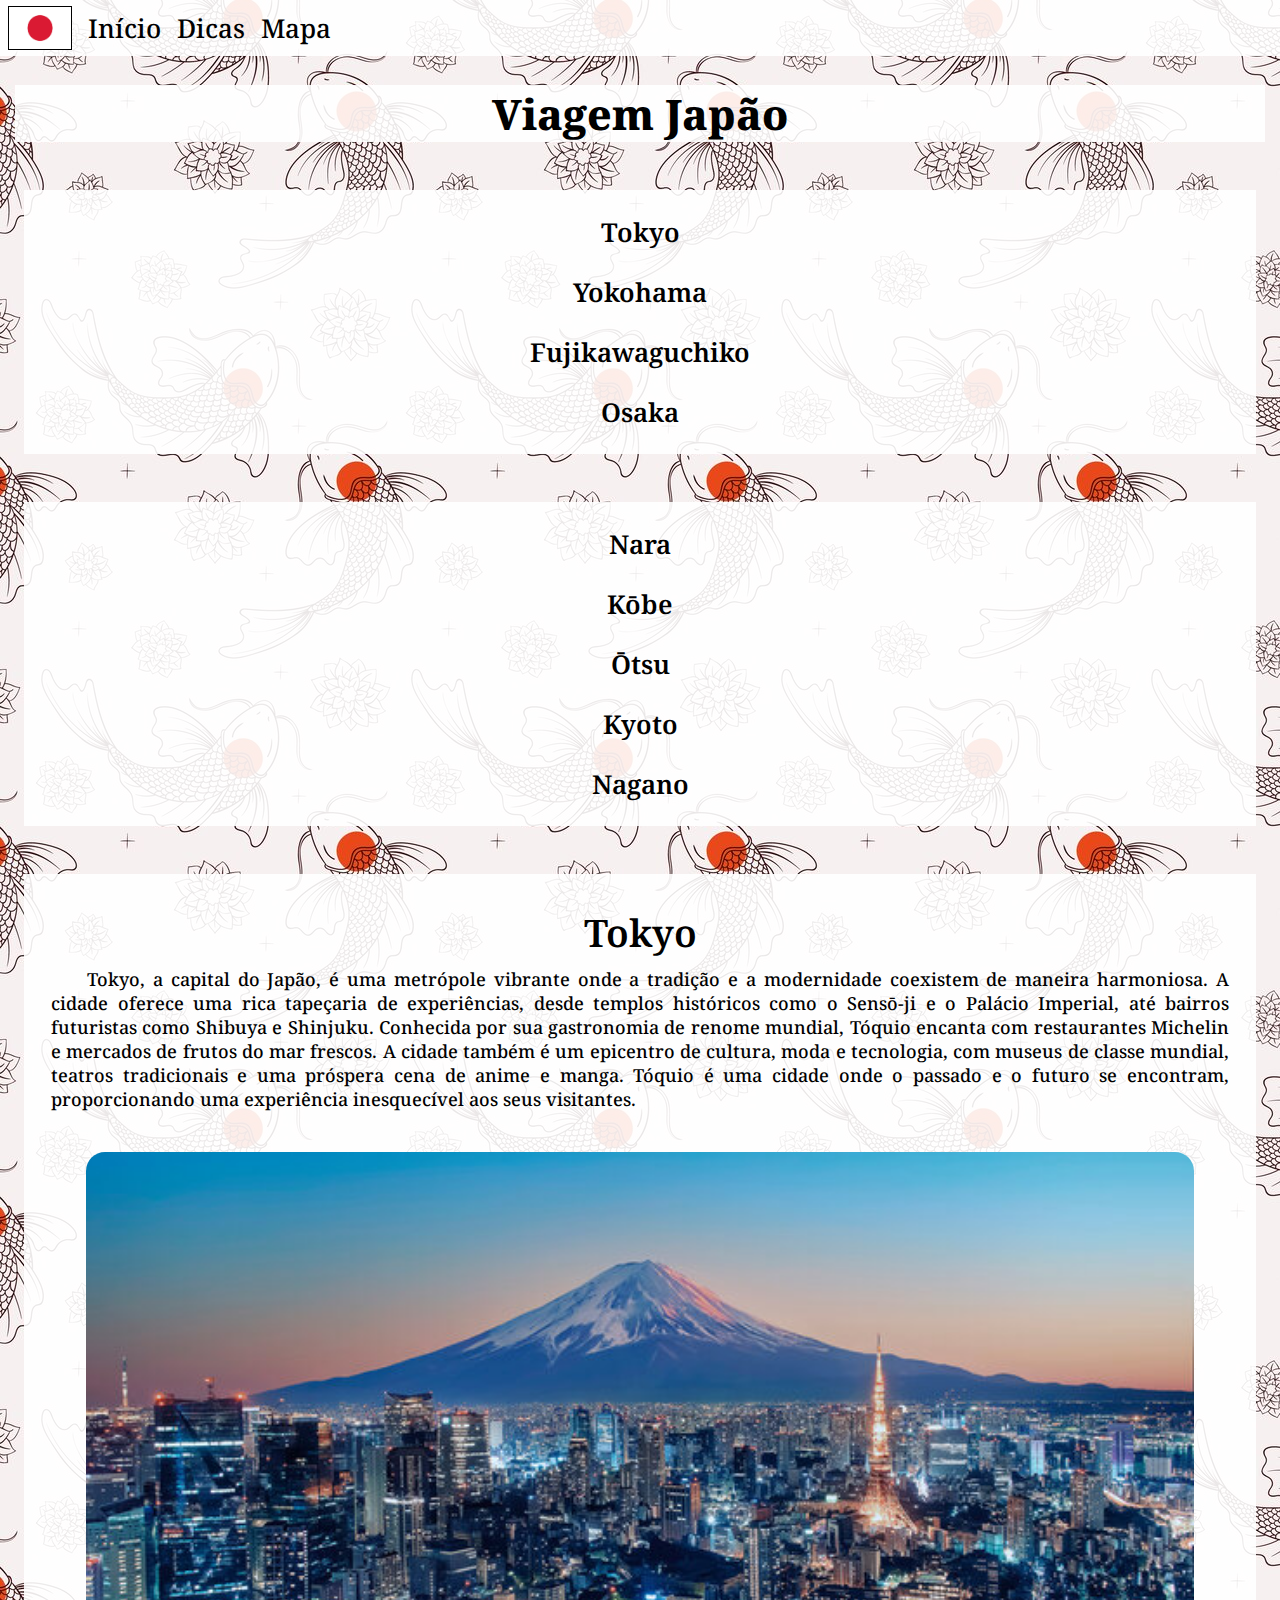
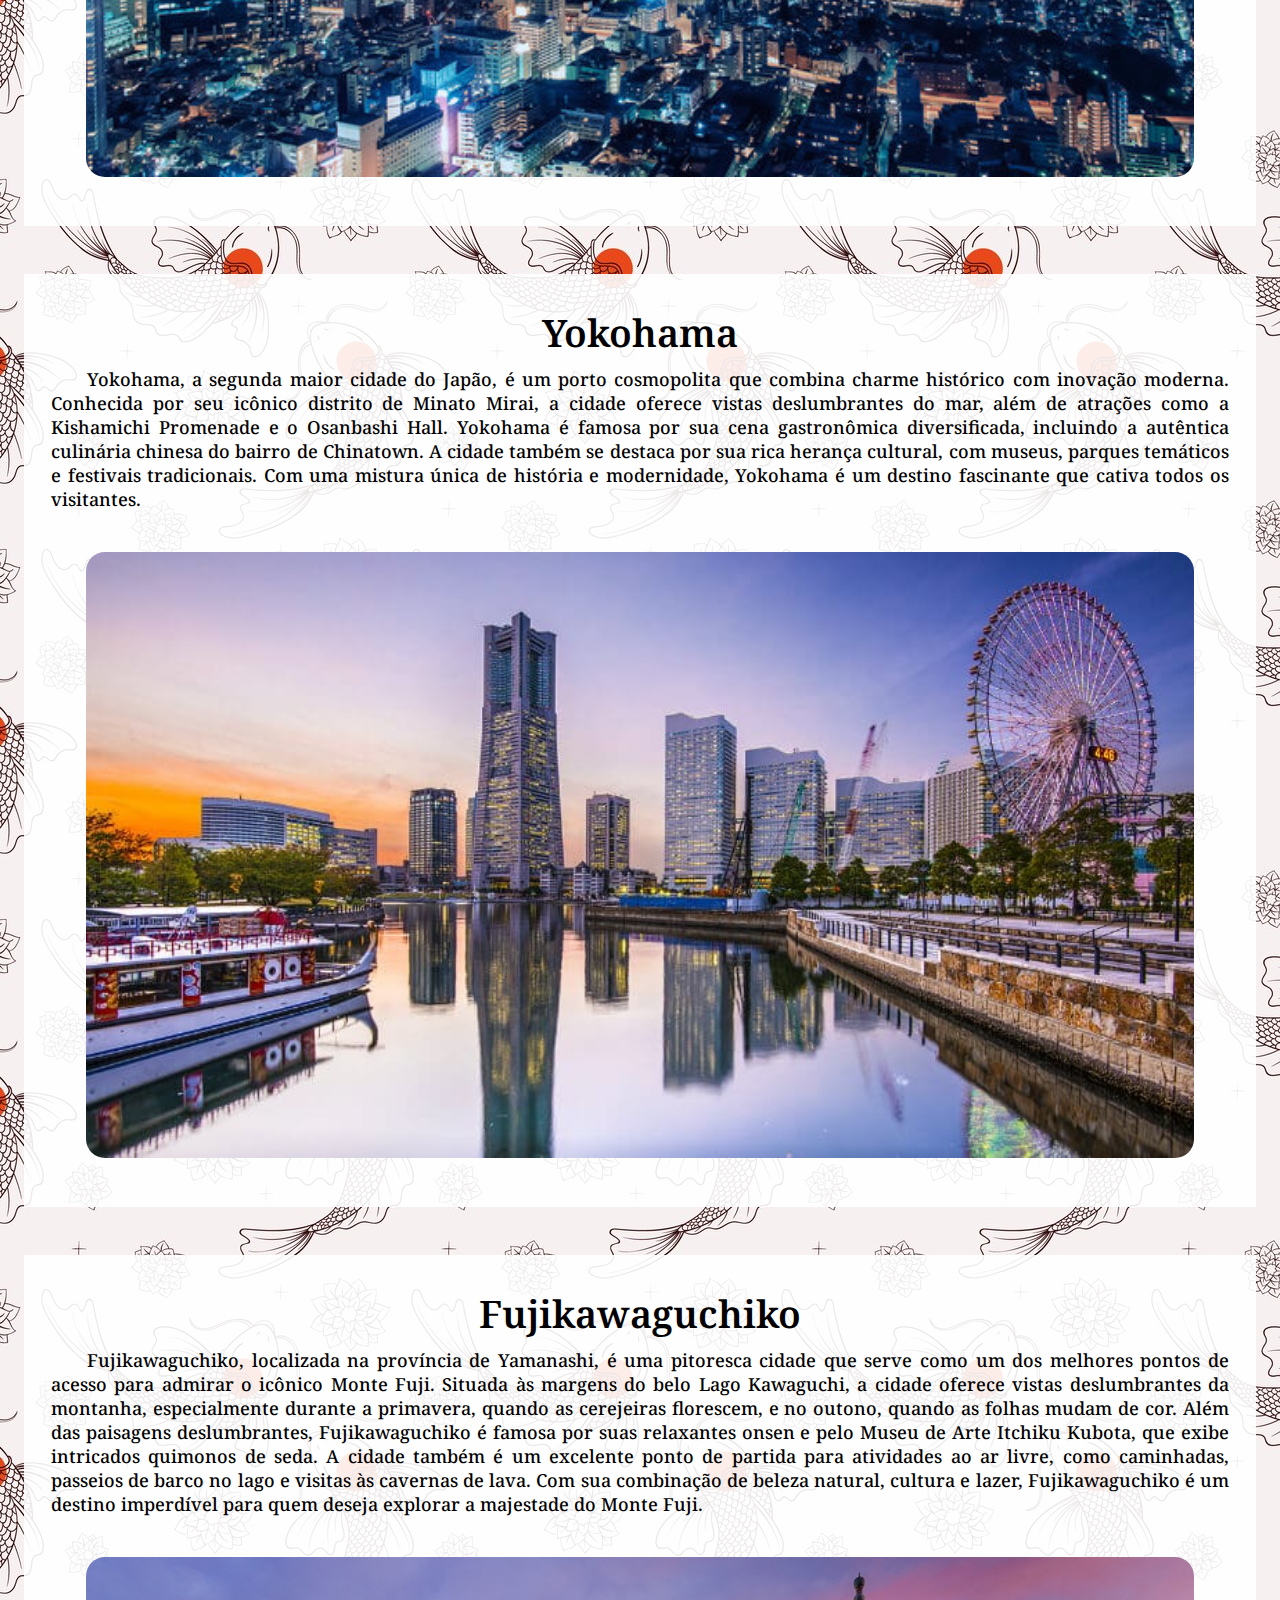
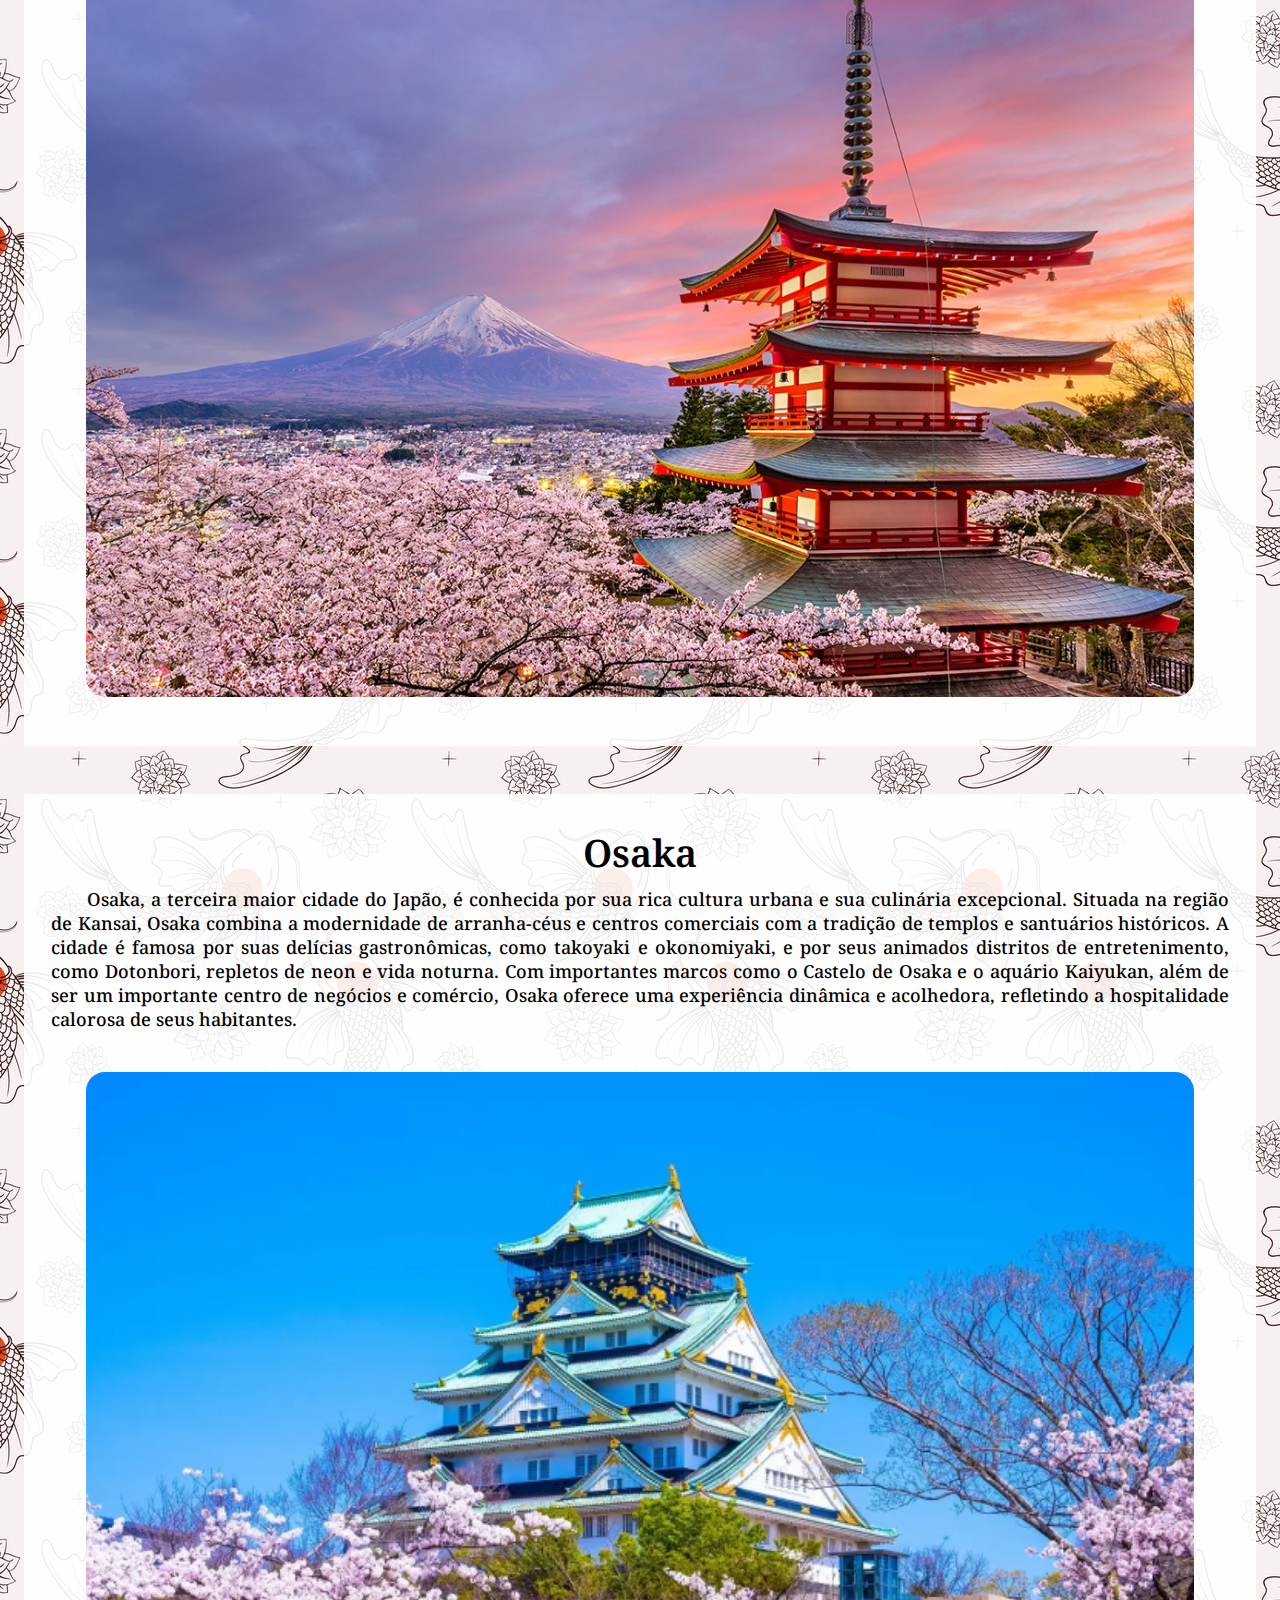
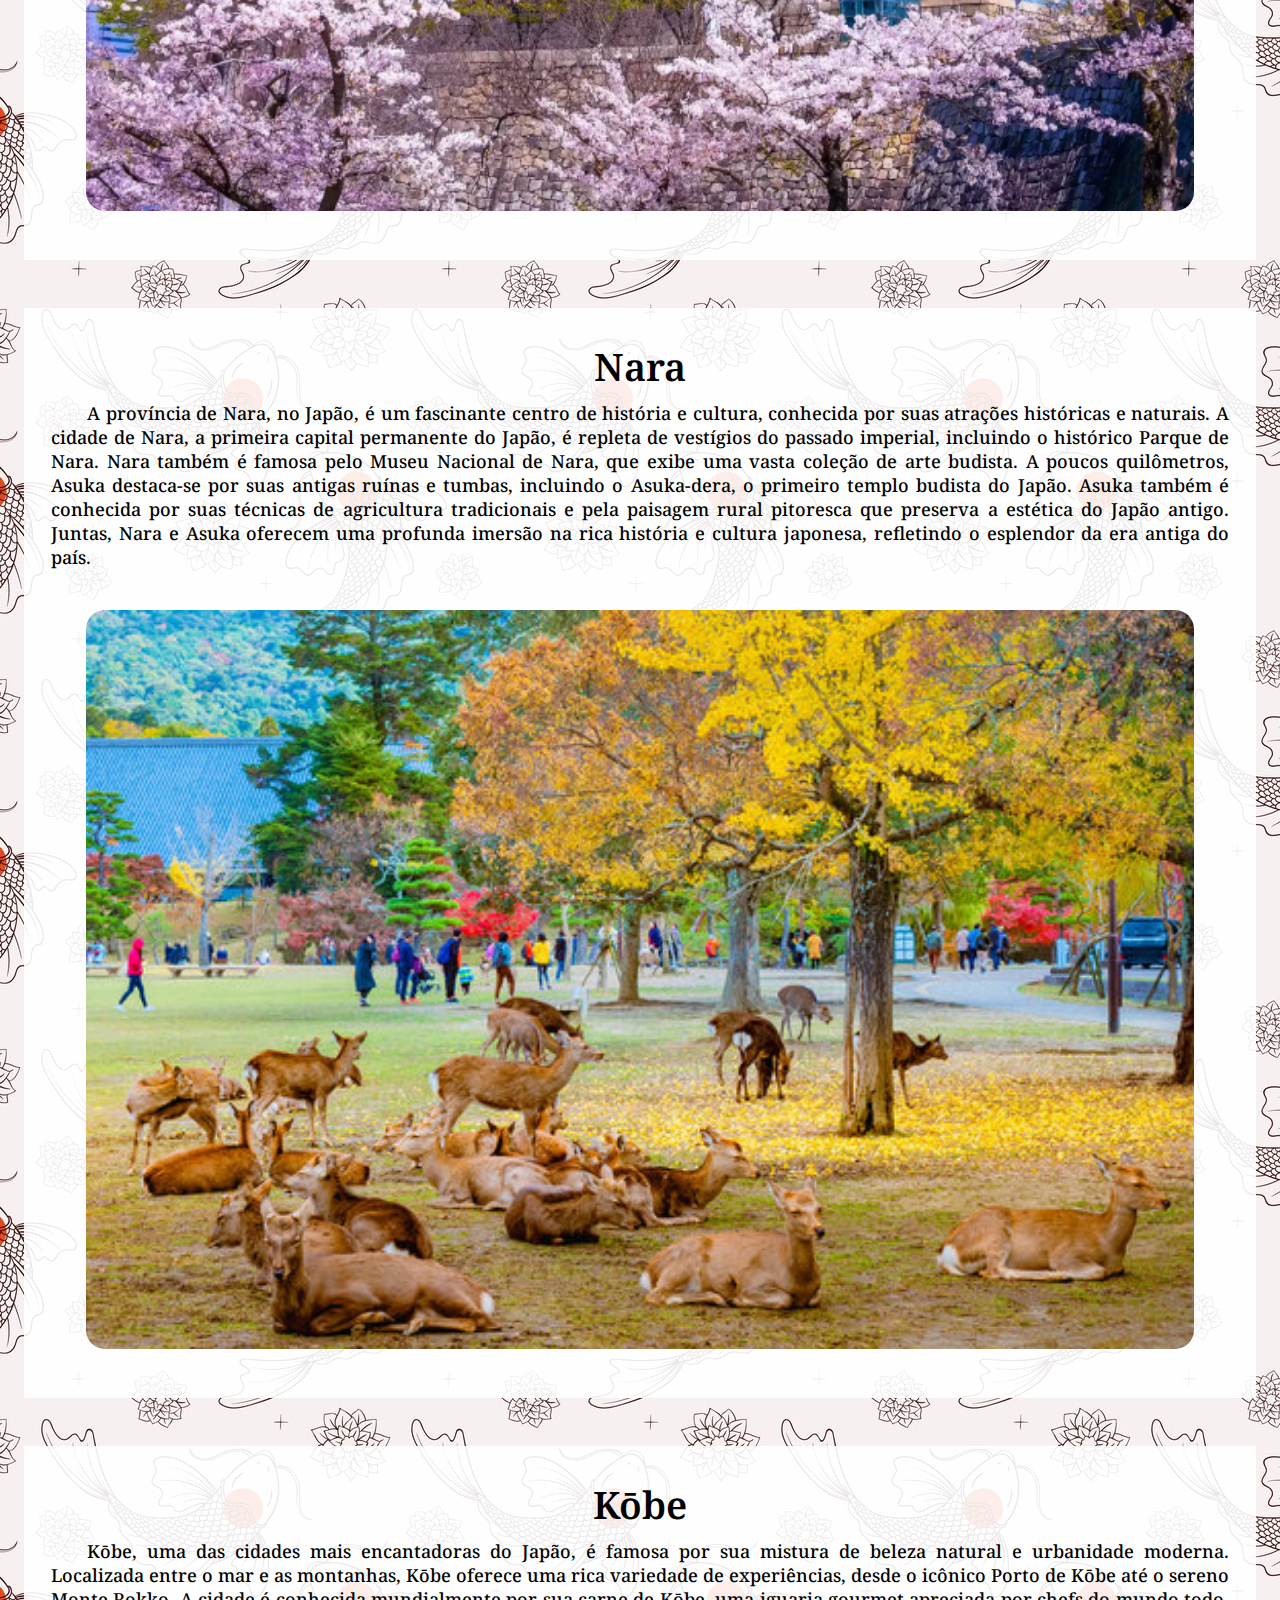
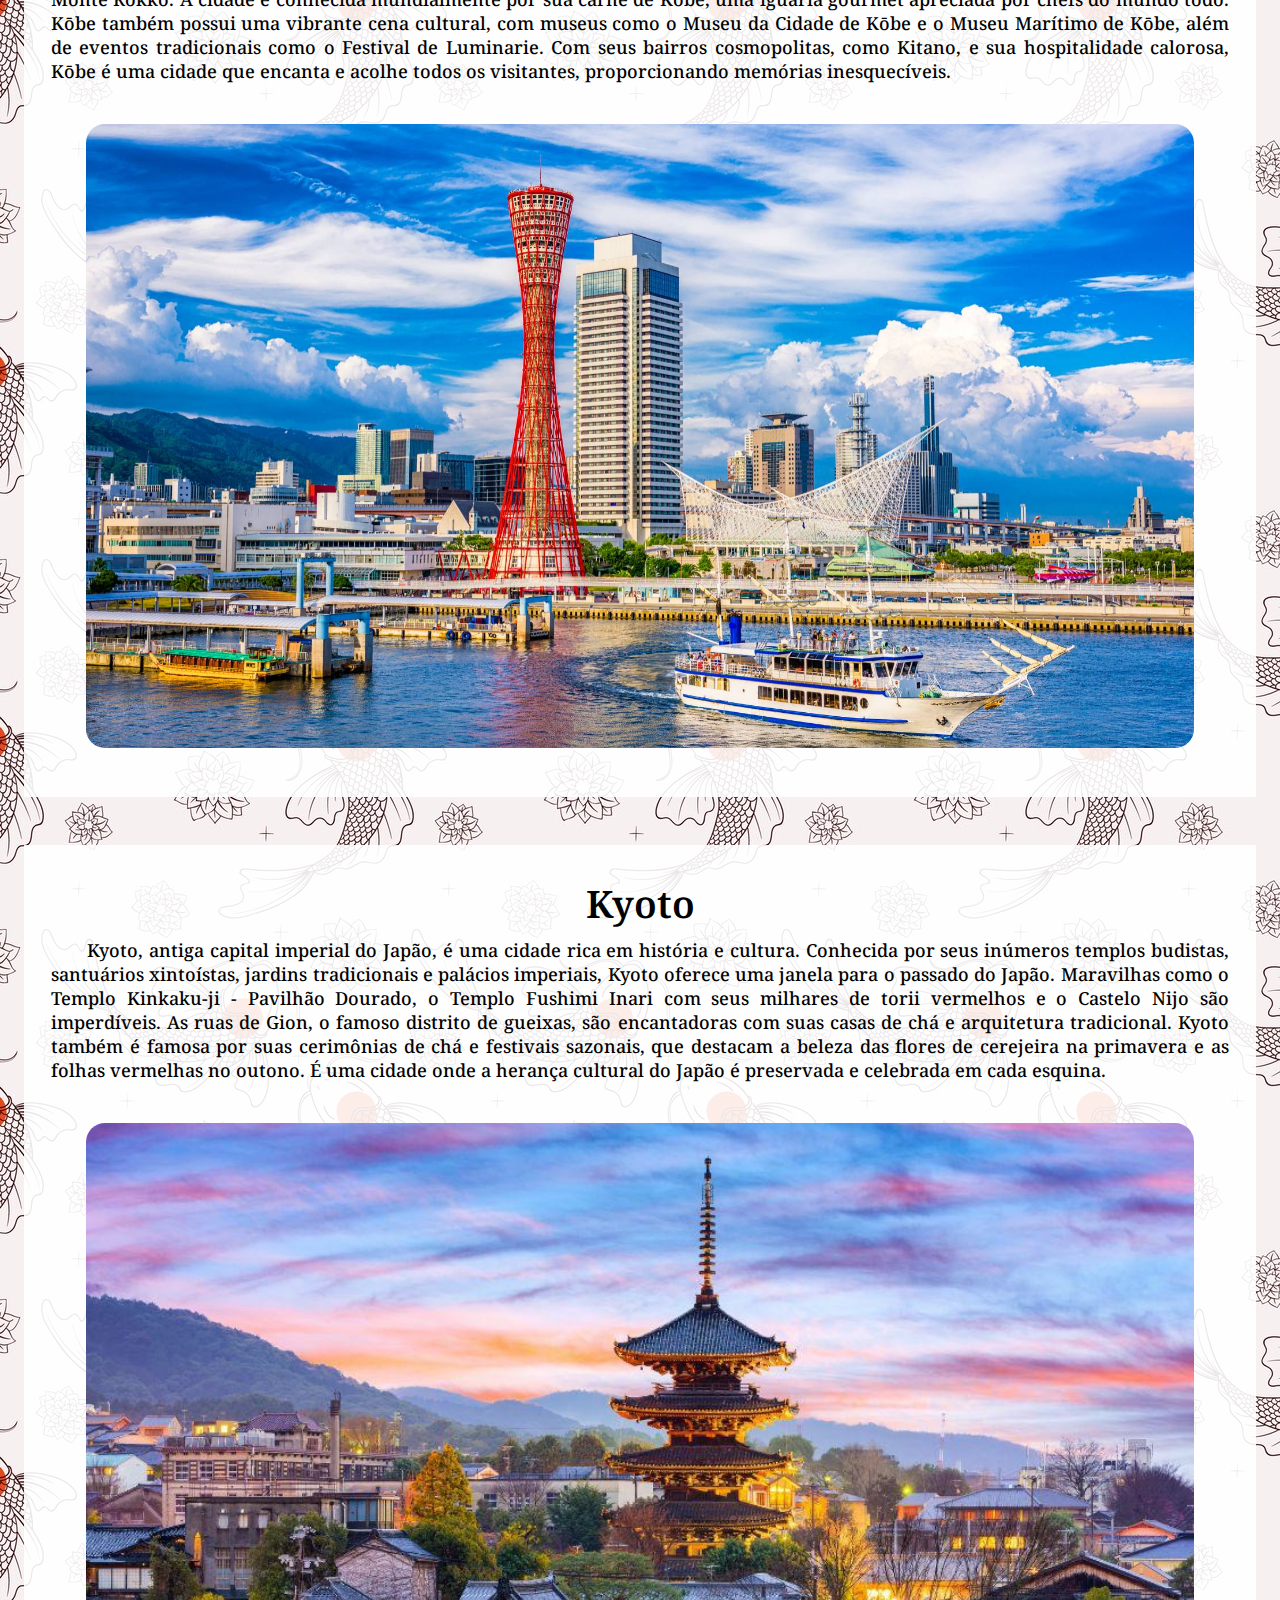
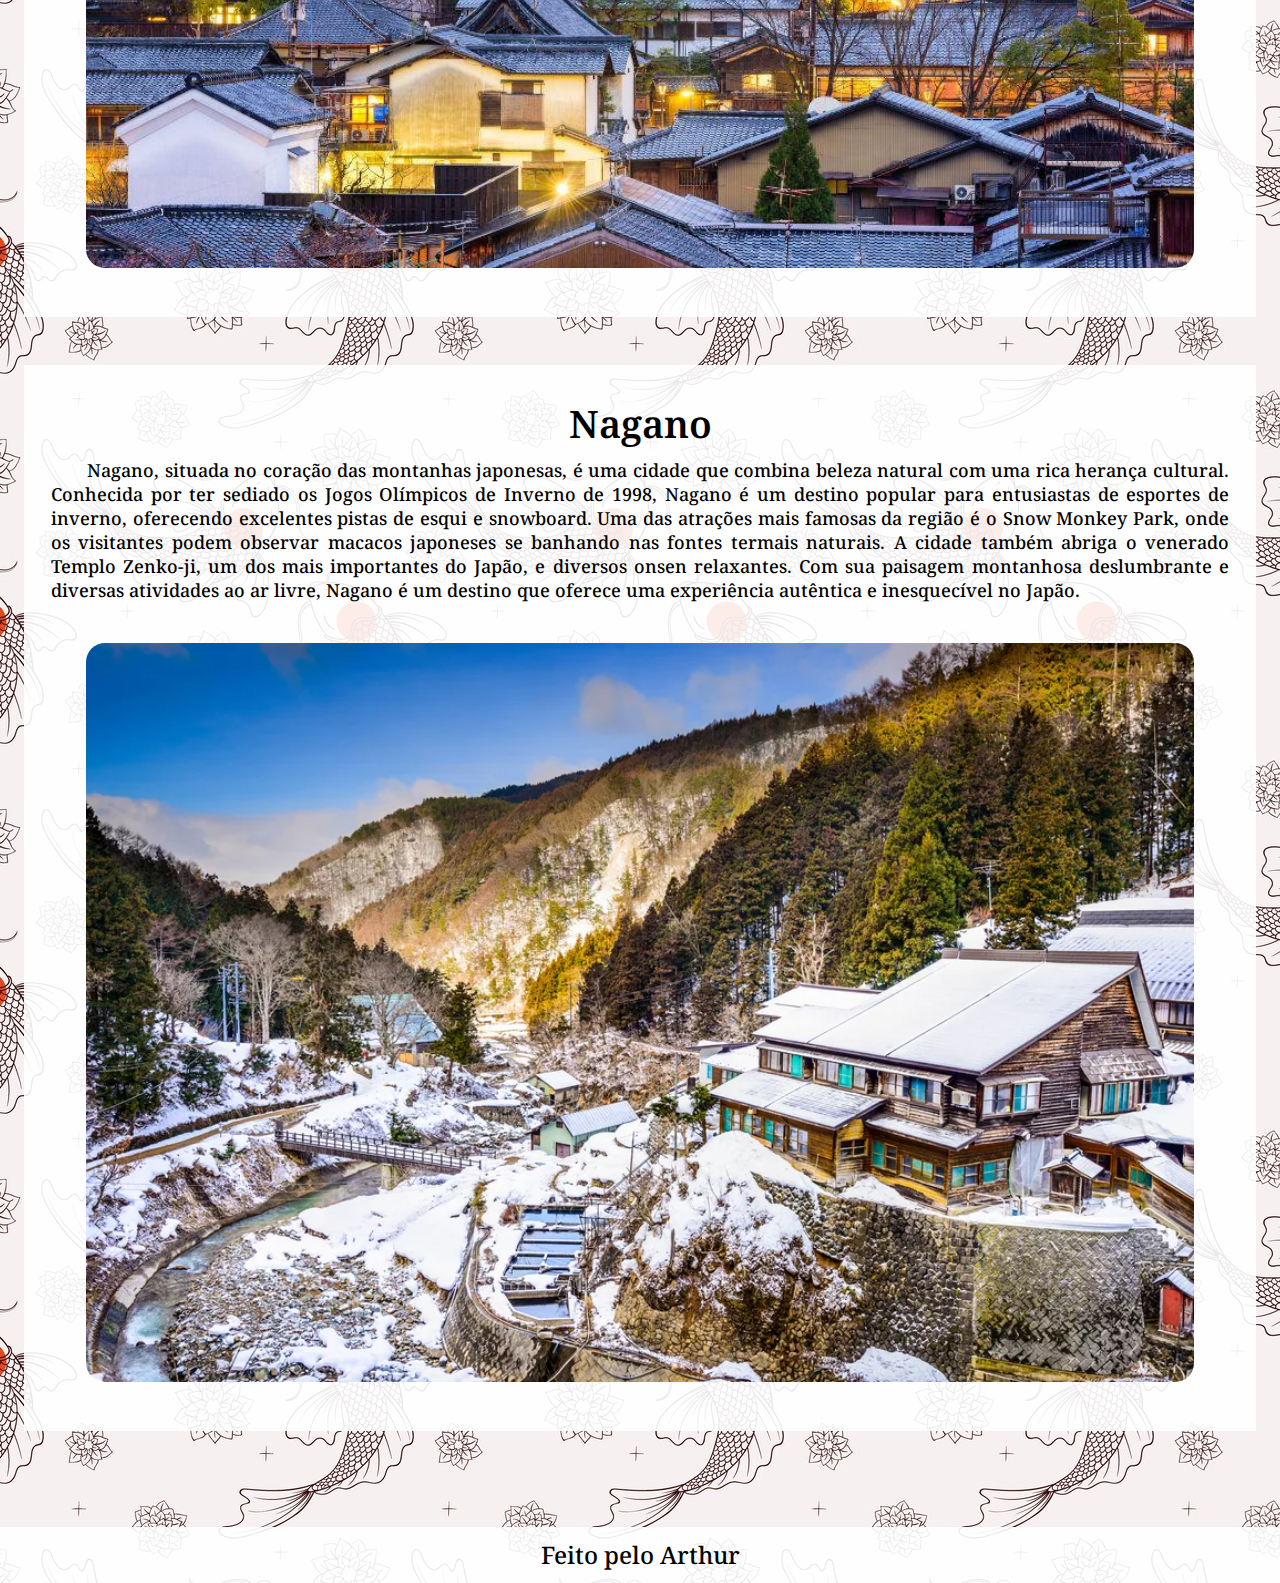
<file: index.html>
<!DOCTYPE html>
<html lang="pt-br">

<head>
    <meta charset="UTF-8">
    <meta name="viewport" content="width=device-width, initial-scale=1.0">
    <title>Viagem Japão - Início</title>
    <link rel="icon" type="image/png" href="assets/icon.png">
    <link rel="stylesheet" href="styles/style.css">
</head>

<body>
    <header class="cabecalho">
        <nav class="cabecalho__menu">
            <img class="cabecalho__icone" src="assets/japanflag.png" alt="bandeira do japao">
            <a href="index.html" class="cabecalho__menu__nav">Início</a>
            <a href="dicas.html" class="cabecalho__menu__nav">Dicas</a>
            <a href="mapa.html" class="cabecalho__menu__nav">Mapa</a>
        </nav>
    </header>

    <div class="principal">
        <h1 class="titulo">Viagem Japão</h1>
    </div>

    <nav class="nav">
        <a class="nav__item" href="#tokyo">Tokyo</a>
        <a class="nav__item" href="#yokohama">Yokohama</a>
        <a class="nav__item" href="#fujikawaguchiko">Fujikawaguchiko</a>
        <a class="nav__item" href="#osaka">Osaka</a>
    </nav>

    <nav class="nav">
        <a class="nav__item" href="#nara">Nara</a>
        <a class="nav__item" href="#kobe">Kōbe</a>
        <a class="nav__item" href="#otsu">Ōtsu</a>
        <a class="nav__item" href="#kyoto">Kyoto</a>
        <a class="nav__item" href="#nagano">Nagano</a>
    </nav>

    <section class="container principal">
        <div class="container__conteudo">

            <a class="container__conteudo__link" href="tokyo.html">
                <div class="container__conteudo__secao" id="tokyo">
                    <h2 class="container__conteudo__titulo">Tokyo</h2>
                    <p class="container__conteudo__texto">
                        Tokyo, a capital do Japão, é uma metrópole vibrante onde a tradição e a modernidade coexistem de
                        maneira harmoniosa. A cidade oferece uma rica tapeçaria de experiências, desde templos
                        históricos como o Sensō-ji e o Palácio Imperial, até bairros futuristas como Shibuya e Shinjuku.
                        Conhecida por sua gastronomia de renome mundial, Tóquio encanta com restaurantes Michelin e
                        mercados de frutos do mar frescos. A cidade também é um epicentro de cultura, moda e tecnologia,
                        com museus de classe mundial, teatros tradicionais e uma próspera cena de anime e manga. Tóquio
                        é uma cidade onde o passado e o futuro se encontram, proporcionando uma experiência inesquecível
                        aos seus visitantes.
                    </p>
                    <img class="container__conteudo__imagem" src="assets/tokyo.png" alt="tokyo">
                </div>
            </a>

            <a class="container__conteudo__link" href="yokohama.html">
                <div class="container__conteudo__secao" id="yokohama">
                    <h2 class="container__conteudo__titulo">Yokohama</h2>
                    <p class="container__conteudo__texto">
                        Yokohama, a segunda maior cidade do Japão, é um porto cosmopolita que combina charme histórico
                        com inovação moderna. Conhecida por seu icônico distrito de Minato Mirai, a cidade oferece
                        vistas deslumbrantes do mar, além de atrações como a Kishamichi Promenade e o Osanbashi Hall.
                        Yokohama é famosa por sua cena gastronômica diversificada, incluindo a autêntica culinária
                        chinesa do bairro de Chinatown. A cidade também se destaca por sua rica herança cultural, com
                        museus, parques temáticos e festivais tradicionais. Com uma mistura única de história e
                        modernidade, Yokohama é um destino fascinante que cativa todos os visitantes.
                    </p>
                    <img class="container__conteudo__imagem" src="assets/yokohama.png" alt="yokohama">
                </div>
            </a>

            <a class="container__conteudo__link" href="fujikawaguchiko.html">
                <div class="container__conteudo__secao" id="fujikawaguchiko">
                    <h2 class="container__conteudo__titulo">Fujikawaguchiko</h2>
                    <p class="container__conteudo__texto">
                        Fujikawaguchiko, localizada na província de Yamanashi, é uma pitoresca cidade que serve como um
                        dos melhores pontos de acesso para admirar o icônico Monte Fuji. Situada às margens do belo Lago
                        Kawaguchi, a cidade oferece vistas deslumbrantes da montanha, especialmente durante a primavera,
                        quando as cerejeiras florescem, e no outono, quando as folhas mudam de cor. Além das paisagens
                        deslumbrantes, Fujikawaguchiko é famosa por suas relaxantes onsen e pelo Museu de Arte Itchiku
                        Kubota, que exibe intricados quimonos de seda. A cidade também é um excelente ponto de partida
                        para atividades ao ar livre, como caminhadas, passeios de barco no lago e visitas às cavernas de
                        lava. Com sua combinação de beleza natural, cultura e lazer, Fujikawaguchiko é um destino
                        imperdível para quem deseja explorar a majestade do Monte Fuji.
                    </p>
                    <img class="container__conteudo__imagem" src="assets/fujikawaguchiko.png" alt="fujikawaguchiko">
                </div>
            </a>

            <a class="container__conteudo__link" href="osaka.html">
                <div class="container__conteudo__secao" id="osaka">
                    <h2 class="container__conteudo__titulo">Osaka</h2>
                    <p class="container__conteudo__texto">
                        Osaka, a terceira maior cidade do Japão, é conhecida por sua rica cultura urbana e sua culinária
                        excepcional. Situada na região de Kansai, Osaka combina a modernidade de arranha-céus e centros
                        comerciais com a tradição de templos e santuários históricos. A cidade é famosa por suas
                        delícias gastronômicas, como takoyaki e okonomiyaki, e por seus animados distritos de
                        entretenimento, como Dotonbori, repletos de neon e vida noturna. Com importantes marcos como o
                        Castelo de Osaka e o aquário Kaiyukan, além de ser um importante centro de negócios e comércio,
                        Osaka oferece uma experiência dinâmica e acolhedora, refletindo a hospitalidade calorosa de seus
                        habitantes.
                    </p>
                    <img class="container__conteudo__imagem" src="assets/osaka.png" alt="osaka">
                </div>
            </a>

            <a class="container__conteudo__link" href="nara.html">
                <div class="container__conteudo__secao" id="nara">
                    <h2 class="container__conteudo__titulo">Nara</h2>
                    <p class="container__conteudo__texto">
                        A província de Nara, no Japão, é um fascinante centro de história e cultura, conhecida por suas
                        atrações históricas e naturais. A cidade de Nara, a primeira capital permanente do Japão, é
                        repleta de vestígios do passado imperial, incluindo o histórico Parque de Nara. Nara também é
                        famosa pelo Museu Nacional de Nara, que exibe uma vasta coleção de arte budista. A poucos
                        quilômetros, Asuka destaca-se por suas antigas ruínas e tumbas, incluindo o Asuka-dera, o
                        primeiro templo budista do Japão. Asuka também é conhecida por suas técnicas de agricultura
                        tradicionais e pela paisagem rural pitoresca que preserva a estética do Japão antigo. Juntas,
                        Nara e Asuka oferecem uma profunda imersão na rica história e cultura japonesa, refletindo o
                        esplendor da era antiga do país.
                    </p>
                    <img class="container__conteudo__imagem" src="assets/nara.png" alt="nara">
                </div>
            </a>

            <a class="container__conteudo__link" href="kobe.html">
                <div class="container__conteudo__secao" id="kobe">
                    <h2 class="container__conteudo__titulo">Kōbe</h2>
                    <p class="container__conteudo__texto">
                        Kōbe, uma das cidades mais encantadoras do Japão, é famosa por sua mistura de beleza natural e
                        urbanidade moderna. Localizada entre o mar e as montanhas, Kōbe oferece uma rica variedade de
                        experiências, desde o icônico Porto de Kōbe até o sereno Monte Rokko. A cidade é conhecida
                        mundialmente por sua carne de Kōbe, uma iguaria gourmet apreciada por chefs do mundo todo. Kōbe
                        também possui uma vibrante cena cultural, com museus como o Museu da Cidade de Kōbe e o Museu
                        Marítimo de Kōbe, além de eventos tradicionais como o Festival de Luminarie. Com seus bairros
                        cosmopolitas, como Kitano, e sua hospitalidade calorosa, Kōbe é uma cidade que encanta e acolhe
                        todos os visitantes, proporcionando memórias inesquecíveis.
                    </p>
                    <img class="container__conteudo__imagem" src="assets/kobe.png" alt="kobe">
                </div>
            </a>

            <a class="container__conteudo__link" href="kyoto.html">
                <div class="container__conteudo__secao" id="kyoto">
                    <h2 class="container__conteudo__titulo">Kyoto</h2>
                    <p class="container__conteudo__texto">
                        Kyoto, antiga capital imperial do Japão, é uma cidade rica em história e cultura. Conhecida por
                        seus inúmeros templos budistas, santuários xintoístas, jardins tradicionais e palácios
                        imperiais, Kyoto oferece uma janela para o passado do Japão. Maravilhas como o Templo Kinkaku-ji
                        - Pavilhão Dourado, o Templo Fushimi Inari com seus milhares de torii vermelhos e o Castelo Nijo
                        são imperdíveis. As ruas de Gion, o famoso distrito de gueixas, são encantadoras com suas casas
                        de chá e arquitetura tradicional. Kyoto também é famosa por suas cerimônias de chá e festivais
                        sazonais, que destacam a beleza das flores de cerejeira na primavera e as folhas vermelhas no
                        outono. É uma cidade onde a herança cultural do Japão é preservada e celebrada em cada esquina.
                    </p>
                    <img class="container__conteudo__imagem" src="assets/kyoto.png" alt="kyoto">
                </div>
            </a>

            <a class="container__conteudo__link" href="nagano.html">
                <div class="container__conteudo__secao" id="nagano">
                    <h2 class="container__conteudo__titulo">Nagano</h2>
                    <p class="container__conteudo__texto">
                        Nagano, situada no coração das montanhas japonesas, é uma cidade que combina beleza natural com
                        uma rica herança cultural. Conhecida por ter sediado os Jogos Olímpicos de Inverno de 1998,
                        Nagano é um destino popular para entusiastas de esportes de inverno, oferecendo excelentes
                        pistas de esqui e snowboard. Uma das atrações mais famosas da região é o Snow Monkey Park, onde
                        os visitantes podem observar macacos japoneses se banhando nas fontes termais naturais. A cidade
                        também abriga o venerado Templo Zenko-ji, um dos mais importantes do Japão, e diversos onsen
                        relaxantes. Com sua paisagem montanhosa deslumbrante e diversas atividades ao ar livre, Nagano é
                        um destino que oferece uma experiência autêntica e inesquecível no Japão.
                    </p>
                    <img class="container__conteudo__imagem" src="assets/nagano.png" alt="nagano">
                </div>
            </a>
        </div>
    </section>

    <footer class="rodape">
        <nav class="rodape__menu"></nav>
        <p class="rodape__menu__conteudo">Feito pelo Arthur</p>
    </footer>
</body>

</html>
</file>
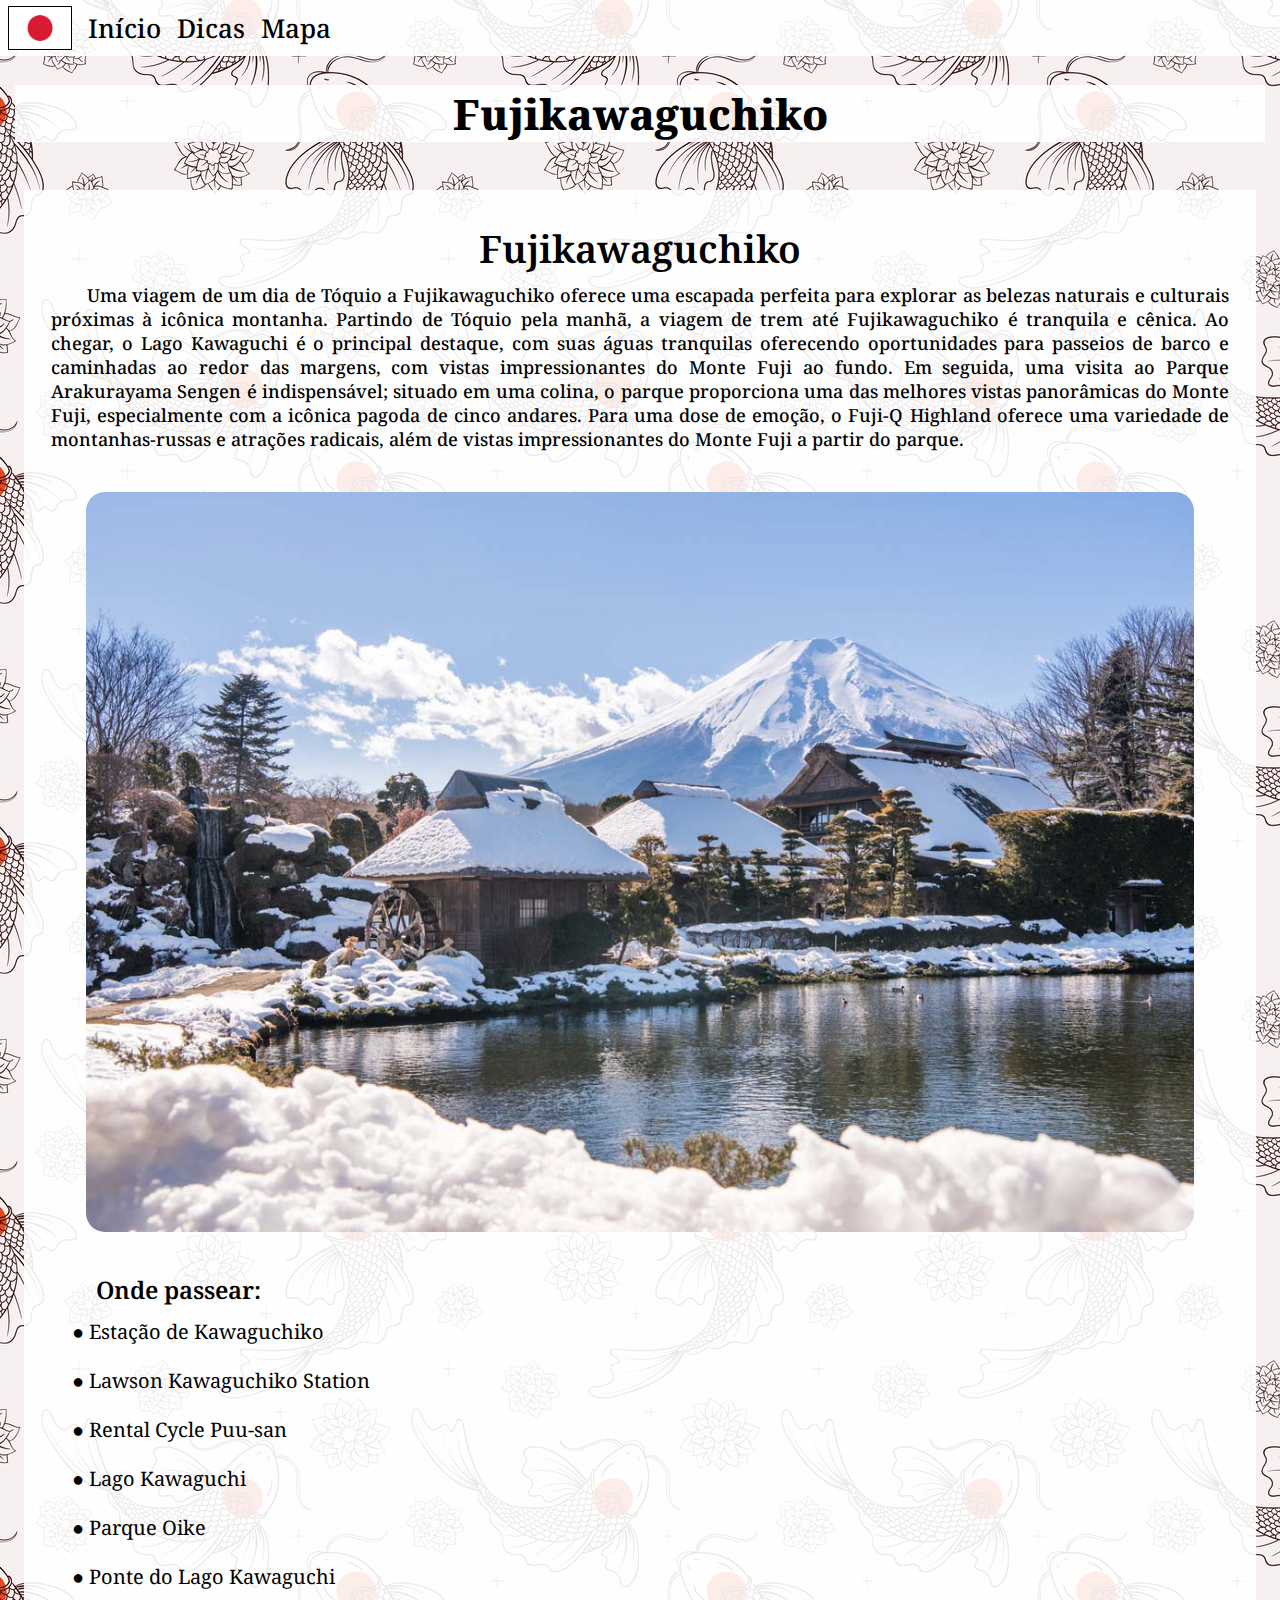
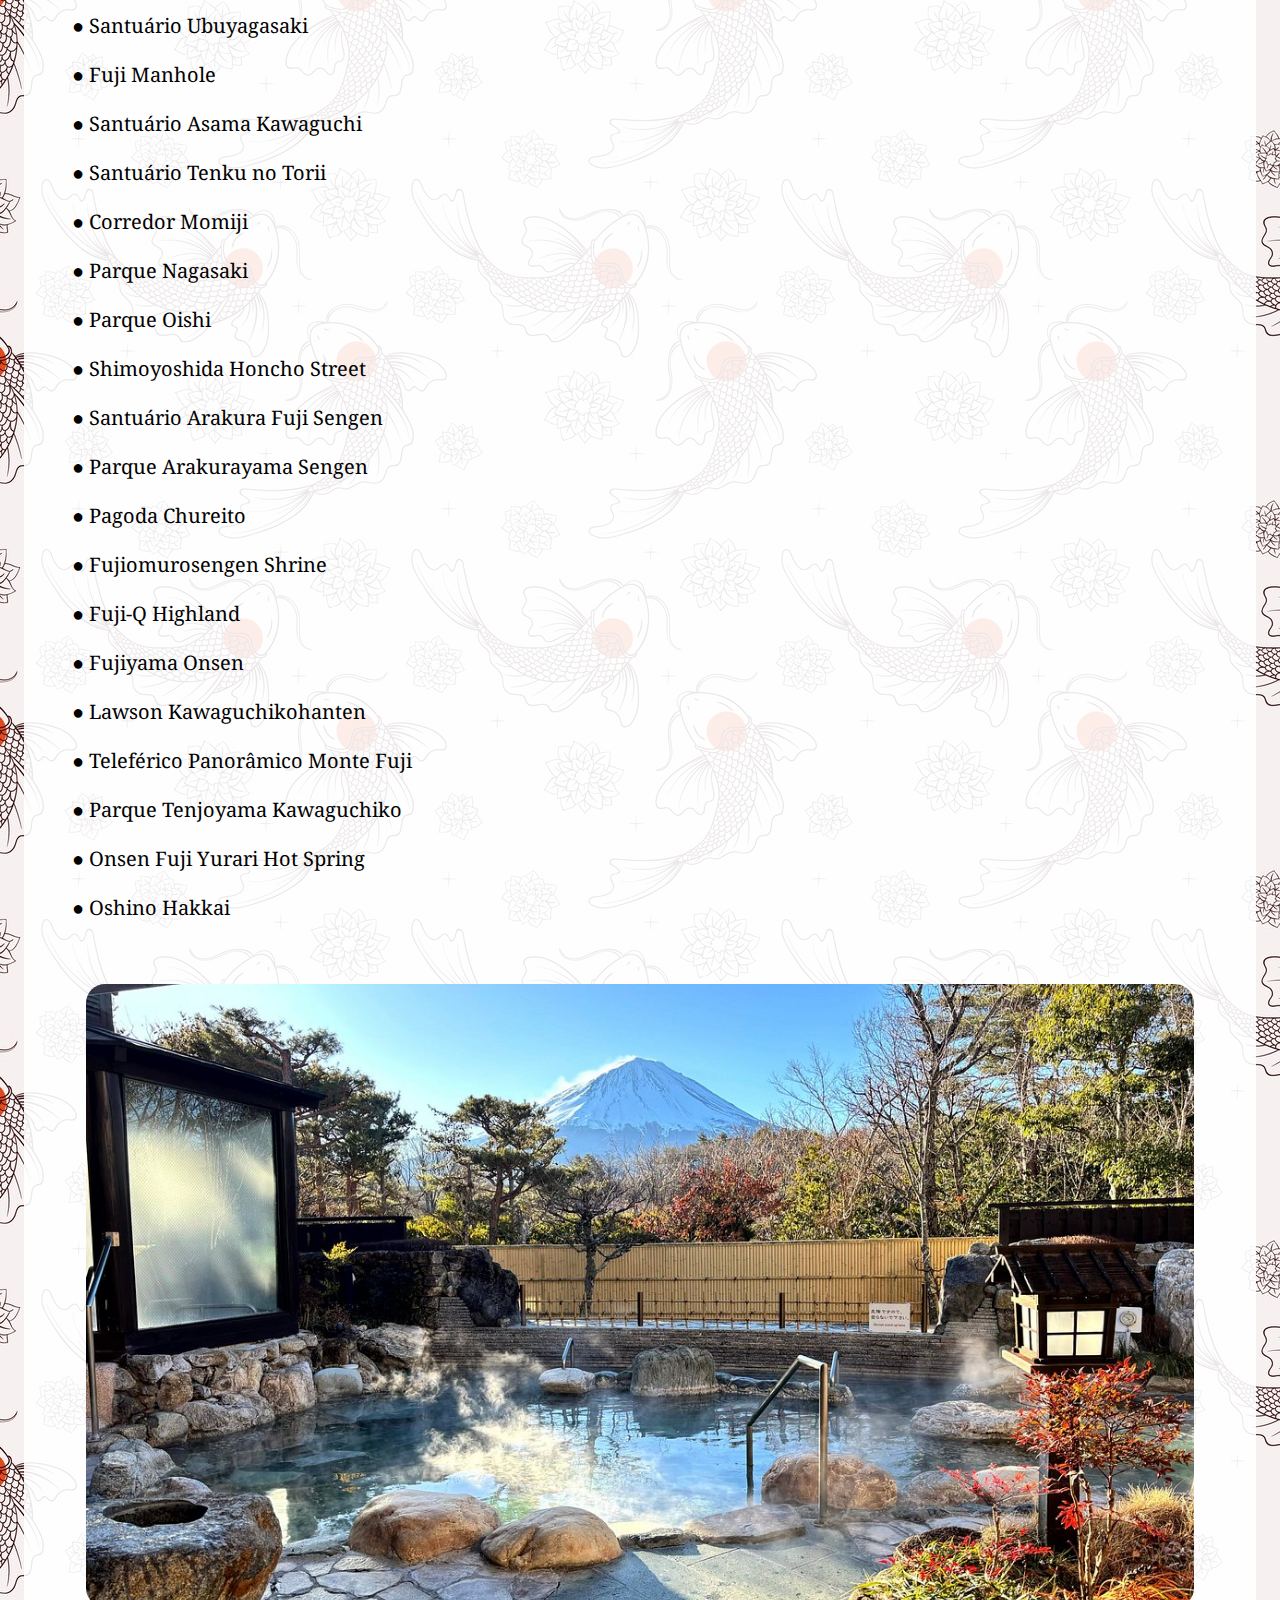
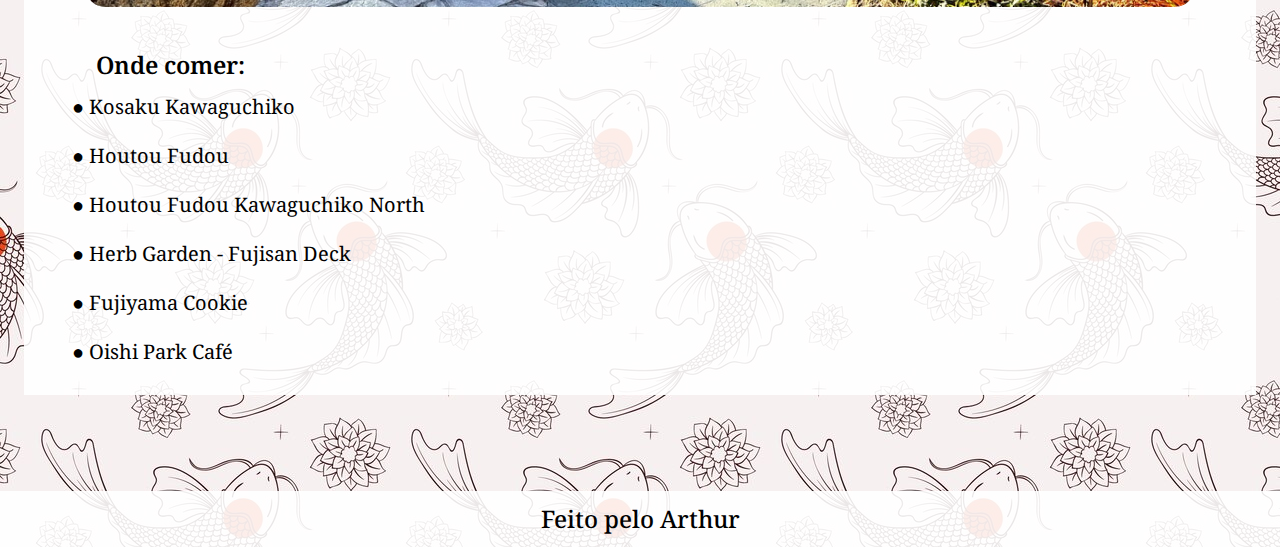
<file: fujikawaguchiko.html>
<!DOCTYPE html>
<html lang="pt-br">

<head>
    <meta charset="UTF-8">
    <meta name="viewport" content="width=device-width, initial-scale=1.0">
    <title>Viagem Japão - Fujikawaguchiko</title>
    <link rel="icon" type="image/png" href="assets/icon.png">
    <link rel="stylesheet" href="styles/style.css">
</head>

<body>
    <header class="cabecalho">
        <nav class="cabecalho__menu">
            <img class="cabecalho__icone" src="assets/japanflag.png" alt="bandeira do japao">
            <a href="index.html" class="cabecalho__menu__nav">Início</a>
            <a href="dicas.html" class="cabecalho__menu__nav">Dicas</a>
            <a href="mapa.html" class="cabecalho__menu__nav">Mapa</a>
        </nav>
    </header>

    <div class="principal">
        <h1 class="titulo">Fujikawaguchiko</h1>
    </div>

    <section class="container principal">
        <div class="container__conteudo">
            <div class="container__conteudo__secao" id="kawaguchiko">
                <h2 class="container__conteudo__titulo">Fujikawaguchiko</h2>
                <p class="container__conteudo__texto">Uma viagem de um dia de Tóquio a Fujikawaguchiko oferece uma
                    escapada perfeita para explorar as belezas naturais e culturais próximas à icônica montanha.
                    Partindo de Tóquio pela manhã, a viagem de trem até Fujikawaguchiko é tranquila e cênica. Ao chegar,
                    o Lago Kawaguchi é o principal destaque, com suas águas tranquilas oferecendo oportunidades para
                    passeios de barco e caminhadas ao redor das margens, com vistas impressionantes do Monte Fuji ao
                    fundo. Em seguida, uma visita ao Parque Arakurayama Sengen é indispensável; situado em uma colina, o
                    parque proporciona uma das melhores vistas panorâmicas do Monte Fuji, especialmente com a icônica
                    pagoda de cinco andares. Para uma dose de emoção, o Fuji-Q Highland oferece uma variedade de
                    montanhas-russas e atrações radicais, além de vistas impressionantes do Monte Fuji a partir do
                    parque.
                </p>
                <img class="container__conteudo__imagem" src="assets/fujikawaguchiko1.png" alt="fujikawaguchiko">

                <nav class="container__conteudo__lista">
                    <h3 class="container__conteudo__subtitulo">Onde passear:</h3>
                    <a class="container__conteudo__lista__link" target="_blank"
                        href="https://www.google.com/maps/place/Kawaguchiko+Station/data=!4m6!3m5!1s0x60196082ba487757:0x4d9403afbe34b4ed!8m2!3d35.4982362!4d138.7688409!16s%2Fg%2F1tf7gqq2?entry=ttu">
                        ● Estação de Kawaguchiko</a><br />
                    <a class="container__conteudo__lista__link" target="_blank"
                        href="https://www.google.com/maps/place/LAWSON+Kawaguchiko+Station/data=!3m1!4b1!4m6!3m5!1s0x60195e28296a89bf:0x611c18cefec8cb56!8m2!3d35.4986175!4d138.7671672!16s%2Fg%2F11b7k_0b59?entry=ttu">
                        ● Lawson Kawaguchiko Station</a><br />
                    <a class="container__conteudo__lista__link" target="_blank"
                        href="https://www.google.com/maps/place/Rental+Cycle+Puu-san/data=!3m1!4b1!4m6!3m5!1s0x60195e28e6a70e69:0xa9ee5d8f0e56aa68!8m2!3d35.498636!4d138.7680068!16s%2Fg%2F11ckvvywks?entry=ttu">
                        ● Rental Cycle Puu-san</a><br />
                    <a class="container__conteudo__lista__link" target="_blank"
                        href="https://www.google.com/maps/place/Lago+Kawaguchi/data=!3m1!4b1!4m6!3m5!1s0x60195fb4a5043f4f:0x29cbb24b1e337d47!8m2!3d35.5170946!4d138.7517787!16zL20vMDZ0MXYw?entry=ttu">
                        ● Lago Kawaguchi</a><br />
                    <a class="container__conteudo__lista__link" target="_blank"
                        href="https://www.google.com/maps/place/Parque+Oike/data=!4m6!3m5!1s0x60195f26a97d2d75:0xd4af9ba9d1f93171!8m2!3d35.5076135!4d138.7633616!16s%2Fg%2F11h4_sfsb3?entry=ttu">
                        ● Parque Oike</a><br />
                    <a class="container__conteudo__lista__link" target="_blank"
                        href="https://www.google.com/maps/place/Lake+Kawaguchi+Great+Bridge/data=!4m6!3m5!1s0x60195fb53702b659:0xfa8784d9fd502f34!8m2!3d35.5115335!4d138.7643838!16s%2Fg%2F1217cnz_?entry=ttu">
                        ● Ponte do Lago Kawaguchi</a><br />
                    <a class="container__conteudo__lista__link" target="_blank"
                        href="https://www.google.com/maps/place/Ubuyagasaki+Shrine/data=!3m1!4b1!4m6!3m5!1s0x60195e36e84b3c69:0x2d304b93c2cf7d73!8m2!3d35.5128339!4d138.766009!16s%2Fg%2F11cjjhlfxb?entry=ttu">
                        ● Santuário Ubuyagasaki</a><br />
                    <a class="container__conteudo__lista__link" target="_blank"
                        href="https://www.google.com/maps/place/Jap%C3%A3o,+%E3%80%92401-0304+Yamanashi,+Minamitsuru+District,+Fujikawaguchiko,+Kawaguchi,+%E7%9C%8C%E9%81%9321%E5%8F%B7/data=!3m1!4b1!4m6!3m5!1s0x60195e4f72fd4af7:0x99f69a78fe07a3ad!8m2!3d35.5235823!4d138.76802!16s%2Fg%2F11fx3rs2yg?entry=ttu">
                        ● Fuji Manhole</a><br />
                    <a class="container__conteudo__lista__link" target="_blank"
                        href="https://www.google.com/maps/place/Kawaguchi+Asama+Shrine/data=!4m6!3m5!1s0x60195e5c863c81f7:0x72b73d5ef0f3fbbe!8m2!3d35.5310694!4d138.7749967!16s%2Fg%2F122v3tnk?entry=ttu">
                        ● Santuário Asama Kawaguchi</a><br />
                    <a class="container__conteudo__lista__link" target="_blank"
                        href="https://www.google.com/maps/place/Tenku+no+torii/data=!4m6!3m5!1s0x60195f492d41ab6b:0xad7123bb16512cec!8m2!3d35.5347129!4d138.7777561!16s%2Fg%2F11fqfsyc01?entry=ttu">
                        ● Santuário Tenku no Torii</a><br />
                    <a class="container__conteudo__lista__link" target="_blank"
                        href="https://www.google.com/maps/place/Corredor+Momiji+do+Lago+Kawaguchi/data=!4m6!3m5!1s0x60195e52526915f9:0x1a967cee111ec37d!8m2!3d35.525818!4d138.7623326!16s%2Fg%2F11btlzjltc?entry=ttu">
                        ● Corredor Momiji</a><br />
                    <a class="container__conteudo__lista__link" target="_blank"
                        href="https://www.google.com/maps/place/Nagasaki+Park/data=!3m1!4b1!4m6!3m5!1s0x60195f692ee10103:0x9a321460899ae0a8!8m2!3d35.5215516!4d138.7573478!16s%2Fg%2F11fmpclw0s?entry=ttu">
                        ● Parque Nagasaki</a><br />
                    <a class="container__conteudo__lista__link" target="_blank"
                        href="https://www.google.com/maps/place/Oishi+Park/data=!3m1!4b1!4m6!3m5!1s0x60195fa68c0b2b95:0xa22e530b3a652904!8m2!3d35.522904!4d138.7457522!16s%2Fg%2F1tjpqk4h?entry=ttu">
                        ● Parque Oishi</a><br />
                    <a class="container__conteudo__lista__link" target="_blank"
                        href="https://www.google.com/maps/place/Shimoyoshida+Honcho+Street/data=!4m6!3m5!1s0x601967001e95f66b:0x98615f784152a7a7!8m2!3d35.4928809!4d138.8040445!16s%2Fg%2F11w28mhq4k?entry=ttu">
                        ● Shimoyoshida Honcho Street</a><br />
                    <a class="container__conteudo__lista__link" target="_blank"
                        href="https://www.google.com/maps/place/Arakura+Fuji+Sengen+Shrine/data=!3m1!4b1!4m6!3m5!1s0x6019674cda070c6b:0xdc6154ac26eed07d!8m2!3d35.5003379!4d138.8001621!16s%2Fg%2F1ptw1_9pd?entry=ttu">
                        ● Santuário Arakura Fuji Sengen</a><br />
                    <a class="container__conteudo__lista__link" target="_blank"
                        href="https://www.google.com/maps/place/Arakurayama+Sengen+Park/data=!3m1!4b1!4m6!3m5!1s0x6019674d1d58a8bb:0x8fee767dd147a07d!8m2!3d35.5013908!4d138.8016313!16s%2Fg%2F11bw39y66k?entry=ttu">
                        ● Parque Arakurayama Sengen</a><br />
                    <a class="container__conteudo__lista__link" target="_blank"
                        href="https://www.google.com/maps/place/Pagoda+Chureito/data=!3m1!4b1!4m6!3m5!1s0x6019674cfd52a073:0xda57e34920aee799!8m2!3d35.5012626!4d138.8013852!16s%2Fg%2F11c1bkcr3m?entry=ttu">
                        ● Pagoda Chureito</a><br />
                    <a class="container__conteudo__lista__link" target="_blank"
                        href="https://www.google.com/maps/place/Fujiomurosengen+Shrine/data=!3m1!4b1!4m6!3m5!1s0x60195fb91afa3e67:0xa20f018382d76252!8m2!3d35.5106702!4d138.7460298!16s%2Fg%2F1tdhlwj5?entry=ttu">
                        ● Fujiomurosengen Shrine</a><br />
                    <a class="container__conteudo__lista__link" target="_blank"
                        href="https://www.google.com/maps/place/Fuji-Q+Highland/data=!3m1!4b1!4m6!3m5!1s0x601960eacac8b82f:0x47ca3021adc03730!8m2!3d35.4869467!4d138.7805511!16zL20vMDdqeHZt?entry=ttu">
                        ● Fuji-Q Highland</a><br />
                    <a class="container__conteudo__lista__link" target="_blank"
                        href="https://www.google.com/maps/place/Fujiyama+Onsen/data=!3m1!4b1!4m6!3m5!1s0x601960c0276bd85b:0xc175c12e68d42892!8m2!3d35.4836319!4d138.7795573!16s%2Fg%2F1tkjl7sz?entry=ttu">
                        ● Fujiyama Onsen</a><br />
                    <a class="container__conteudo__lista__link" target="_blank"
                        href="https://google.com/maps/place/Lawson+Kawaguchikohanten/data=!3m1!4b1!4m6!3m5!1s0x60195e28a7827523:0xfc7dca7263a9e4ca!8m2!3d35.5031582!4d138.7692856!16s%2Fg%2F1thl5h0g?entry=ttu">
                        ● Lawson Kawaguchikohanten</a><br />
                    <a class="container__conteudo__lista__link" target="_blank"
                        href="https://www.google.com/maps/place/Mt.+Fuji+Panoramic+Ropeway/data=!3m1!4b1!4m6!3m5!1s0x60195e268ba95555:0x4fa724d1d92f7142!8m2!3d35.5040321!4d138.7720895!16s%2Fm%2F03cp3gz?entry=ttu">
                        ● Teleférico Panorâmico Monte Fuji</a><br />
                    <a class="container__conteudo__lista__link" target="_blank"
                        href="https://www.google.com/maps/place/Kawaguchiko+Tenjoyama+Park/data=!3m1!4b1!4m6!3m5!1s0x60195e268b05b193:0xff823e963e0d6db7!8m2!3d35.5035761!4d138.7770002!16s%2Fg%2F1tj2c1b8?entry=ttu">
                        ● Parque Tenjoyama Kawaguchiko</a><br />
                    <a class="container__conteudo__lista__link" target="_blank"
                        href="https://www.google.com/maps/place/Onsen+-+Fuji+Yurari+Hot+Spring/data=!3m1!5s0x601be06fd48f4e97:0x2954dd00560a7e47!4m6!3m5!1s0x601be06d335ae1d3:0xc71efe6b9fde560c!8m2!3d35.4761278!4d138.6915967!16s%2Fg%2F1tdcx4vy?entry=ttu">
                        ● Onsen Fuji Yurari Hot Spring</a><br />
                    <a class="container__conteudo__lista__link" target="_blank"
                        href="https://www.google.com/maps/place/Oshino+Hakkai/data=!4m6!3m5!1s0x601966859f99842b:0x163aa46bb0af9f71!8m2!3d35.4600675!4d138.8324741!16s%2Fg%2F121dpnbt?entry=ttu">
                        ● Oshino Hakkai</a><br />
                </nav>
                <img class="container__conteudo__imagem" src="assets/fujikawaguchiko2.png" alt="fujikawaguchiko">

                <nav class="container__conteudo__lista">
                    <h3 class="container__conteudo__subtitulo">Onde comer:</h3>
                    <a class="container__conteudo__lista__link" target="_blank"
                        href="https://www.google.com/maps/place/Kosaku+Kawaguchiko/data=!3m2!4b1!5s0x60195fd5a7c5f6c9:0xc0acefb059381829!4m6!3m5!1s0x60195fd50839c517:0xe5b44defe874686d!8m2!3d35.4957481!4d138.7568631!16s%2Fg%2F1vsprk54?entry=ttu">
                        ● Kosaku Kawaguchiko</a><br />
                    <a class="container__conteudo__lista__link" target="_blank"
                        href="https://www.google.com/maps/place/Houtou+Fudou/data=!3m1!4b1!4m6!3m5!1s0x60195fd448a0e6c9:0xbafd30234a0d6156!8m2!3d35.4965262!4d138.7557805!16s%2Fg%2F1td7hskl?entry=ttu">
                        ● Houtou Fudou</a><br />
                    <a class="container__conteudo__lista__link" target="_blank"
                        href="https://www.google.com/maps/place/Houtou+Fudou+Kawaguchiko+North+Main+Shop/data=!4m6!3m5!1s0x60195e46cea28b6f:0xcdc11d4beec44cd9!8m2!3d35.5226775!4d138.7738021!16s%2Fg%2F1tf5dt0h?entry=ttu">
                        ● Houtou Fudou Kawaguchiko North</a><br />
                    <a class="container__conteudo__lista__link" target="_blank"
                        href="https://www.google.com/maps/place/Herb+Garden+Cafe/data=!3m1!5s0x60195fd58c47948d:0x36c22db0f6885b29!4m6!3m5!1s0x60195f6de99239bf:0x825b41ba9cc63479!8m2!3d35.4943402!4d138.7555915!16s%2Fg%2F11fhqk2zbf?entry=ttu">
                        ● Herb Garden - Fujisan Deck</a><br />
                    <a class="container__conteudo__lista__link" target="_blank"
                        href="https://www.google.com/maps/place/Fujiyama+cookie/data=!3m1!4b1!4m6!3m5!1s0x60195e267d295555:0x5abdfc5fa23d89b0!8m2!3d35.5042928!4d138.7716954!16s%2Fg%2F12qh5zdxr?entry=ttu">
                        ● Fujiyama Cookie</a><br />
                    <a class="container__conteudo__lista__link" target="_blank"
                        href="https://www.google.com/maps/place/Oishi+Park+Caf%C3%A9/data=!4m6!3m5!1s0x60195fa1499a5145:0x1012f987d478a219!8m2!3d35.5230564!4d138.745303!16s%2Fg%2F12qg3lyc2?entry=ttu">
                        ● Oishi Park Café</a><br />
                </nav>
            </div>
        </div>
    </section>

    <footer class="rodape">
        <nav class="rodape__menu"></nav>
        <p class="rodape__menu__conteudo">Feito pelo Arthur</p>
    </footer>
</body>

</html>
</file>
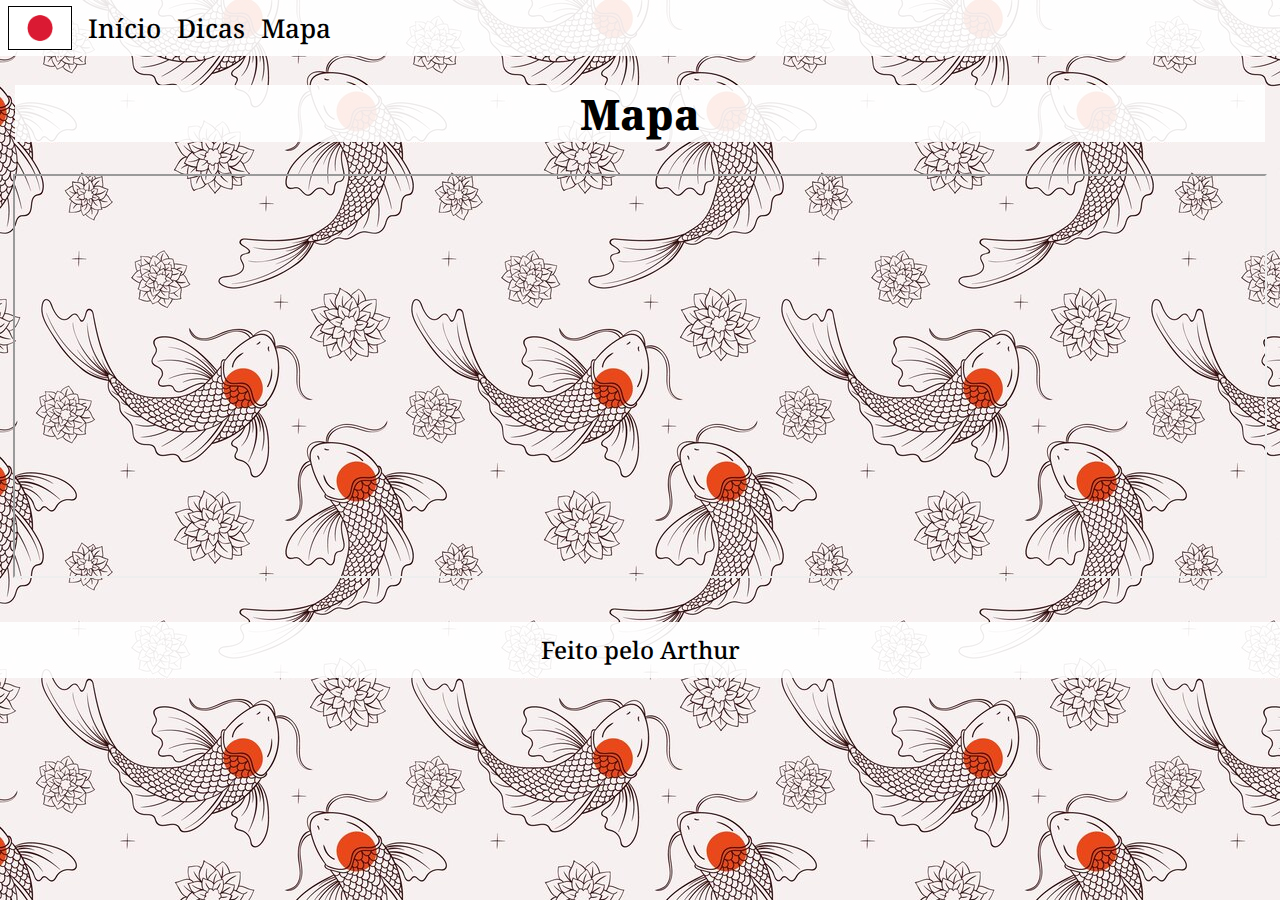
<file: mapa.html>
<!DOCTYPE html>
<html lang="pt-br">

<head>
    <meta charset="UTF-8">
    <meta name="viewport" content="width=device-width, initial-scale=1.0">
    <title>Viagem Japão - Mapa</title>
    <link rel="icon" type="image/png" href="assets/icon.png">
    <link rel="stylesheet" href="styles/style.css">
</head>

<body>
    <header class="cabecalho">
        <nav class="cabecalho__menu">
            <img class="cabecalho__icone" src="assets/japanflag.png" alt="bandeira do japao">
            <a href="index.html" class="cabecalho__menu__nav">Início</a>
            <a href="dicas.html" class="cabecalho__menu__nav">Dicas</a>
            <a href="mapa.html" class="cabecalho__menu__nav">Mapa</a>
        </nav>
    </header>

    <div class="principal">
        <h1 class="titulo">Mapa</h1>
    </div>

    <div class="mapa">
        <iframe class="mapa__tamanho"
            src="https://www.google.com/maps/d/embed?mid=1shOscIWLs35anvWHqjqRX-xH7y28om4&ehbc=2E312F&noprof=1">
        </iframe>
    </div>

    <footer class="rodape">
        <nav class="rodape__menu"></nav>
        <p class="rodape__menu__conteudo">Feito pelo Arthur</p>
    </footer>
</body>

</html>
</file>
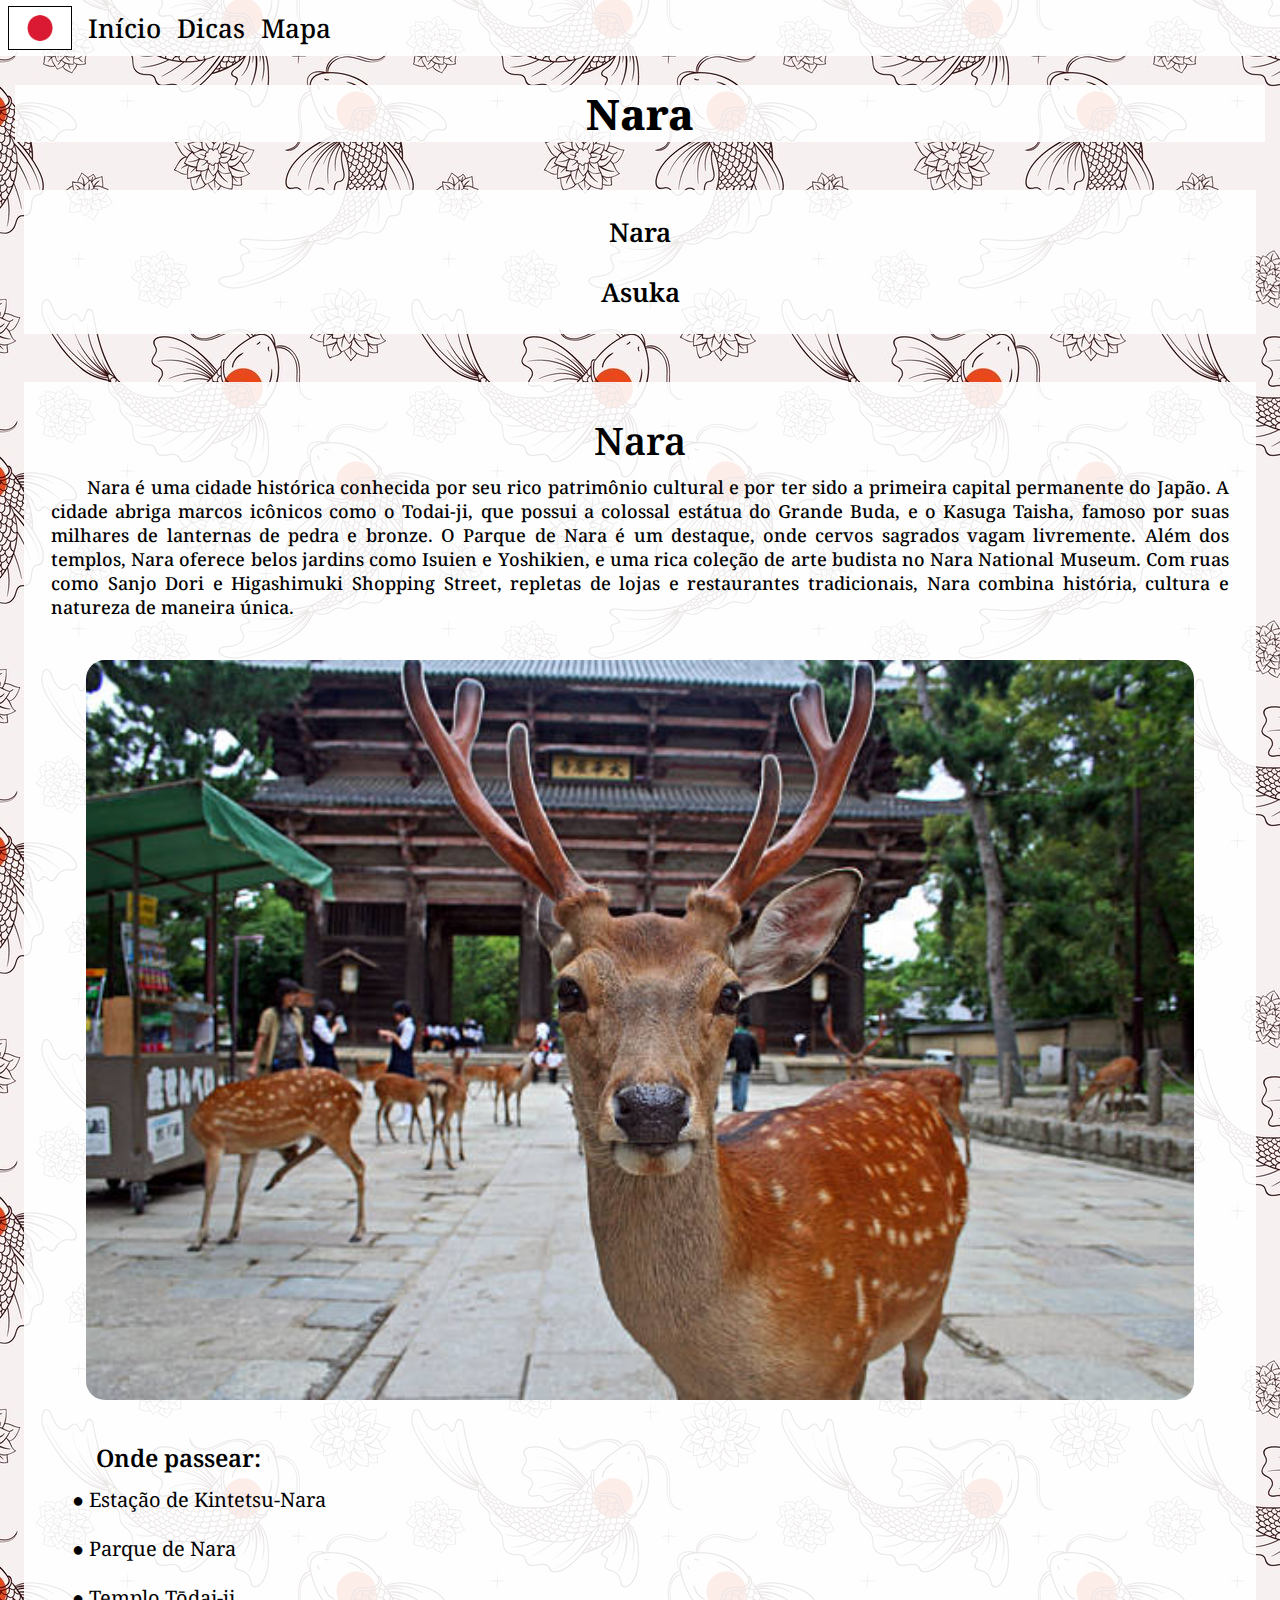
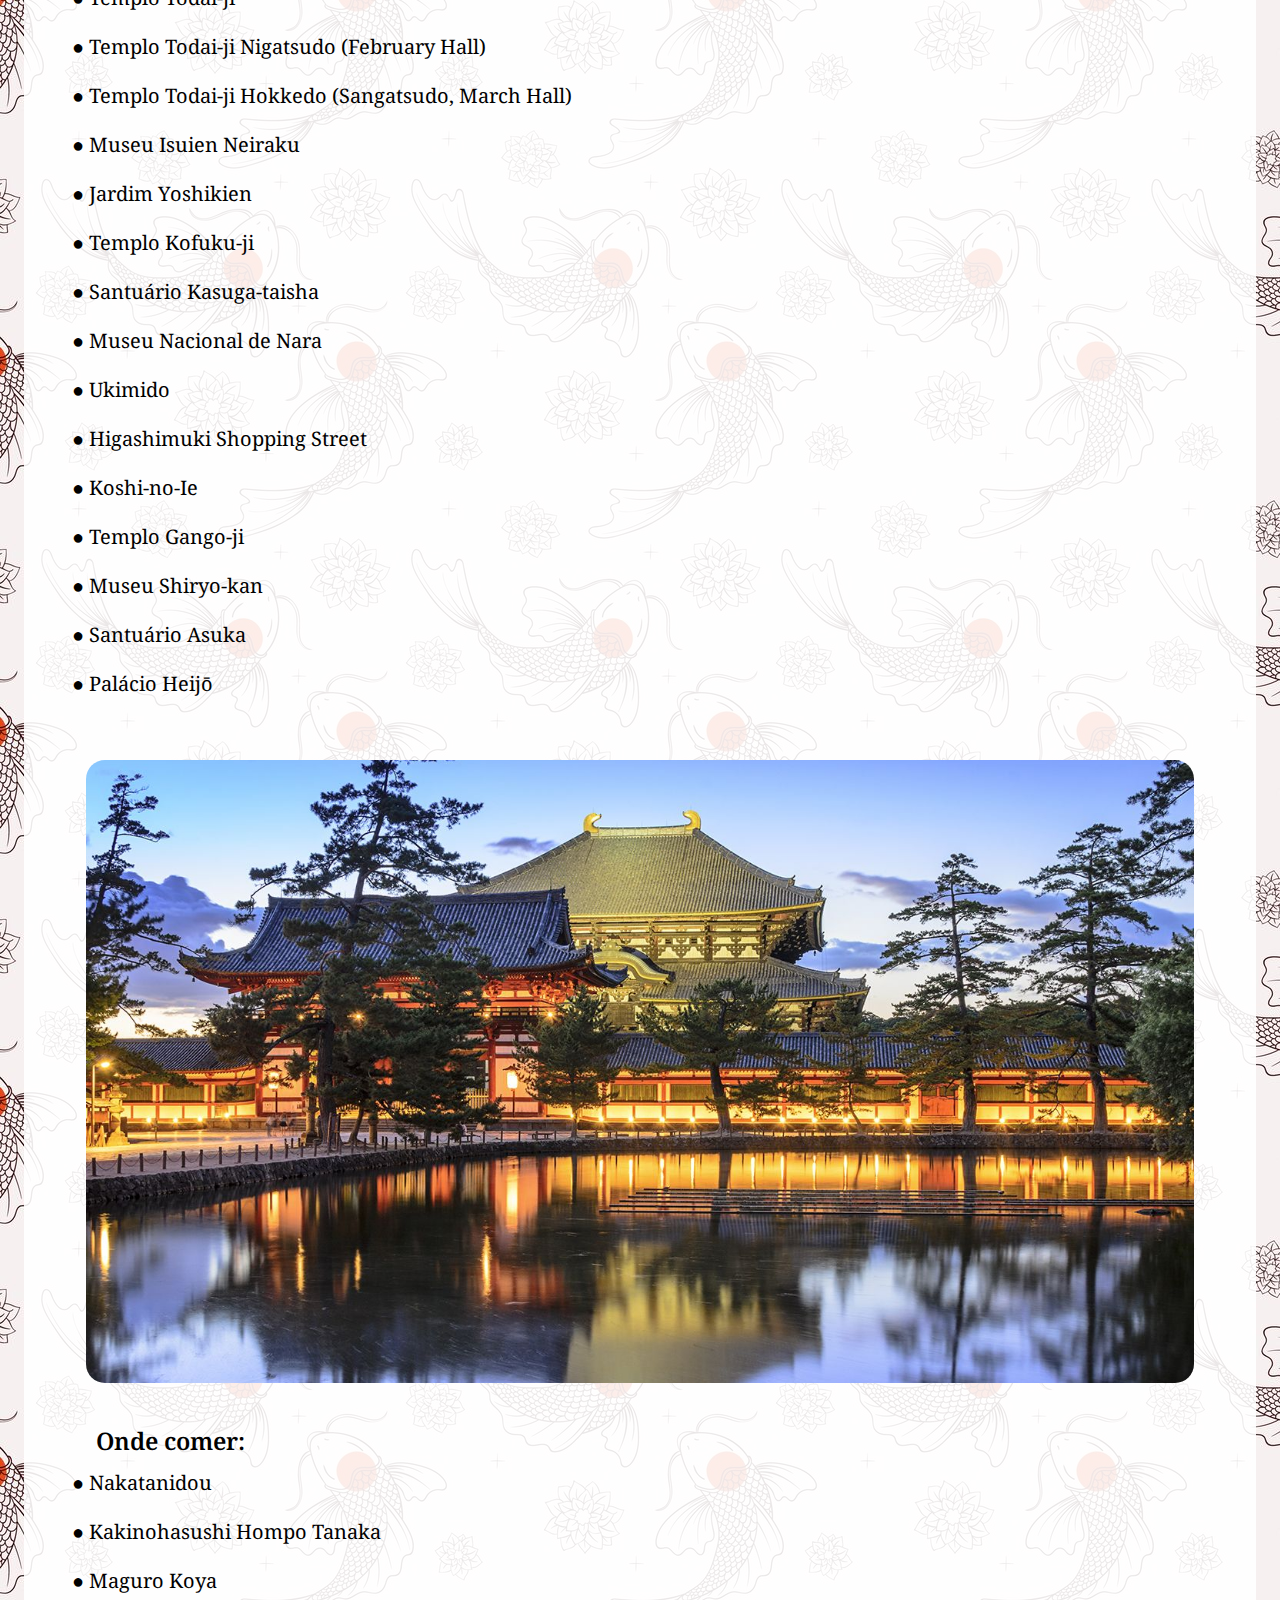
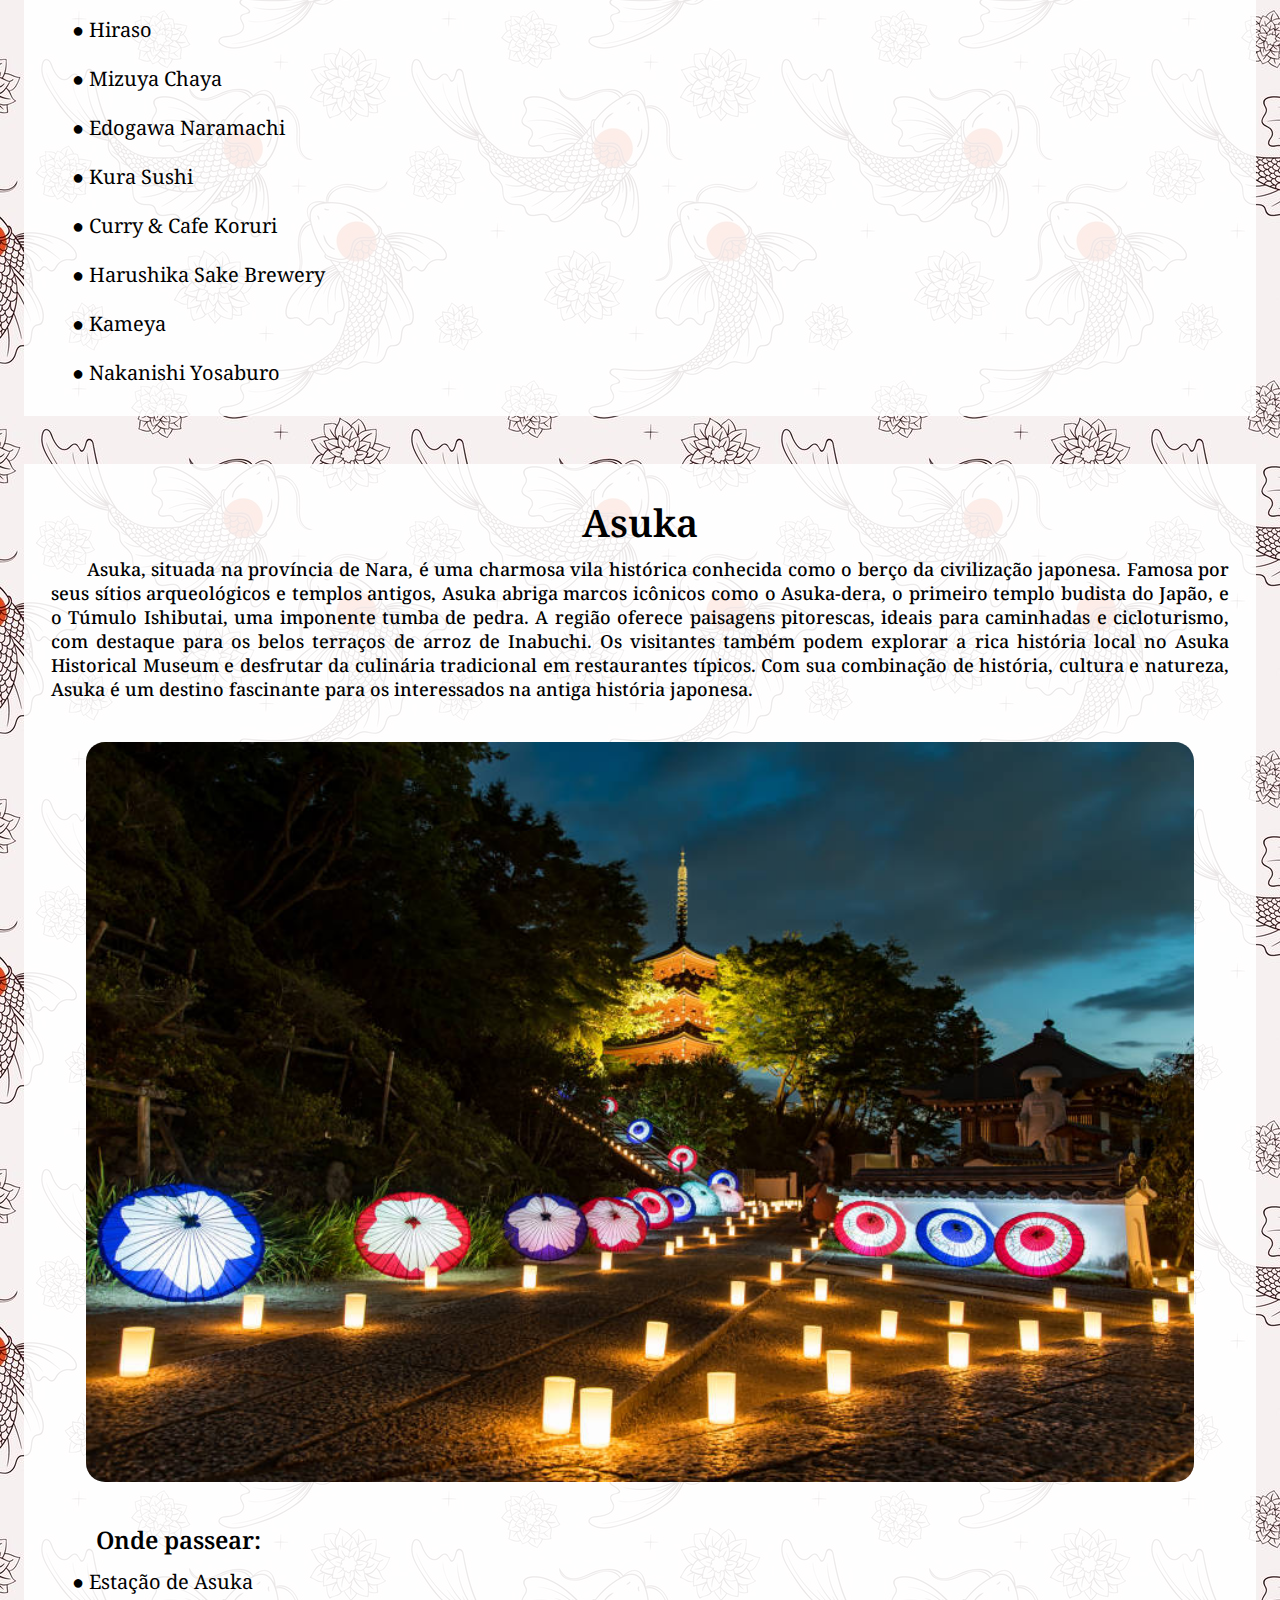
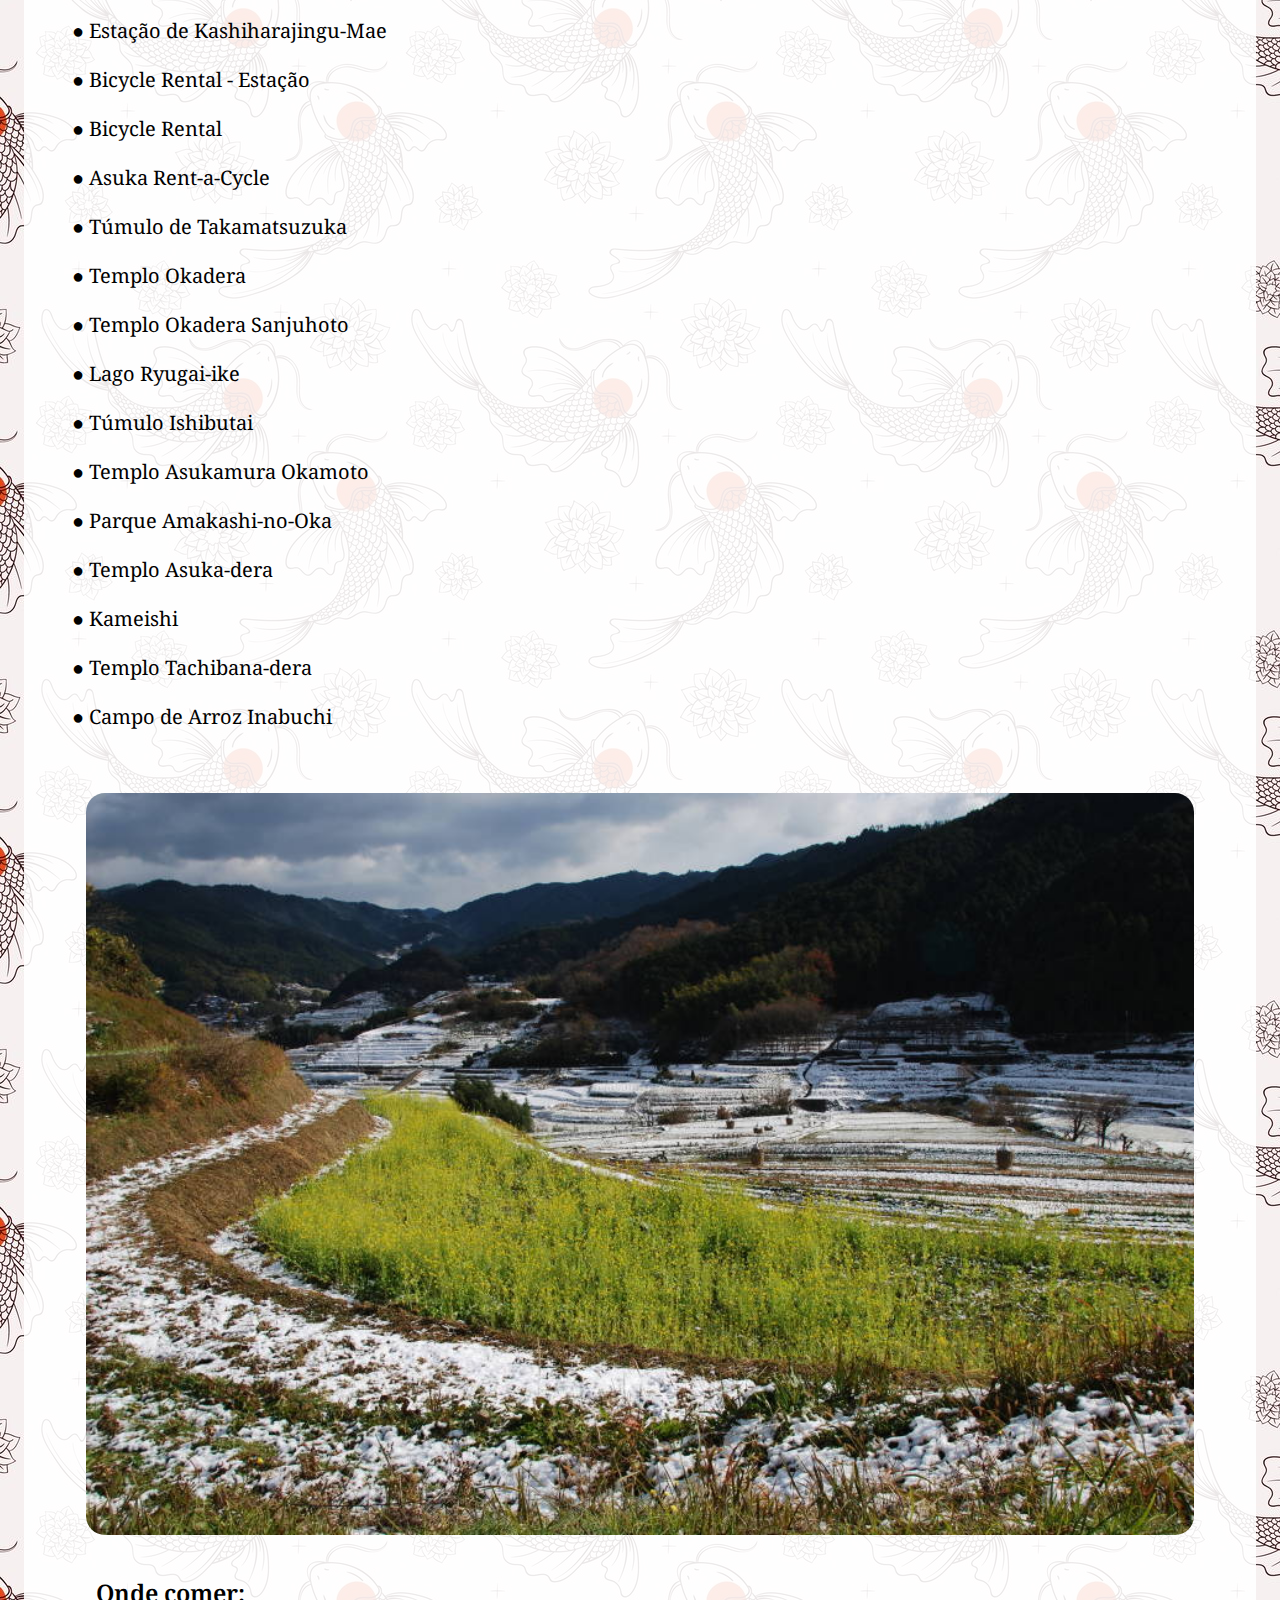
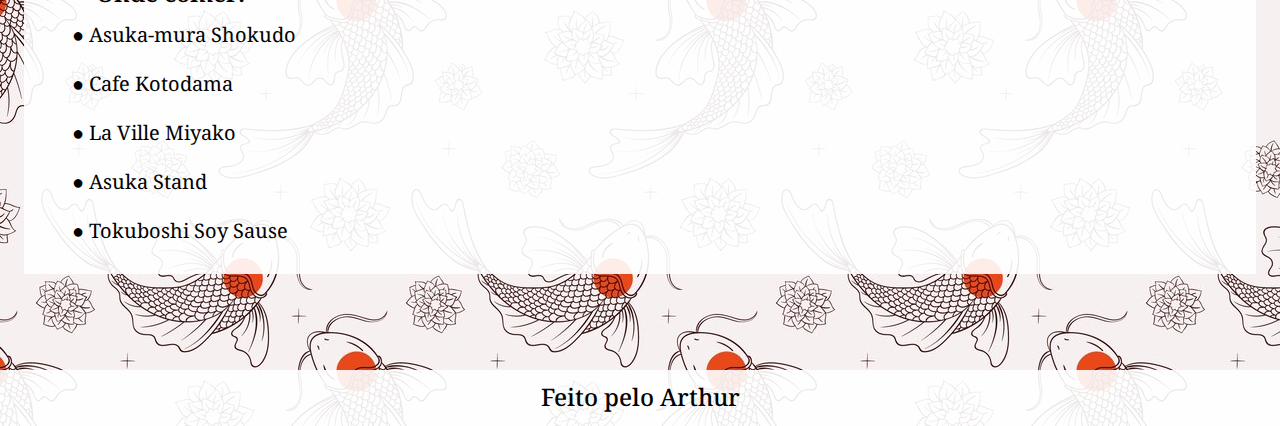
<file: nara.html>
<!DOCTYPE html>
<html lang="pt-br">

<head>
    <meta charset="UTF-8">
    <meta name="viewport" content="width=device-width, initial-scale=1.0">
    <title>Viagem Japão - Nara</title>
    <link rel="icon" type="image/png" href="assets/icon.png">
    <link rel="stylesheet" href="styles/style.css">
</head>

<body>
    <header class="cabecalho">
        <nav class="cabecalho__menu">
            <img class="cabecalho__icone" src="assets/japanflag.png" alt="bandeira do japao">
            <a href="index.html" class="cabecalho__menu__nav">Início</a>
            <a href="dicas.html" class="cabecalho__menu__nav">Dicas</a>
            <a href="mapa.html" class="cabecalho__menu__nav">Mapa</a>
        </nav>
    </header>

    <div class="principal">
        <h1 class="titulo">Nara</h1>
    </div>

    <nav class="nav">
        <a class="nav__item" href="#nara">Nara</a>
        <a class="nav__item" href="#asuka">Asuka</a>
    </nav>

    <section class="container principal">
        <div class="container__conteudo">
            <div class="container__conteudo__secao" id="nara">
                <h2 class="container__conteudo__titulo">Nara</h2>
                <p class="container__conteudo__texto">
                    Nara é uma cidade histórica conhecida por seu rico patrimônio cultural e por ter sido a primeira
                    capital permanente do Japão. A cidade abriga marcos icônicos como o Todai-ji, que possui a colossal
                    estátua do Grande Buda, e o Kasuga Taisha, famoso por suas milhares de lanternas de pedra e bronze.
                    O Parque de Nara é um destaque, onde cervos sagrados vagam livremente. Além dos templos, Nara
                    oferece belos jardins como Isuien e Yoshikien, e uma rica coleção de arte budista no Nara National
                    Museum. Com ruas como Sanjo Dori e Higashimuki Shopping Street, repletas de lojas e restaurantes
                    tradicionais, Nara combina história, cultura e natureza de maneira única.
                </p>
                <img class="container__conteudo__imagem" src="assets/nara_nara1.png" alt="nara">

                <nav class="container__conteudo__lista">
                    <h3 class="container__conteudo__subtitulo">Onde passear:</h3>
                    <a class="container__conteudo__lista__link" target="_blank"
                        href="https://www.google.com/maps/place/Kintetsu-Nara+Station/data=!3m1!4b1!4m6!3m5!1s0x60013a29d1dd2621:0x540d42181874f344!8m2!3d34.6842485!4d135.8275275!16zL20vMGRjdjE3?entry=ttu">
                        ● Estação de Kintetsu-Nara</a><br />
                    <a class="container__conteudo__lista__link" target="_blank"
                        href="https://www.google.com/maps/place/Parque+de+Nara/data=!3m1!4b1!4m6!3m5!1s0x60013996bd8c6061:0xf96cacf357447456!8m2!3d34.685047!4d135.843012!16s%2Fm%2F02pwmjl?entry=ttu">
                        ● Parque de Nara</a><br />
                    <a class="container__conteudo__lista__link" target="_blank"
                        href="https://www.google.com/maps/place/T%C5%8Ddai-ji/data=!3m1!4b1!4m6!3m5!1s0x600139907a0876dd:0xf890ac3f9dd53c8f!8m2!3d34.6889851!4d135.8398158!16zL20vMDJoNnR3?entry=ttu">
                        ● Templo Tōdai-ji</a><br />
                    <a class="container__conteudo__lista__link" target="_blank"
                        href="https://www.google.com/maps/place/Todai-ji+Nigatsudo+(February+Hall)/data=!3m1!4b1!4m6!3m5!1s0x600139907a0876dd:0x8aa52599af1ecfa!8m2!3d34.6892747!4d135.8442433!16zL20vMGJweHp4?entry=ttu">
                        ● Templo Todai-ji Nigatsudo (February Hall)</a><br />
                    <a class="container__conteudo__lista__link" target="_blank"
                        href="https://www.google.com/maps/place/Todai-ji+Hokkedo+(Sangatsudo,+March+Hall)/data=!3m1!4b1!4m6!3m5!1s0x600139977054fc57:0xc85c3ed61181ae2b!8m2!3d34.6887629!4d135.8440351!16s%2Fg%2F11b6ghdzcf?entry=ttu">
                        ● Templo Todai-ji Hokkedo (Sangatsudo, March Hall)</a><br />
                    <a class="container__conteudo__lista__link" target="_blank"
                        href="https://www.google.com/maps/place/Museu+Isuien+Neiraku/data=!3m1!4b1!4m6!3m5!1s0x6001398ff95a7d73:0x5a11579a3324bda3!8m2!3d34.6860413!4d135.8371815!16s%2Fm%2F04qb2qn?entry=ttu">
                        ● Museu Isuien Neiraku</a><br />
                    <a class="container__conteudo__lista__link" target="_blank"
                        href="https://www.google.com/maps/place/Jardim+Yoshikien/data=!4m6!3m5!1s0x6001398fe4d15555:0x71989ea099142834!8m2!3d34.6854761!4d135.8363105!16s%2Fg%2F11bwy_ckv9?entry=ttu">
                        ● Jardim Yoshikien</a><br />
                    <a class="container__conteudo__lista__link" target="_blank"
                        href="https://www.google.com/maps/place/Pagode+de+cinco+andares/data=!4m6!3m5!1s0x60013988cfb0ae75:0xfb437eaf76316976!8m2!3d34.6824704!4d135.8322415!16s%2Fg%2F1tf79_vk?entry=ttu">
                        ● Templo Kofuku-ji</a><br />
                    <a class="container__conteudo__lista__link" target="_blank"
                        href="https://www.google.com/maps/place/Kasuga-taisha/data=!4m6!3m5!1s0x600139c06bb06ad5:0x4c97e78382e39596!8m2!3d34.6815454!4d135.8484719!16zL20vMDNrMnpo?entry=ttu">
                        ● Santuário Kasuga-taisha</a><br />
                    <a class="container__conteudo__lista__link" target="_blank"
                        href="https://www.google.com/maps/place/Nara+National+Museum/data=!4m6!3m5!1s0x60013991ec762bd1:0x86534c8f9901a7ed!8m2!3d34.6831318!4d135.8383055!16s%2Fg%2F11vb0styt?entry=ttu">
                        ● Museu Nacional de Nara</a><br />
                    <a class="container__conteudo__lista__link" target="_blank"
                        href="https://www.google.com/maps/place/Ukimido/data=!4m6!3m5!1s0x60013992a4484099:0xe532d67cb8730666!8m2!3d34.6801167!4d135.8386398!16s%2Fg%2F1ypj4q33w?entry=ttu">
                        ● Ukimido</a><br />
                    <a class="container__conteudo__lista__link" target="_blank"
                        href="https://www.google.com/maps/place/Higashimuki+Shopping+Street/data=!3m1!4b1!4m6!3m5!1s0x60013987e279cf53:0xc89284a82f97d5f2!8m2!3d34.6832107!4d135.8287545!16s%2Fg%2F12182k73?entry=ttu">
                        ● Higashimuki Shopping Street</a><br />
                    <a class="container__conteudo__lista__link" target="_blank"
                        href="https://www.google.com/maps/place/Naramachi+Koshi-no-Ie+(Lattice+House)/data=!3m1!4b1!4m6!3m5!1s0x6001398b258c366b:0x6e8af9f71a586615!8m2!3d34.675011!4d135.830736!16s%2Fg%2F1v3_2ll2?entry=ttu">
                        ● Koshi-no-Ie</a><br />
                    <a class="container__conteudo__lista__link" target="_blank"
                        href="https://www.google.com/maps/place/Gango-ji/data=!3m1!4b1!4m6!3m5!1s0x6001398bbe9b575f:0x28d8fbe8300829dd!8m2!3d34.6778175!4d135.8312166!16zL20vMDNicHBu?entry=ttu">
                        ● Templo Gango-ji</a><br />
                    <a class="container__conteudo__lista__link" target="_blank"
                        href="https://www.google.com/maps/place/Naramachi+Shiryo-kan+Museum/data=!3m1!4b1!4m6!3m5!1s0x6001398a51e30a67:0xbebf5ac872a9afcf!8m2!3d34.6769653!4d135.8301532!16s%2Fg%2F120zcl0p?entry=ttu">
                        ● Museu Shiryo-kan</a><br />
                    <a class="container__conteudo__lista__link" target="_blank"
                        href="https://www.google.com/maps/place/%E9%A3%9B%E9%B3%A5%E7%A5%9E%E7%A4%BE%EF%BC%88%E4%BA%AC%E7%B5%82%E5%A4%A9%E7%A5%9E%E7%A4%BE%EF%BC%89/data=!4m6!3m5!1s0x600139f51545009b:0x3bb7dabd10b306c6!8m2!3d34.6725992!4d135.8291885!16s%2Fg%2F11bwf0qmb6?entry=ttu">
                        ● Santuário Asuka</a><br />
                    <a class="container__conteudo__lista__link" target="_blank"
                        href="https://www.google.com/maps/place/Pal%C3%A1cio+Heij%C5%8D/data=!3m1!4b1!4m6!3m5!1s0x60013ba3c46e9515:0xbd13fc0d22f38a77!8m2!3d34.6904894!4d135.7957316!16zL20vMDU4djhi?entry=ttu">
                        ● Palácio Heijō</a><br />
                </nav>
                <img class="container__conteudo__imagem" src="assets/nara_nara2.png" alt="nara">

                <nav class="container__conteudo__lista">
                    <h3 class="container__conteudo__subtitulo">Onde comer:</h3>
                    <a class="container__conteudo__lista__link" target="_blank"
                        href="https://www.google.com/maps/place/Nakatanidou/data=!3m1!4b1!4m6!3m5!1s0x6001398812073c9b:0xca16527bbdfdc288!8m2!3d34.681943!4d135.8288995!16s%2Fg%2F11bwyxtz0r?entry=ttu">
                        ● Nakatanidou</a><br />
                    <a class="container__conteudo__lista__link" target="_blank"
                        href="https://www.google.com/maps/place/Kakinohasushi+Hompo+Tanaka/data=!4m6!3m5!1s0x600139879662070d:0x93e408427020af51!8m2!3d34.684015!4d135.829017!16s%2Fg%2F1hc2p66q9?entry=ttu">
                        ● Kakinohasushi Hompo Tanaka</a><br />
                    <a class="container__conteudo__lista__link" target="_blank"
                        href="https://www.google.com/maps/place/Maguro+Koya/data=!3m2!4b1!5s0x6001398745919d55:0xa9a76a4644f73901!4m6!3m5!1s0x600139874589bb8d:0x322a3862580011cf!8m2!3d34.6854584!4d135.8289869!16s%2Fg%2F1tgz5d4m?entry=ttu">
                        ● Maguro Koya</a><br />
                    <a class="container__conteudo__lista__link" target="_blank"
                        href="https://www.google.com/maps/place/Hiraso/data=!3m1!4b1!4m6!3m5!1s0x600139890a19f0ef:0x92eb843c7e75402f!8m2!3d34.680106!4d135.830463!16s%2Fg%2F1tdj438w?entry=ttu">
                        ● Hiraso</a><br />
                    <a class="container__conteudo__lista__link" target="_blank"
                        href="https://www.google.com/maps/place/Mizuya+Chaya/data=!4m6!3m5!1s0x600139957cd8d28f:0x270d077a876e0b6c!8m2!3d34.6834713!4d135.8468033!16s%2Fg%2F1vcq7hw_?entry=ttu">
                        ● Mizuya Chaya</a><br />
                    <a class="container__conteudo__lista__link" target="_blank"
                        href="https://www.google.com/maps/place/Edogawa+-+Naramachi/data=!3m1!4b1!4m6!3m5!1s0x60013989f2cc0001:0x904c3866d9b34c29!8m2!3d34.6786128!4d135.8290748!16s%2Fg%2F1tzlywjv?entry=ttu">
                        ● Edogawa Naramachi</a><br />
                    <a class="container__conteudo__lista__link" target="_blank"
                        href="https://www.google.com/maps/place/Kura/data=!3m1!4b1!4m6!3m5!1s0x60013989cf09792d:0x8869aae83ab850b7!8m2!3d34.6797156!4d135.8287446!16s%2Fg%2F1thvsm0x?entry=ttu">
                        ● Kura Sushi</a><br />
                    <a class="container__conteudo__lista__link" target="_blank"
                        href="https://www.google.com/maps/place/Curry+%26+Cafe+Koruri/data=!4m6!3m5!1s0x6001398cb833a9c3:0x29f67bc8bfd1c8e9!8m2!3d34.676416!4d135.8337553!16s%2Fg%2F1tsbm0nx?entry=ttu">
                        ● Curry & Cafe Koruri</a><br />
                    <a class="container__conteudo__lista__link" target="_blank"
                        href="https://www.google.com/maps/place/Harushika+Sake+Brewery+store/data=!3m1!4b1!4m6!3m5!1s0x6001398cc4f1c9f5:0x96a80223114625c2!8m2!3d34.6770559!4d135.834338!16s%2Fg%2F11bw51snbc?entry=ttu">
                        ● Harushika Sake Brewery</a><br />
                    <a class="container__conteudo__lista__link" target="_blank"
                        href="https://www.google.com/maps/place/Kameya/data=!4m6!3m5!1s0x600139881347f79b:0xdf5c81c3ef64818b!8m2!3d34.6819016!4d135.8296512!16s%2Fg%2F1tg_ljwf?entry=ttu">
                        ● Kameya</a><br />
                    <a class="container__conteudo__lista__link" target="_blank"
                        href="https://www.google.com/maps/place/Nakanishi+Yosaburo+-+Shop+%26+Caf%C3%A9/data=!3m1!4b1!4m6!3m5!1s0x60013989f42cbac3:0x869170ec1e890797!8m2!3d34.6782206!4d135.8289025!16s%2Fg%2F1tfv0fzy?entry=ttu">
                        ● Nakanishi Yosaburo</a><br />
                </nav>
            </div>

            <div class="container__conteudo__secao" id="asuka">
                <h2 class="container__conteudo__titulo">Asuka</h2>
                <p class="container__conteudo__texto">
                    Asuka, situada na província de Nara, é uma charmosa vila histórica conhecida como o berço da
                    civilização japonesa. Famosa por seus sítios arqueológicos e templos antigos, Asuka abriga marcos
                    icônicos como o Asuka-dera, o primeiro templo budista do Japão, e o Túmulo Ishibutai, uma imponente
                    tumba de pedra. A região oferece paisagens pitorescas, ideais para caminhadas e cicloturismo, com
                    destaque para os belos terraços de arroz de Inabuchi. Os visitantes também podem explorar a rica
                    história local no Asuka Historical Museum e desfrutar da culinária tradicional em restaurantes
                    típicos. Com sua combinação de história, cultura e natureza, Asuka é um destino fascinante para os
                    interessados na antiga história japonesa.
                </p>
                <img class="container__conteudo__imagem" src="assets/nara_asuka1.png" alt="tennoji">

                <nav class="container__conteudo__lista">
                    <h3 class="container__conteudo__subtitulo">Onde passear:</h3>
                    <a class="container__conteudo__lista__link" target="_blank"
                        href="https://www.google.com/maps/place/Asuka+Station/data=!3m1!4b1!4m6!3m5!1s0x6006ccf8487f7529:0x7d412c0efdb3b1b8!8m2!3d34.4648966!4d135.7982639!16s%2Fm%2F02z175r?entry=ttu">
                        ● Estação de Asuka</a><br />
                    <a class="container__conteudo__lista__link" target="_blank"
                        href="https://www.google.com/maps/place/Kashiharajingu-Mae+Station/data=!3m1!4b1!4m6!3m5!1s0x6006ccd959f4467d:0x1885ce29c2b1d0b0!8m2!3d34.4834076!4d135.7938065!16s%2Fm%2F0277djw?entry=ttu">
                        ● Estação de Kashiharajingu-Mae</a><br />
                    <a class="container__conteudo__lista__link" target="_blank"
                        href="https://www.google.com/maps/place/Bicycle+Rental/data=!3m1!4b1!4m6!3m5!1s0x6006ccf815367163:0x91e91e9db23fe242!8m2!3d34.4639271!4d135.7984514!16s%2Fg%2F1tpn2j78?entry=ttu">
                        ● Bicycle Rental - Estação</a><br />
                    <a class="container__conteudo__lista__link" target="_blank"
                        href="https://www.google.com/maps/place/Bicycle+Rental/data=!3m1!4b1!4m6!3m5!1s0x6006ccf827fa495f:0xd196a40eaa6ef41!8m2!3d34.4643865!4d135.7997797!16s%2Fg%2F1thq57j_?entry=ttu">
                        ● Bicycle Rental</a><br />
                    <a class="container__conteudo__lista__link" target="_blank"
                        href="https://www.google.com/maps/place/Asuka+Rent-a-Cycle/data=!3m1!4b1!4m6!3m5!1s0x6006ccf7e6d17aa5:0x5b650827ec5cccbf!8m2!3d34.4644479!4d135.8005233!16s%2Fg%2F1tlqpyvk?entry=ttu">
                        ● Asuka Rent-a-Cycle</a><br />
                    <a class="container__conteudo__lista__link" target="_blank"
                        href="https://www.google.com/maps/place/Takamatsuzuka+Tumulus/data=!3m1!4b1!4m6!3m5!1s0x6006cc5c2bab6679:0x1f4c8d95d0ed77df!8m2!3d34.4623142!4d135.806201!16zL20vMGQ2ZGY2?entry=ttu">
                        ● Túmulo de Takamatsuzuka</a><br />
                    <a class="container__conteudo__lista__link" target="_blank"
                        href="https://www.google.com/maps/place/Okadera/data=!3m1!4b1!4m6!3m5!1s0x6006cb8750be2b6f:0x83b0257182db3e11!8m2!3d34.4718322!4d135.8282623!16s%2Fm%2F0cmdljc?entry=ttu">
                        ● Templo Okadera</a><br />
                    <a class="container__conteudo__lista__link" target="_blank"
                        href="https://www.google.com/maps/place/Oka-dera+Sanjuhoto+(Three+Story+Treasure+Pagoda)/data=!3m1!4b1!4m6!3m5!1s0x6006cc78a68fc5d5:0x578a875fd62aab1b!8m2!3d34.471276!4d135.827728!16s%2Fg%2F11f4r28sl0?entry=ttu">
                        ● Templo Okadera Sanjuhoto</a><br />
                    <a class="container__conteudo__lista__link" target="_blank"
                        href="https://www.google.com/maps/place/Ryugai-ike+Pond/data=!3m1!4b1!4m6!3m5!1s0x6006cb875b0fdeed:0x2a62ebd753261951!8m2!3d34.4716152!4d135.8284636!16s%2Fg%2F11h9z875tm?entry=ttu">
                        ● Lago Ryugai-ike</a><br />
                    <a class="container__conteudo__lista__link" target="_blank"
                        href="https://www.google.com/maps/place/Ishibutai+Tumulus/data=!4m6!3m5!1s0x6006cc7787ee33d1:0xf4590df74f4fb763!8m2!3d34.4668518!4d135.8261485!16s%2Fm%2F02pwpq9?entry=ttu">
                        ● Túmulo Ishibutai</a><br />
                    <a class="container__conteudo__lista__link" target="_blank"
                        href="https://www.google.com/maps/place/Asukamura+Okamoto+Temple/data=!3m1!4b1!4m6!3m5!1s0x6006cc7edfdaaaab:0x4cb8f063a587100!8m2!3d34.472039!4d135.8254334!16s%2Fg%2F11g8z_3mph?entry=ttu">
                        ● Templo Asukamura Okamoto</a><br />
                    <a class="container__conteudo__lista__link" target="_blank"
                        href="https://www.google.com/maps/place/Amakashi-no-Oka+Area+in+Asuka+Historical+National+Government+Park/data=!4m6!3m5!1s0x6006cc93e7a766e9:0xcea21abe419b24c7!8m2!3d34.477302!4d135.8136573!16s%2Fg%2F11clvrjpk3?entry=ttu">
                        ● Parque Amakashi-no-Oka</a><br />
                    <a class="container__conteudo__lista__link" target="_blank"
                        href="https://www.google.com/maps/place/Asuka-dera/data=!4m6!3m5!1s0x6006cc85b9c4f8c5:0xf5acdec701d76e0!8m2!3d34.4786012!4d135.8202155!16s%2Fm%2F02wyyy4?entry=ttu">
                        ● Templo Asuka-dera</a><br />
                    <a class="container__conteudo__lista__link" target="_blank"
                        href="https://www.google.com/maps/place/Kameishi/data=!4m6!3m5!1s0x6006cc8a56a50b81:0x7a7d350953a2e22b!8m2!3d34.4711265!4d135.8115864!16s%2Fg%2F121b6xkk?entry=ttu">
                        ● Kameishi</a><br />
                    <a class="container__conteudo__lista__link" target="_blank"
                        href="https://www.google.com/maps/place/Tachibana-dera/data=!4m6!3m5!1s0x6006cc62dd2fbc71:0x3eb5fe90e52f01a5!8m2!3d34.4701081!4d135.81743!16s%2Fg%2F1229qlqy?entry=ttu">
                        ● Templo Tachibana-dera</a><br />
                    <a class="container__conteudo__lista__link" target="_blank"
                        href="https://www.google.com/maps/place/Inabuchi+Terraced+Rice+Fields/data=!4m6!3m5!1s0x6006ceb51f175f97:0xfab54f4753a849a!8m2!3d34.4570838!4d135.8194729!16s%2Fg%2F11bwkh5cxn?entry=ttu">
                        ● Campo de Arroz Inabuchi</a><br />
                </nav>
                <img class="container__conteudo__imagem" src="assets/nara_asuka2.png" alt="tennoji">

                <nav class="container__conteudo__lista">
                    <h3 class="container__conteudo__subtitulo">Onde comer:</h3>
                    <a class="container__conteudo__lista__link" target="_blank"
                        href="https://www.google.com/maps/place/Asuka-mura+Shokudo/data=!3m1!4b1!4m6!3m5!1s0x6006cd48f530aaf1:0xbeddd788366f9b52!8m2!3d34.4701246!4d135.8226142!16s%2Fg%2F11kjgbcnxf?entry=ttu">
                        ● Asuka-mura Shokudo</a><br />
                    <a class="container__conteudo__lista__link" target="_blank"
                        href="https://www.google.com/maps/place/Cafe+Kotodama/data=!3m1!4b1!4m6!3m5!1s0x6006ccf8dfb047d3:0x7c366c7bcf25126f!8m2!3d34.4697524!4d135.8226631!16s%2Fg%2F1vqtgrd2?entry=ttu">
                        ● Cafe Kotodama</a><br />
                    <a class="container__conteudo__lista__link" target="_blank"
                        href="https://www.google.com/maps/place/La+ville+-miyako-/data=!3m1!4b1!4m6!3m5!1s0x6006cd5c276f29d9:0x7109527b3592b9b8!8m2!3d34.4701779!4d135.822713!16s%2Fg%2F11j5dyslp4?entry=ttu">
                        ● La Ville Miyako</a><br />
                    <a class="container__conteudo__lista__link" target="_blank"
                        href="https://www.google.com/maps/place/ASUKA+STAND/data=!3m1!4b1!4m6!3m5!1s0x6006cd000509ed9d:0xbfc6f9c12481c2a0!8m2!3d34.470216!4d135.8212787!16s%2Fg%2F11vsdnht95?entry=ttu">
                        ● Asuka Stand</a><br />
                    <a class="container__conteudo__lista__link" target="_blank"
                        href="https://www.google.com/maps/place/Tokuboshi+Soy+Sause/data=!3m1!4b1!4m6!3m5!1s0x6006cc7c1e0f4559:0xd4fe8c98de748c90!8m2!3d34.4702913!4d135.8230765!16s%2Fg%2F1tqyfg4n?entry=ttu">
                        ● Tokuboshi Soy Sause</a><br />
                </nav>
            </div>
        </div>
    </section>

    <footer class="rodape">
        <nav class="rodape__menu"></nav>
        <p class="rodape__menu__conteudo">Feito pelo Arthur</p>
    </footer>
</body>

</html>
</file>
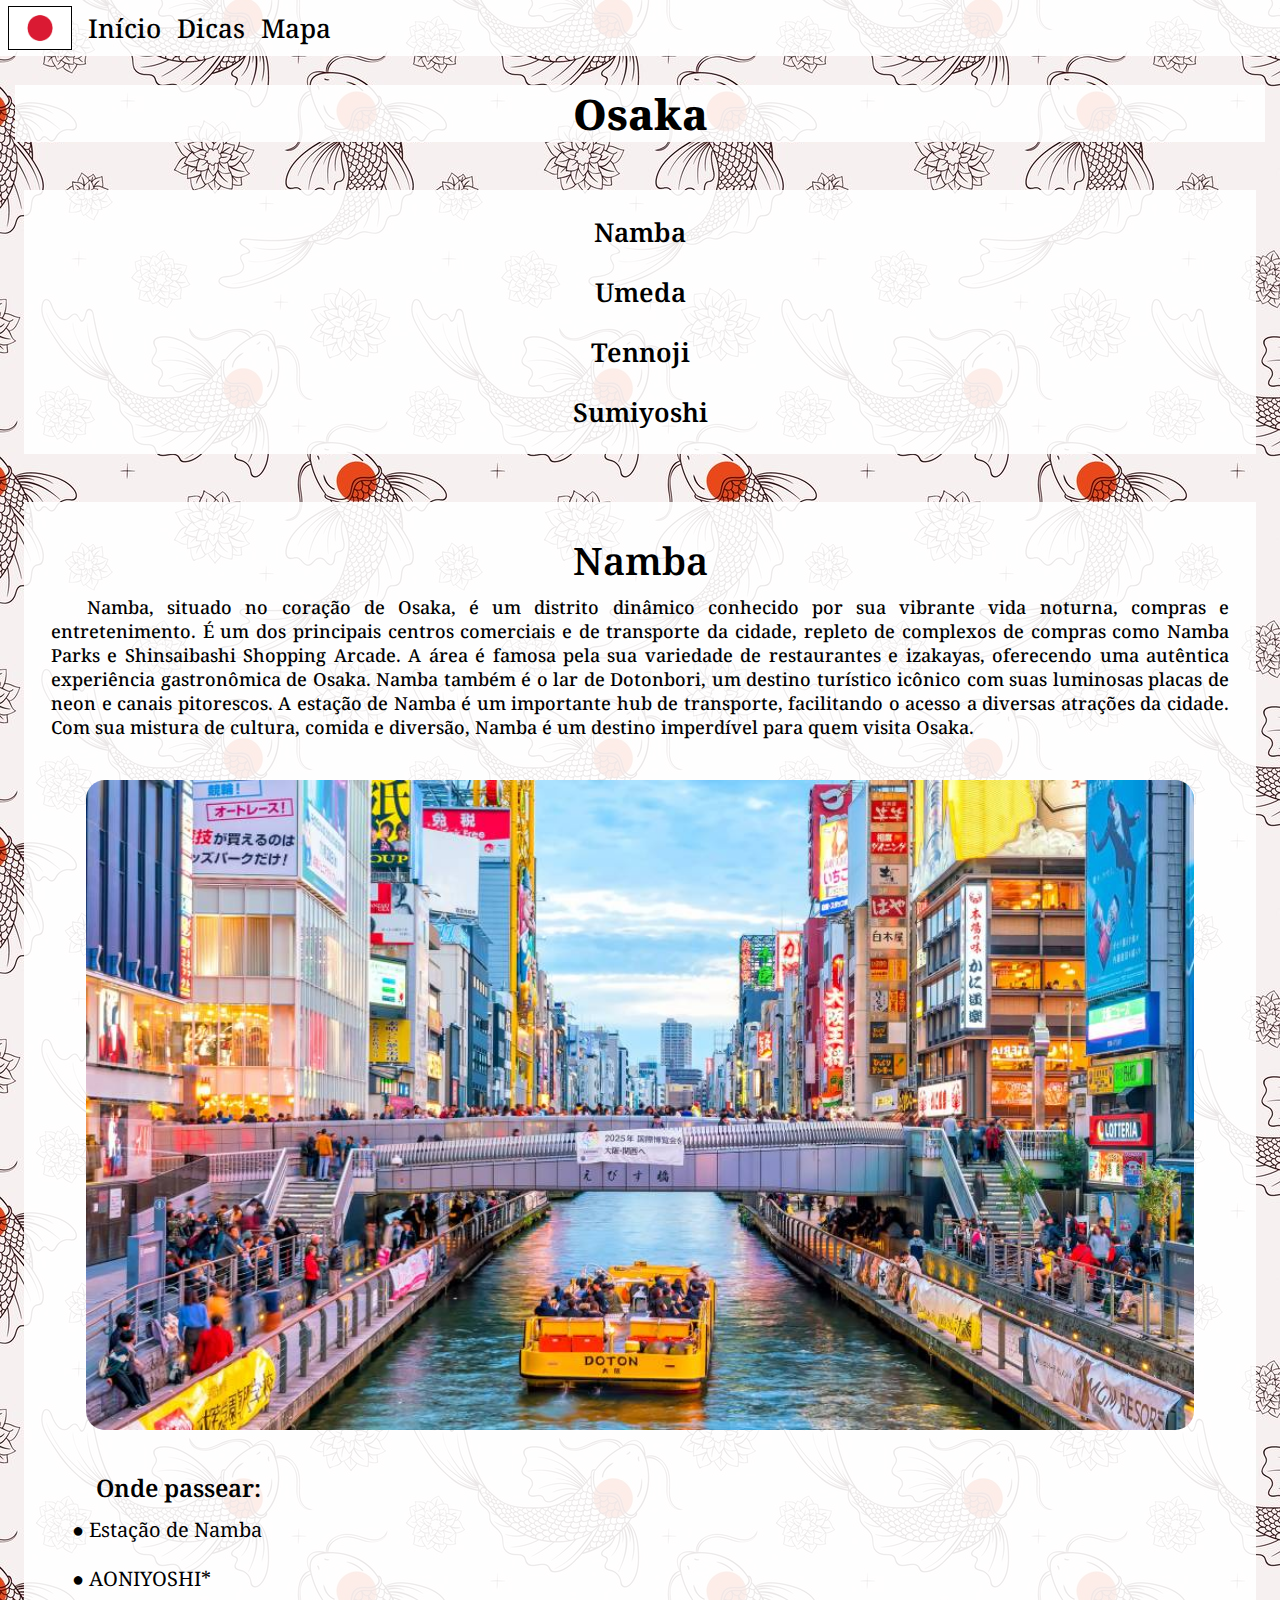
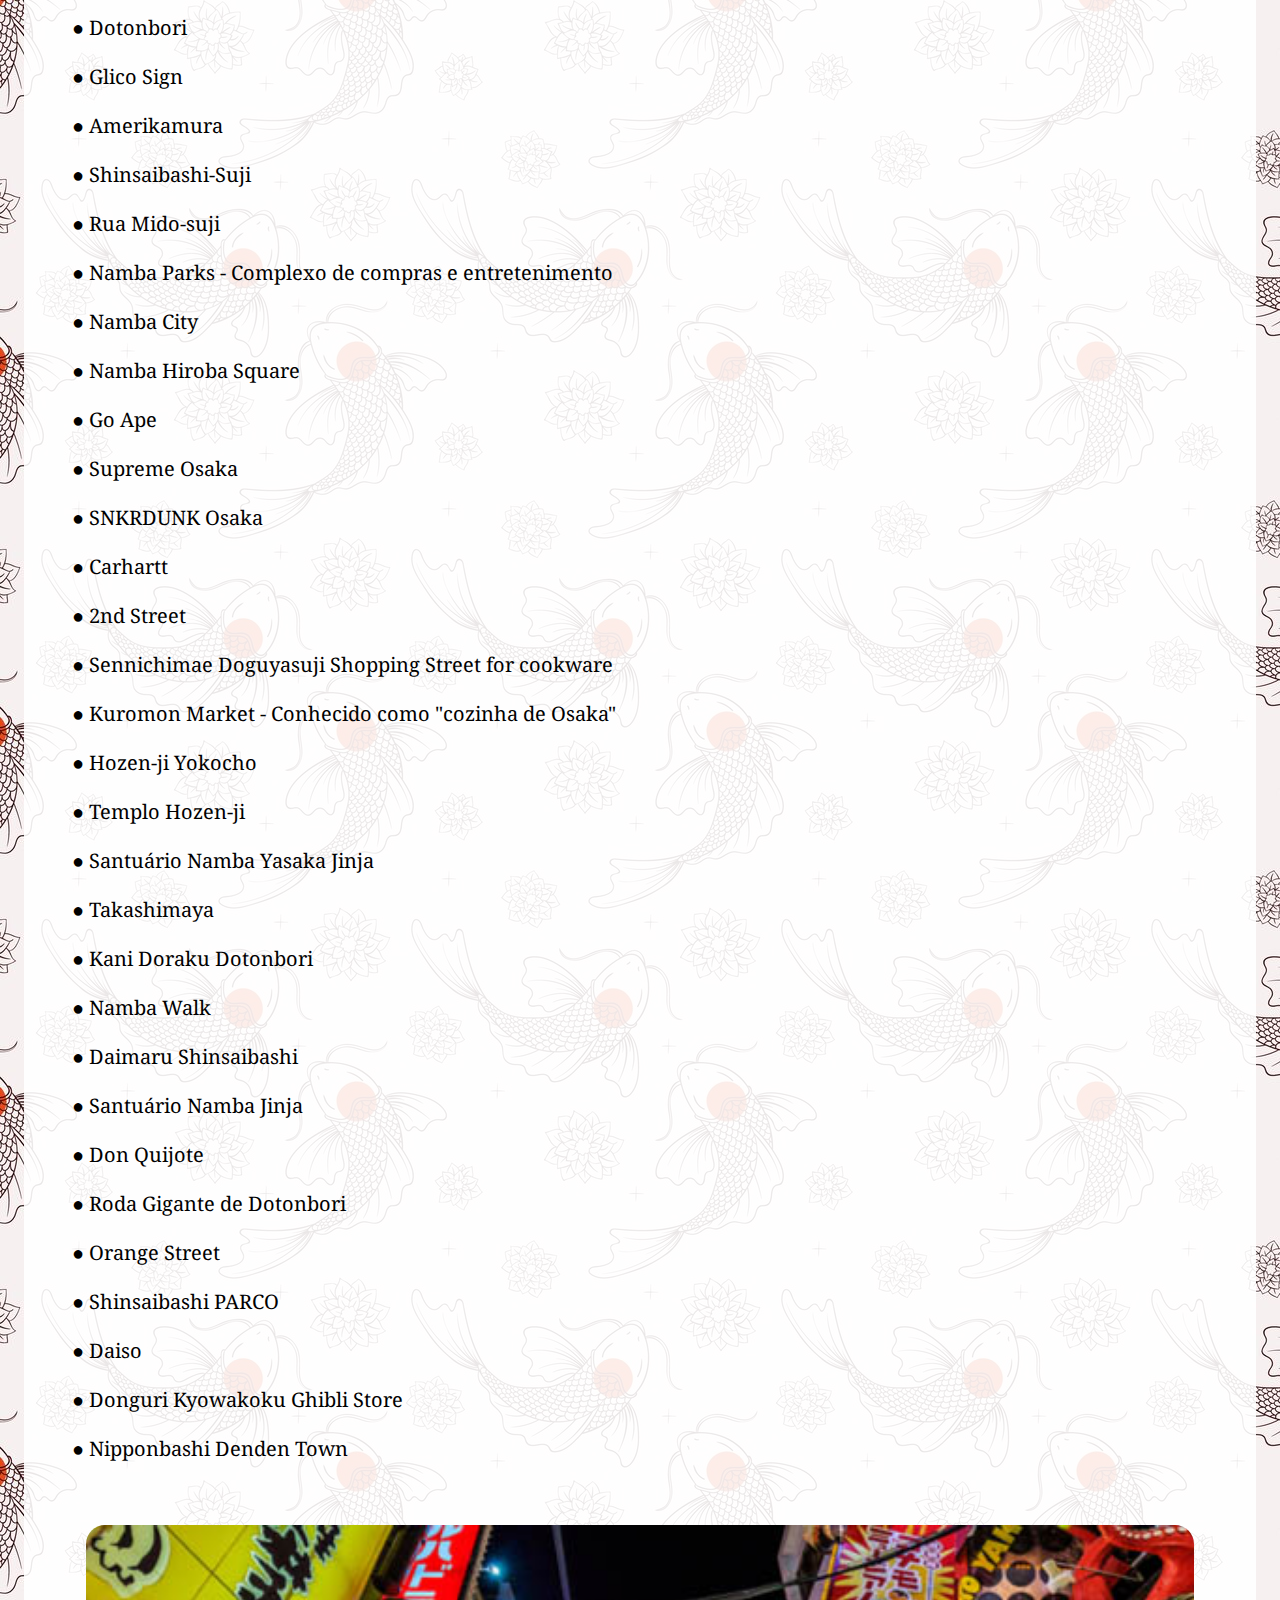
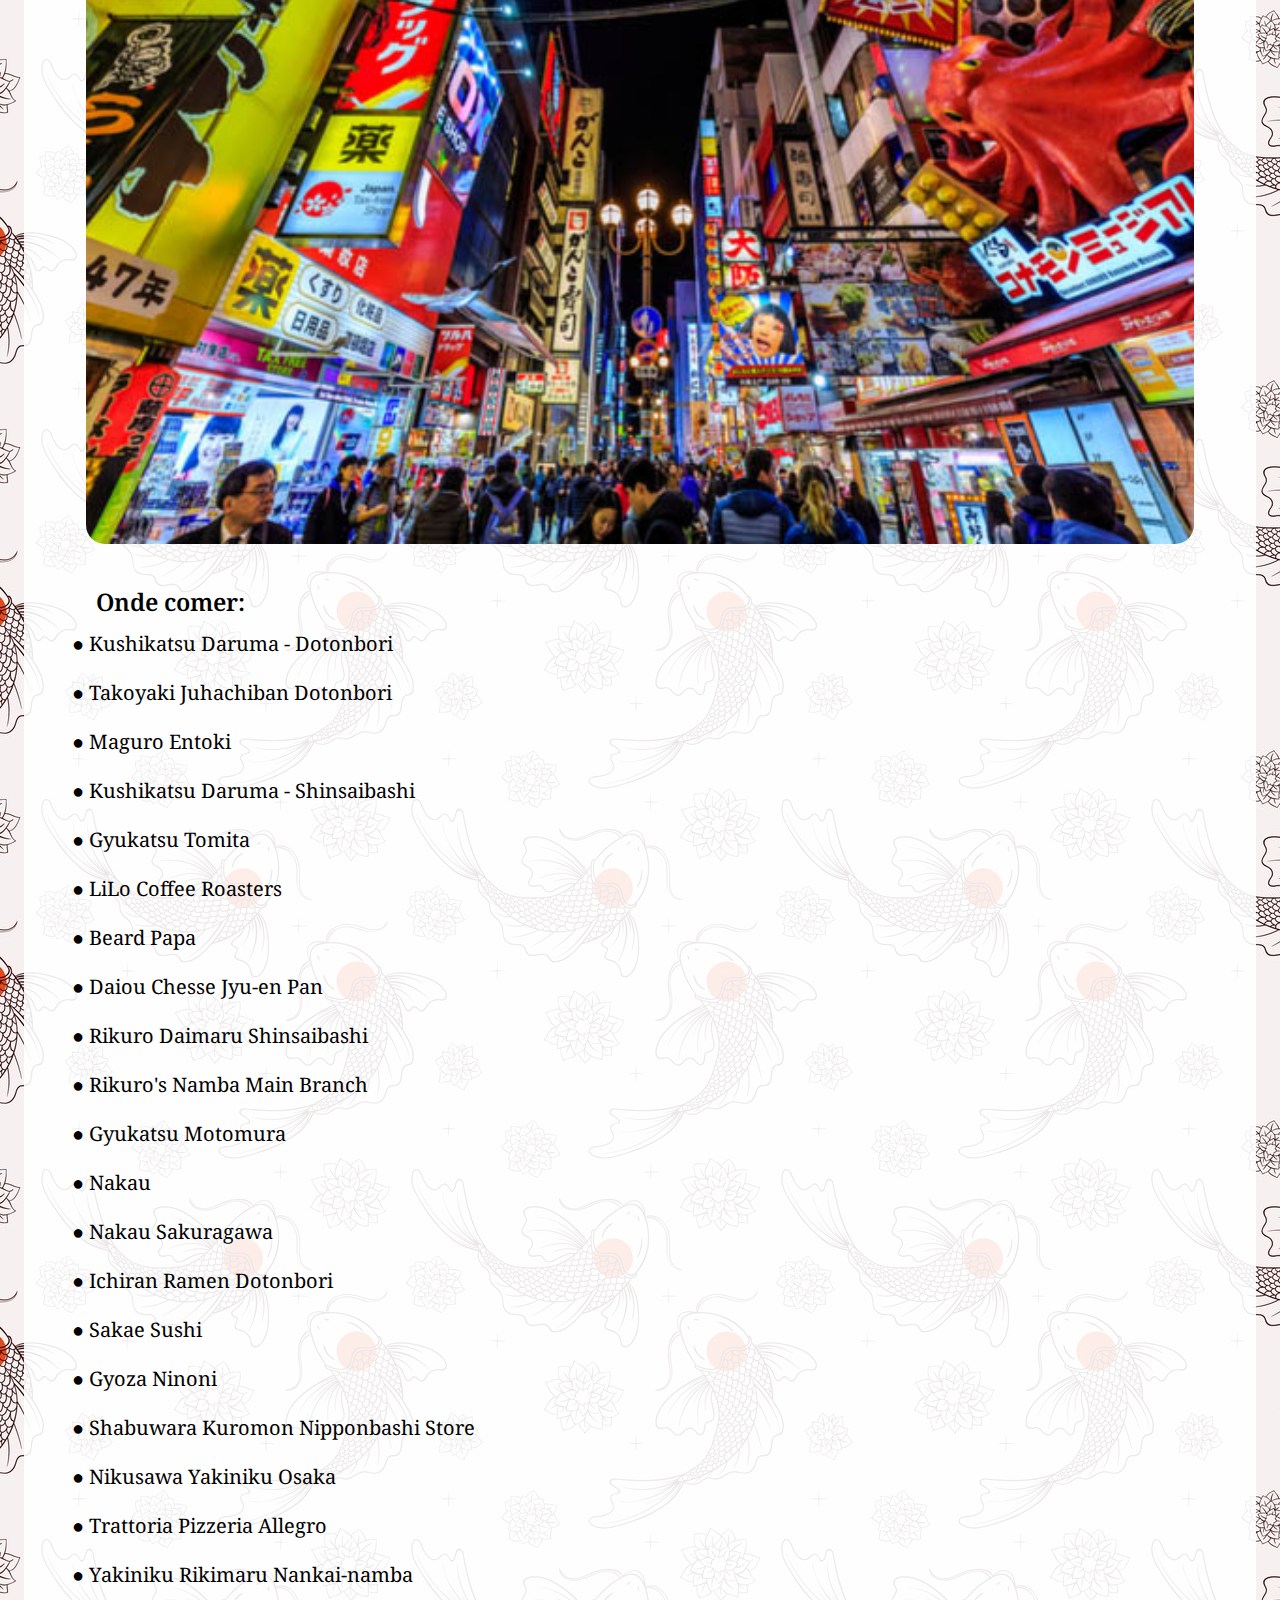
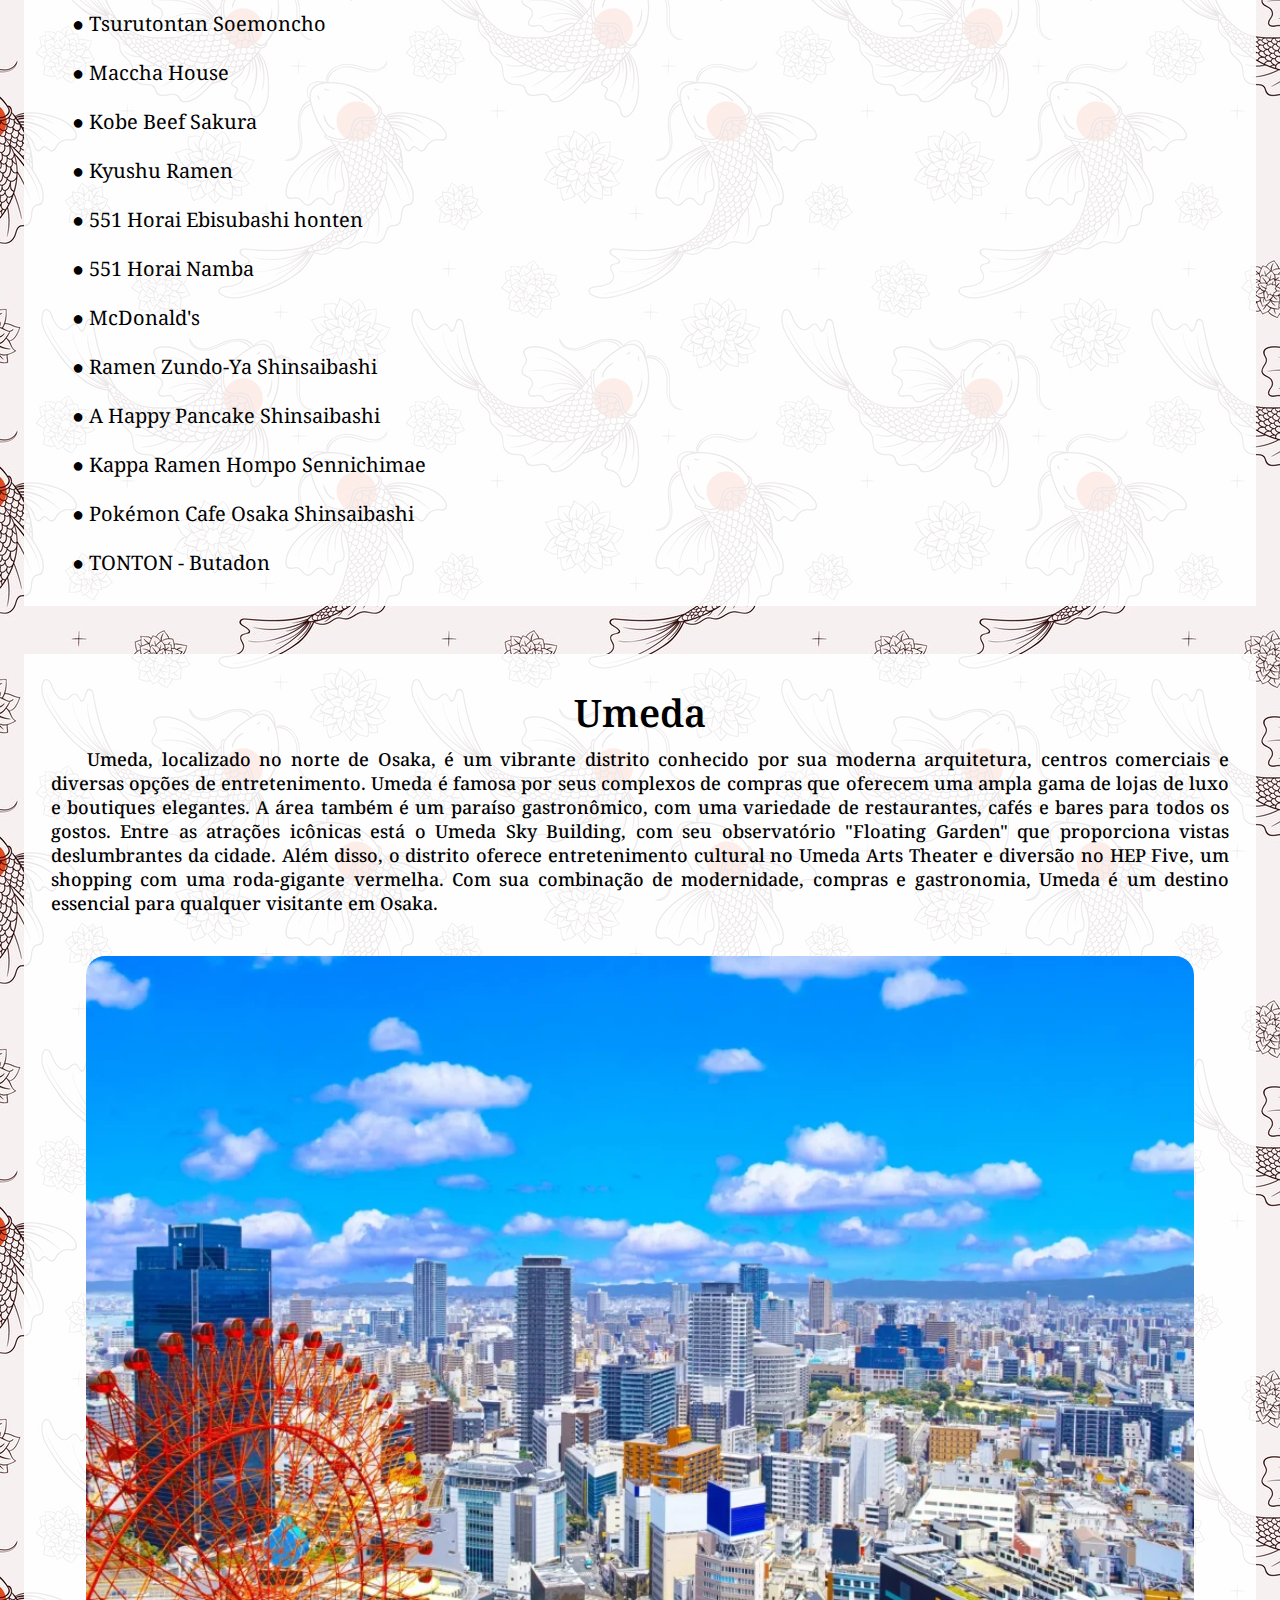
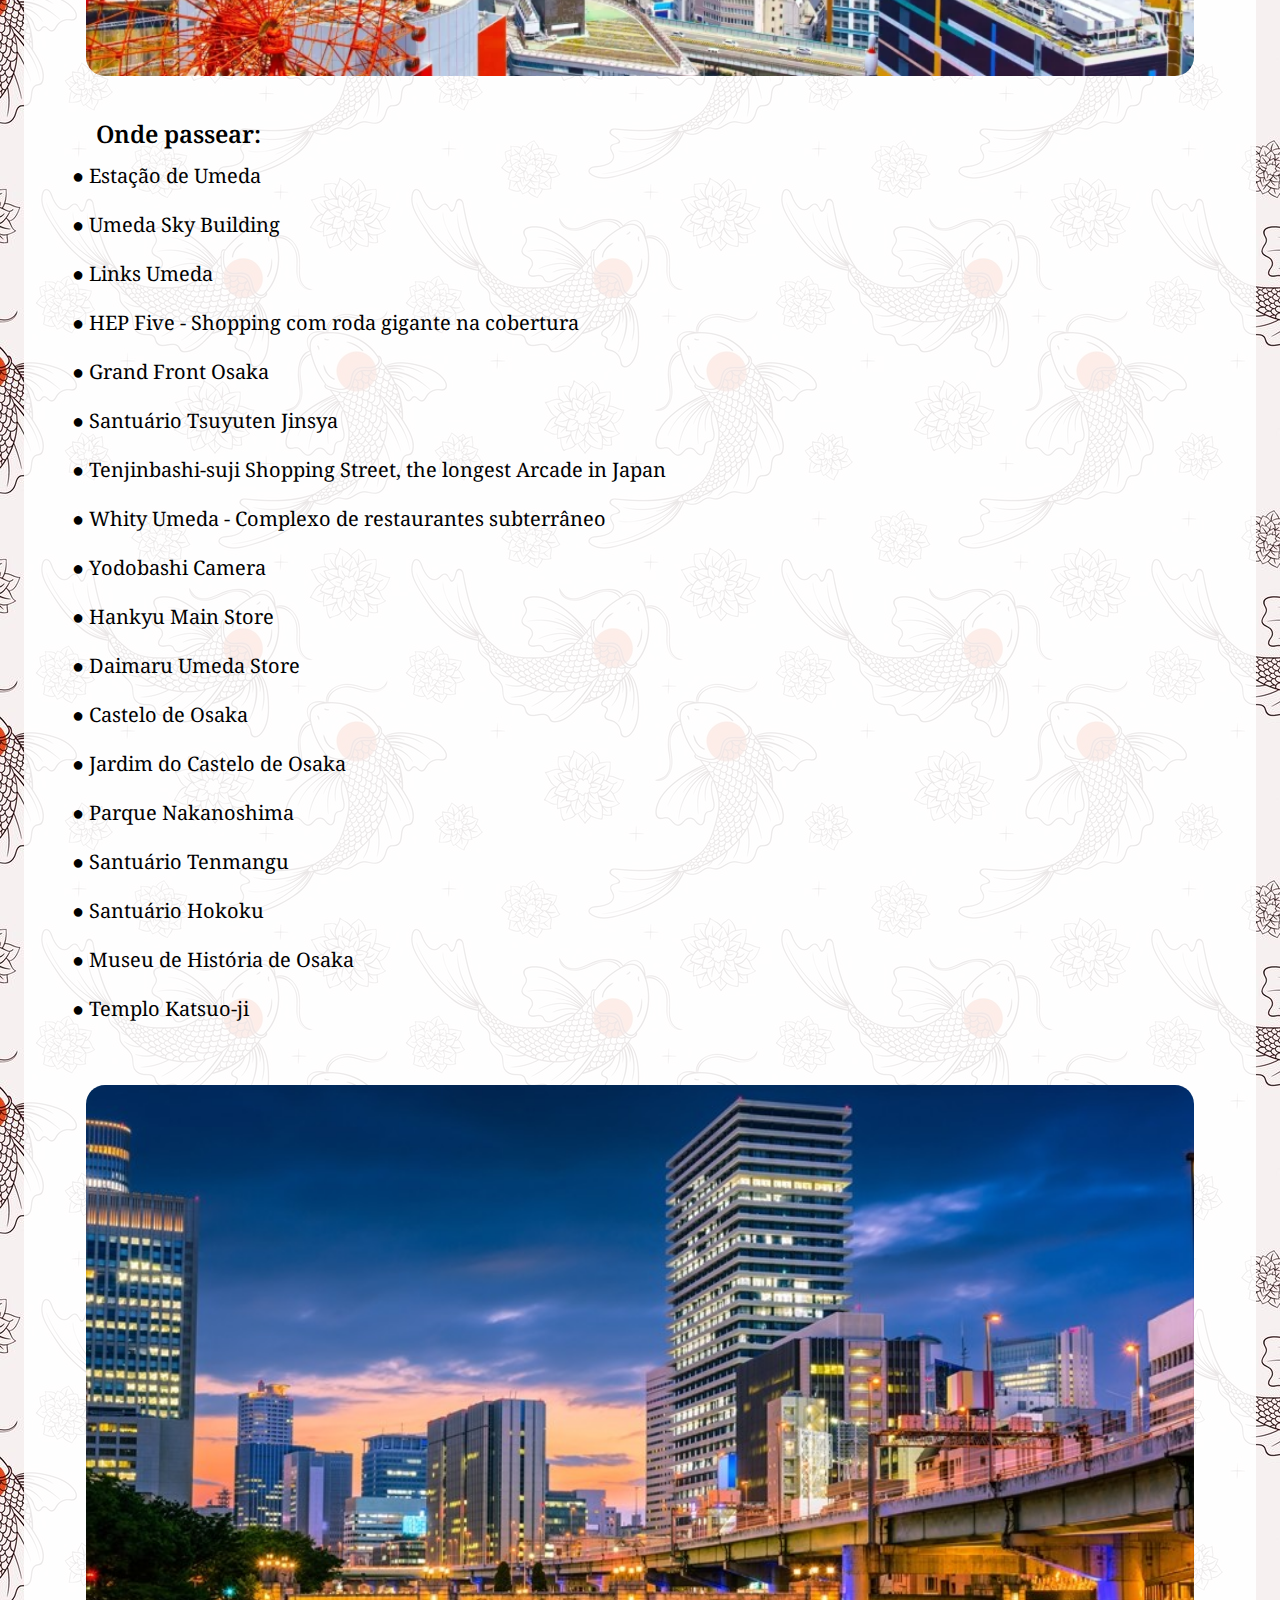
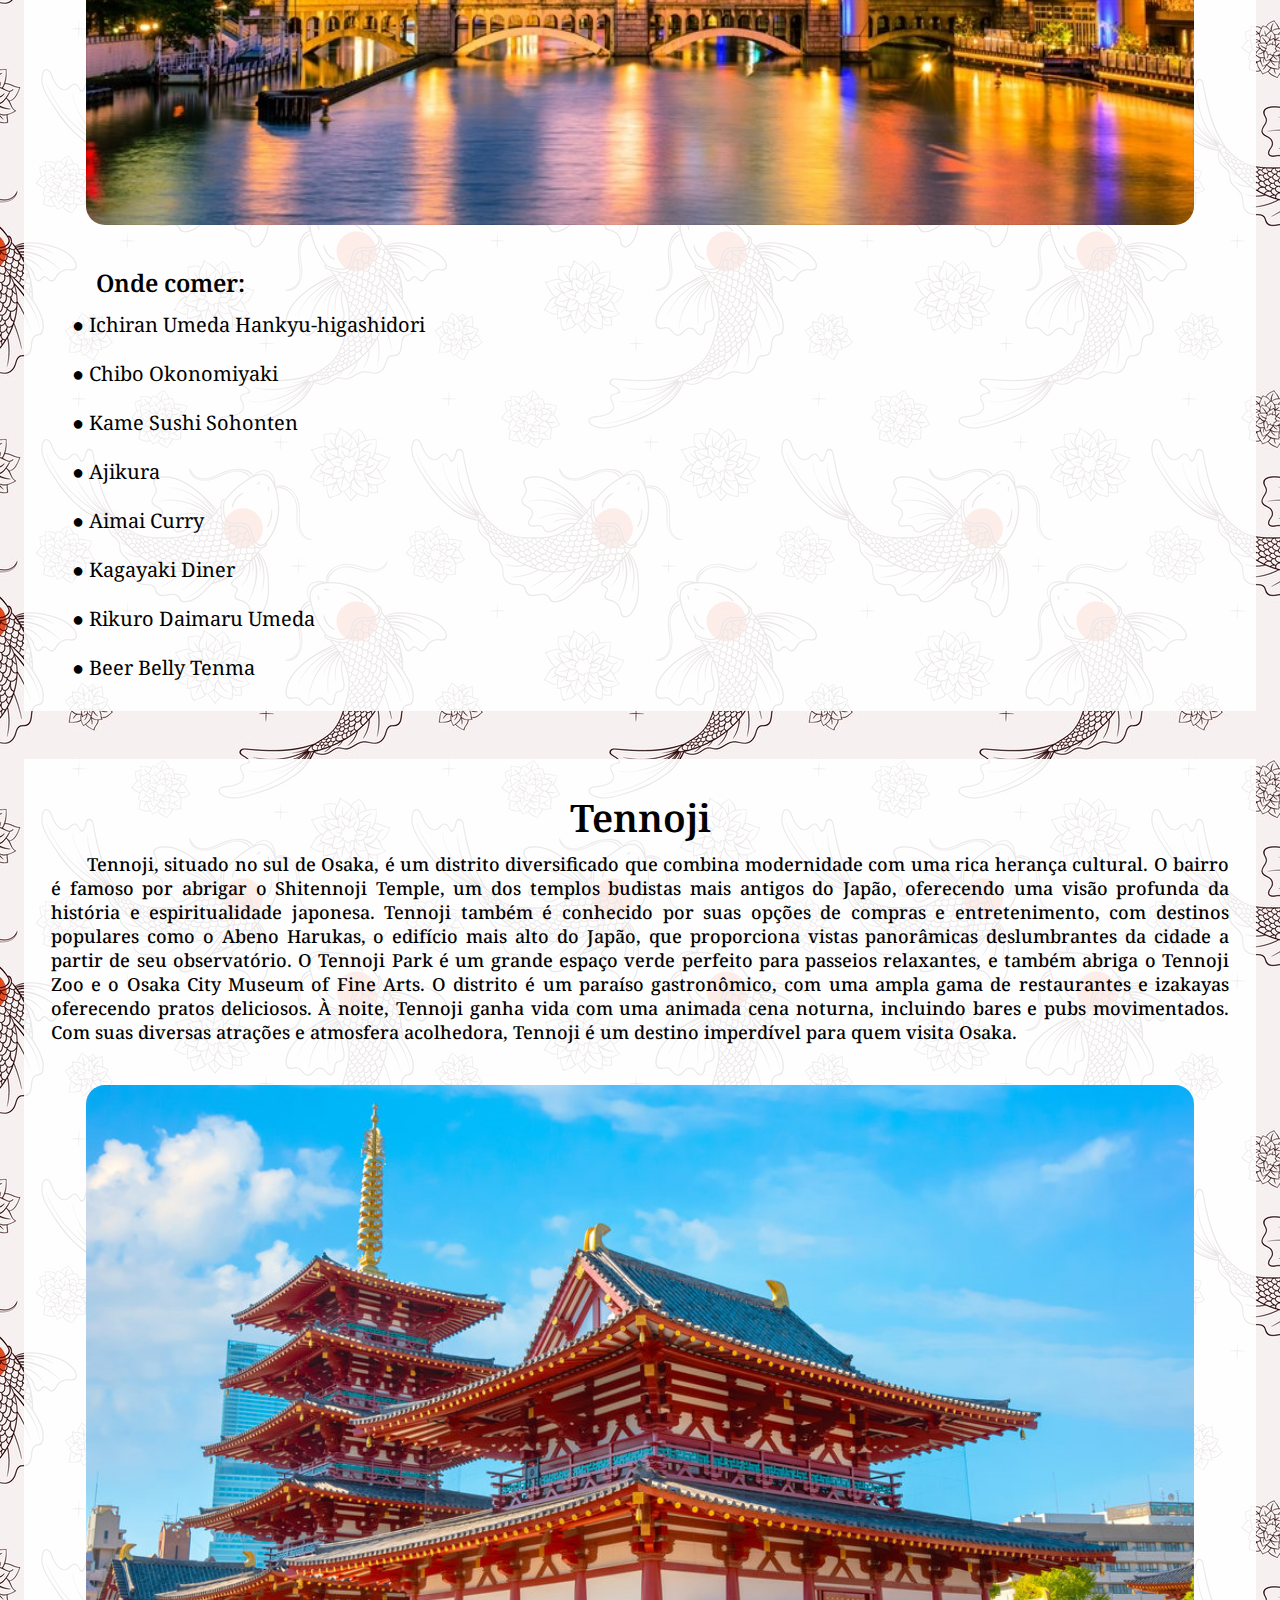
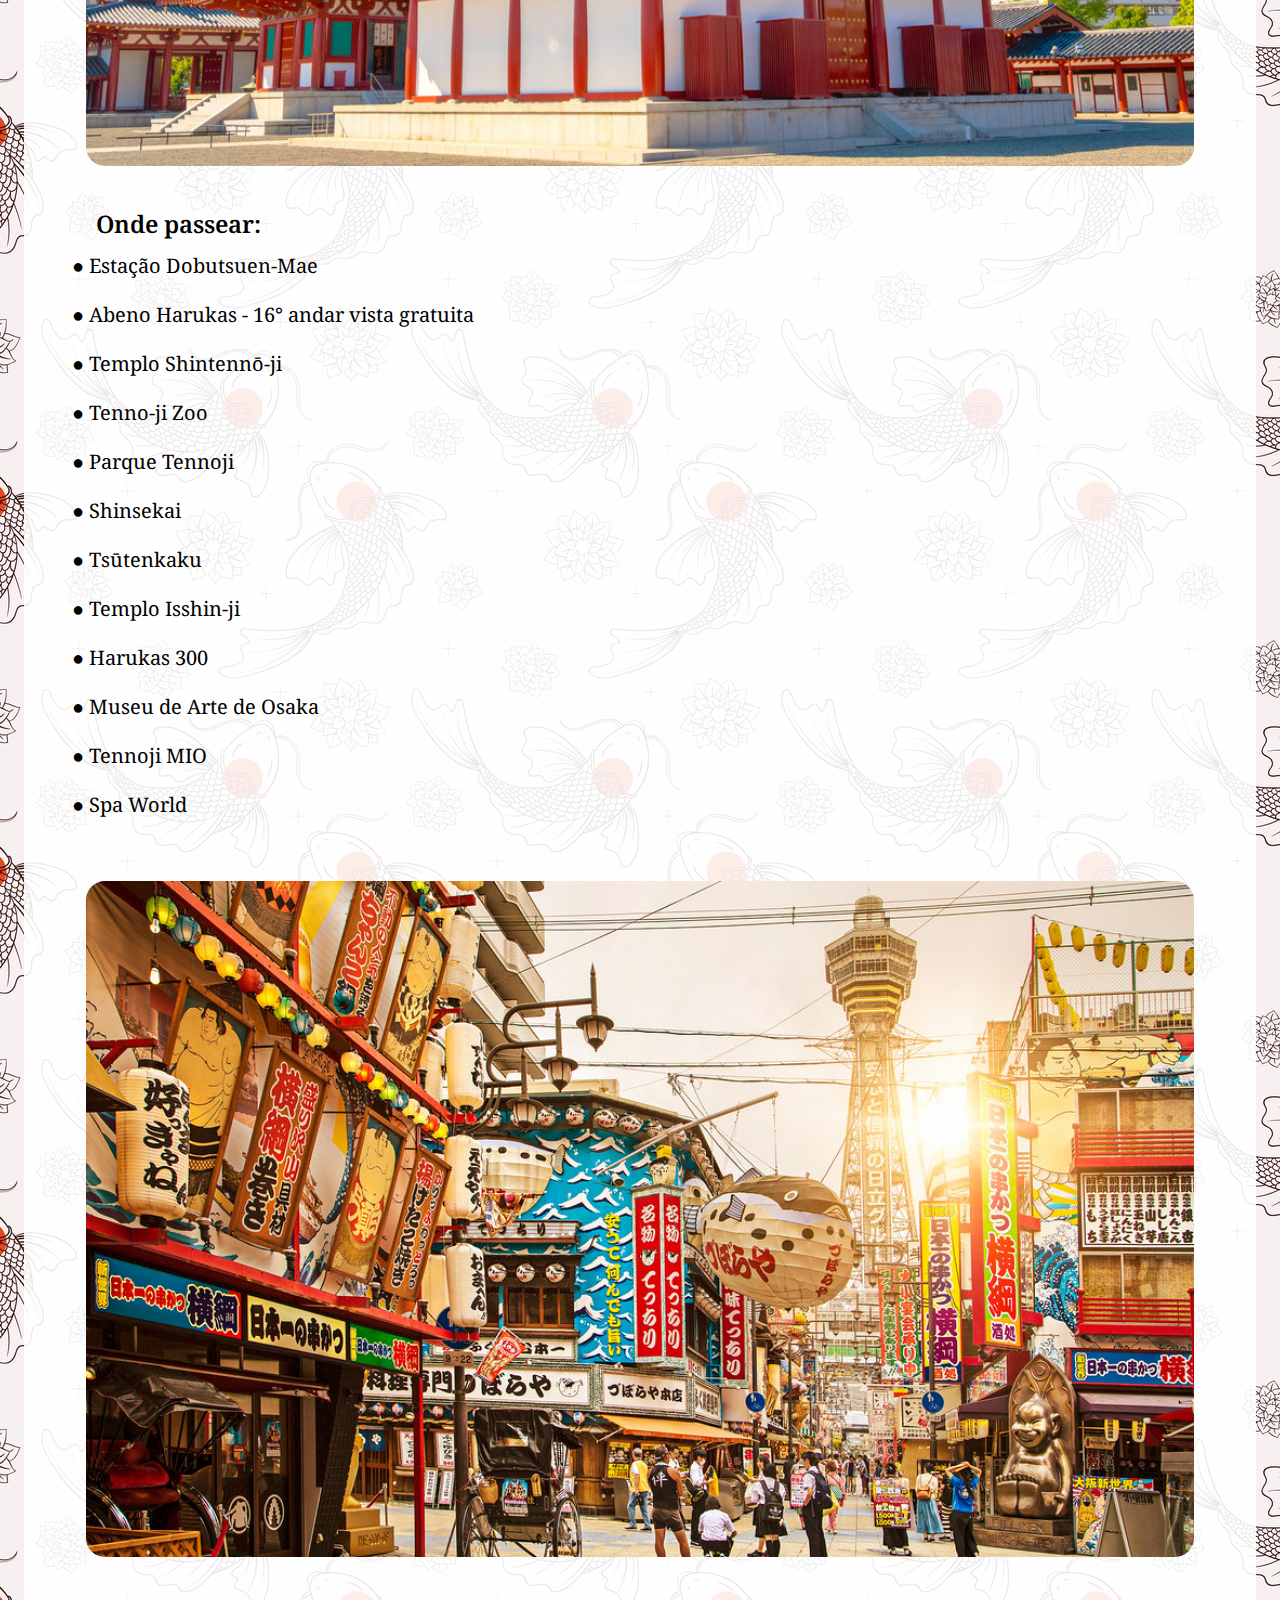
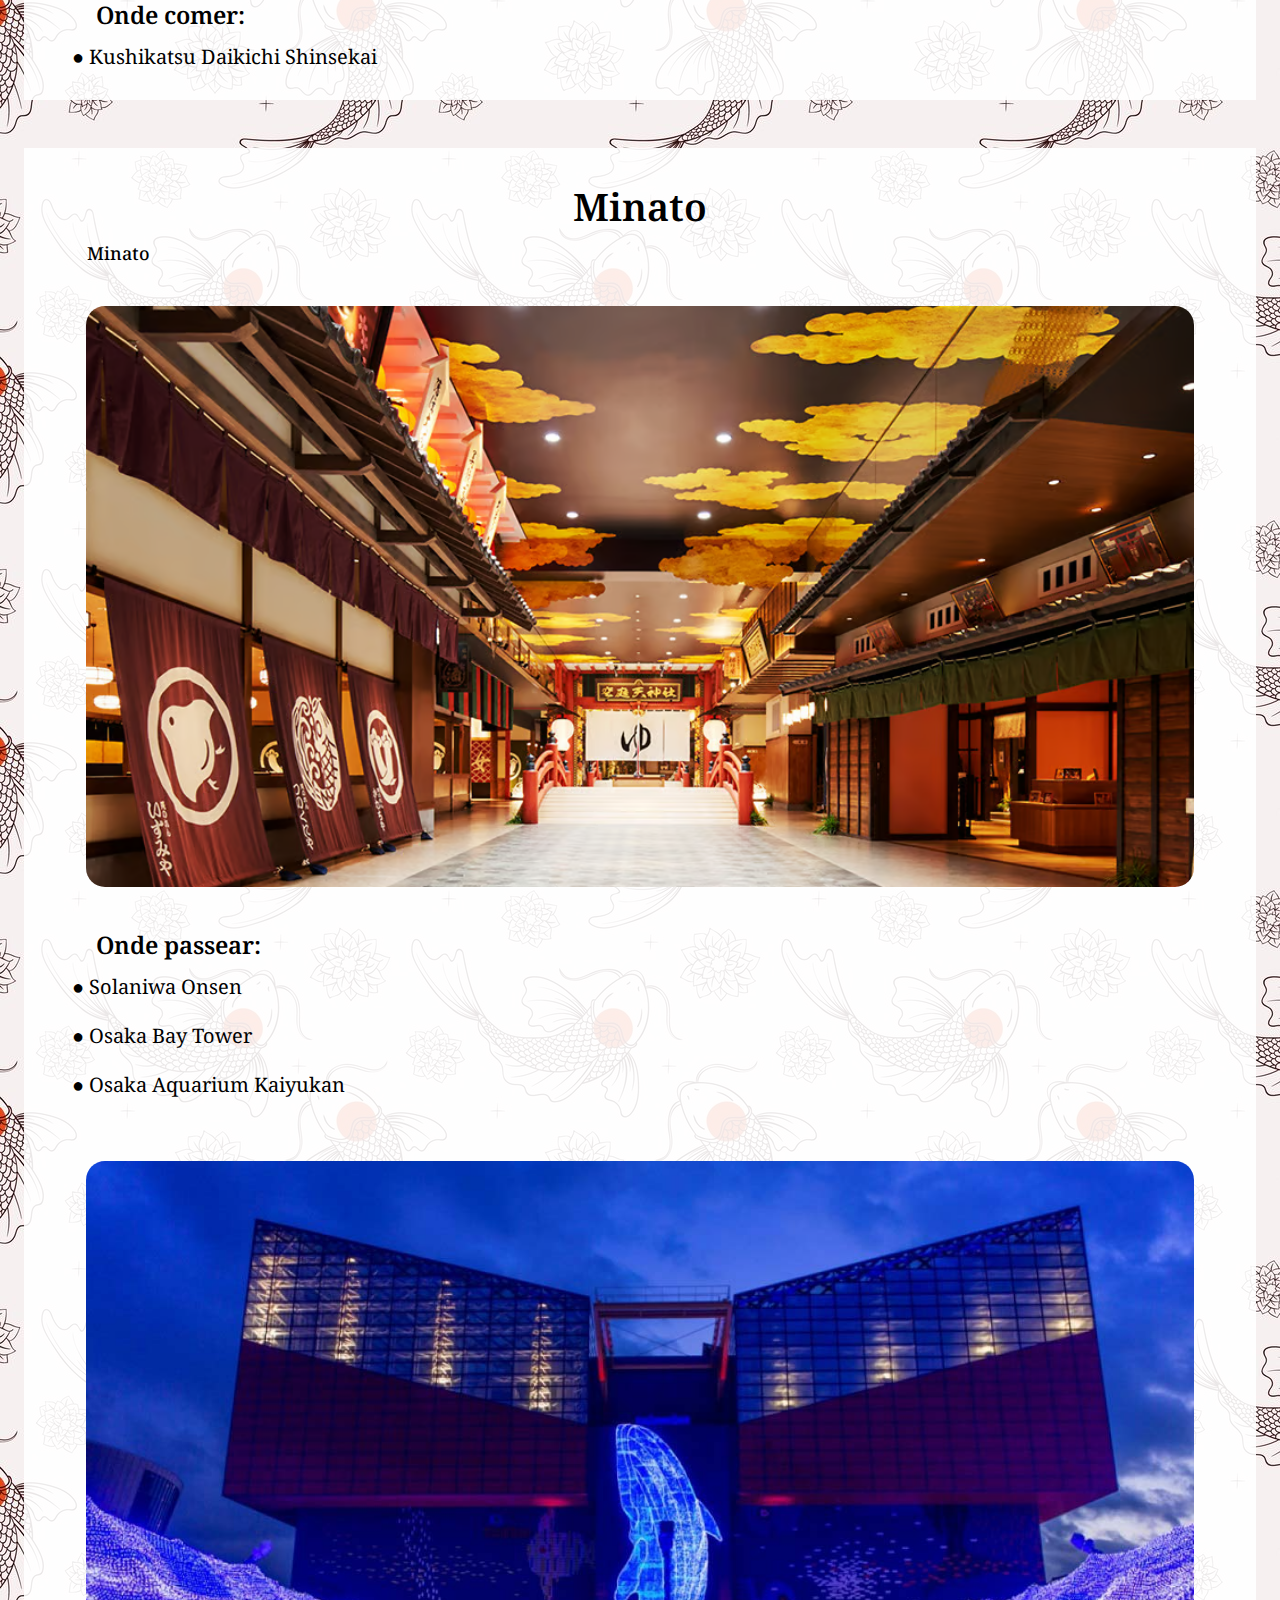
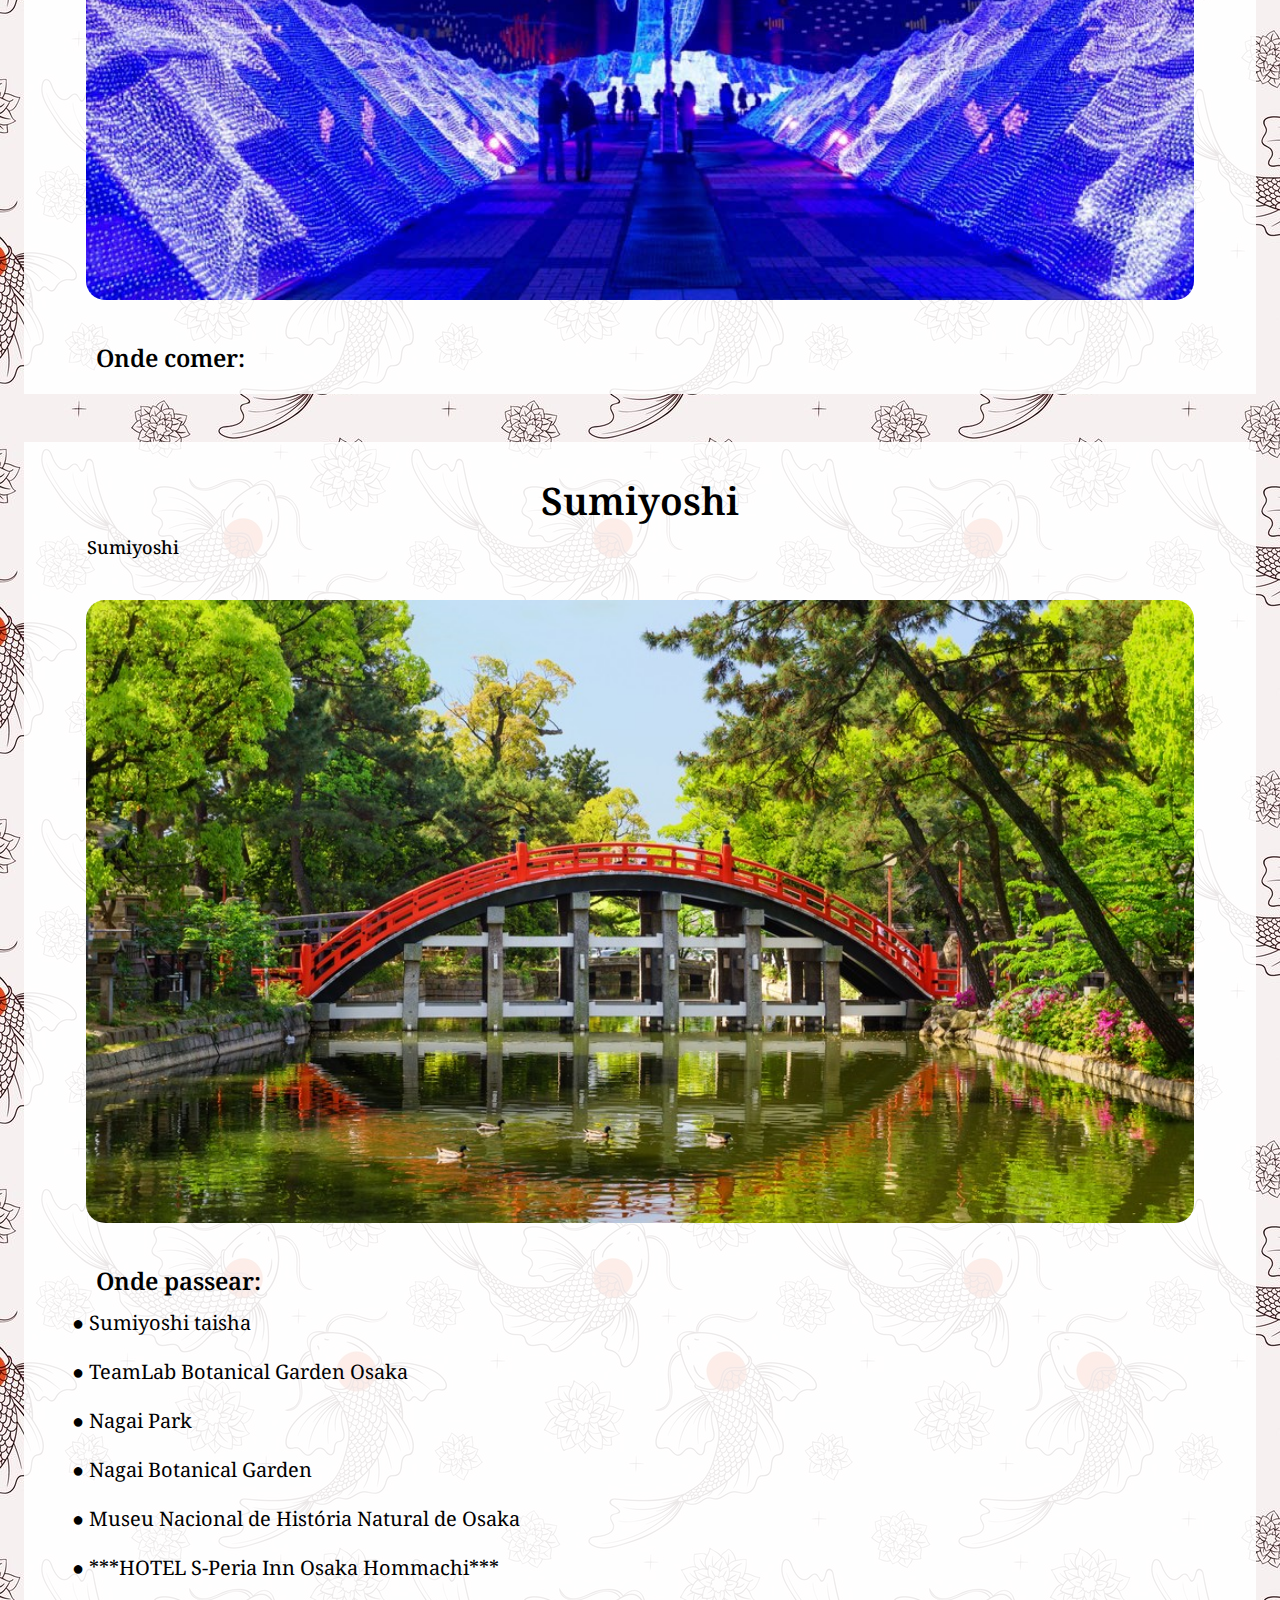
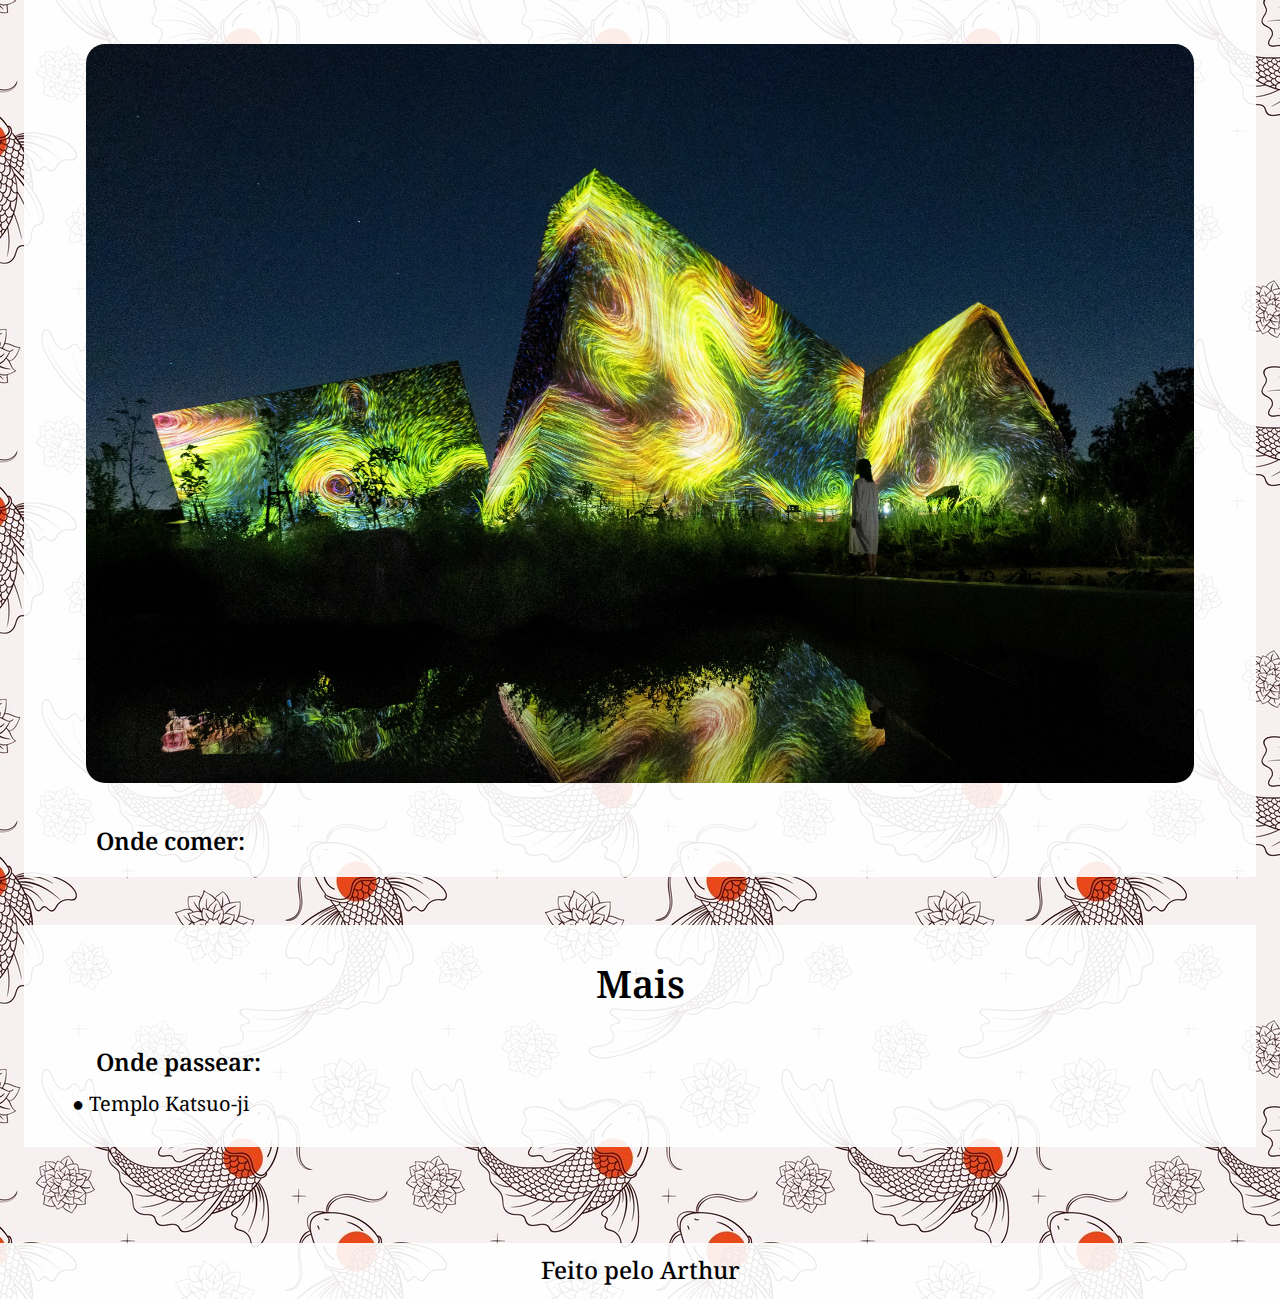
<file: osaka.html>
<!DOCTYPE html>
<html lang="pt-br">

<head>
    <meta charset="UTF-8">
    <meta name="viewport" content="width=device-width, initial-scale=1.0">
    <title>Viagem Japão - Osaka</title>
    <link rel="icon" type="image/png" href="assets/icon.png">
    <link rel="stylesheet" href="styles/style.css">
</head>

<body>
    <header class="cabecalho">
        <nav class="cabecalho__menu">
            <img class="cabecalho__icone" src="assets/japanflag.png" alt="bandeira do japao">
            <a href="index.html" class="cabecalho__menu__nav">Início</a>
            <a href="dicas.html" class="cabecalho__menu__nav">Dicas</a>
            <a href="mapa.html" class="cabecalho__menu__nav">Mapa</a>
        </nav>
    </header>

    <div class="principal">
        <h1 class="titulo">Osaka</h1>
    </div>

    <nav class="nav">
        <a class="nav__item" href="#namba">Namba</a>
        <a class="nav__item" href="#umeda">Umeda</a>
        <a class="nav__item" href="#tennoji">Tennoji</a>
        <a class="nav__item" href="#sumiyoshi">Sumiyoshi</a>
    </nav>

    <section class="container principal">
        <div class="container__conteudo">
            <div class="container__conteudo__secao" id="namba">
                <h2 class="container__conteudo__titulo">Namba</h2>
                <p class="container__conteudo__texto">Namba, situado no coração de Osaka, é um distrito dinâmico
                    conhecido por sua vibrante vida noturna, compras e entretenimento. É um dos principais centros
                    comerciais e de transporte da cidade, repleto de complexos de compras como Namba Parks e
                    Shinsaibashi Shopping Arcade. A área é famosa pela sua variedade de restaurantes e izakayas,
                    oferecendo uma autêntica experiência gastronômica de Osaka. Namba também é o lar de Dotonbori, um
                    destino turístico icônico com suas luminosas placas de neon e canais pitorescos. A estação de Namba
                    é um importante hub de transporte, facilitando o acesso a diversas atrações da cidade. Com sua
                    mistura de cultura, comida e diversão, Namba é um destino imperdível para quem visita Osaka.
                </p>
                <img class="container__conteudo__imagem" src="assets/osaka_namba1.png" alt="namba">

                <nav class="container__conteudo__lista">
                    <h3 class="container__conteudo__subtitulo">Onde passear:</h3>
                    <a class="container__conteudo__lista__link" target="_blank"
                        href="https://www.google.com/maps/place/Namba+Station/data=!3m1!4b1!4m6!3m5!1s0x6000e71336f37515:0x5e5e33a312c32752!8m2!3d34.6670979!4d135.5003424!16zL20vMDJyX2dt?entry=ttu">
                        ● Estação de Namba</a><br />
                    <a class="container__conteudo__lista__link" target="_blank"
                        href="https://www.google.com/maps/place/%E5%A4%A7%E9%98%AA%E9%9B%A3%E6%B3%A2-%E3%81%82%E3%82%92%E3%81%AB%E3%82%88%E3%81%97(AONIYOSHI)%E8%B5%B7%E9%BB%9E%E7%AB%99/data=!4m6!3m5!1s0x6000e794777639cd:0x4e6af391015b1b0a!8m2!3d34.6672082!4d135.4990874!16s%2Fg%2F11vjjtlkz4?entry=ttu">
                        ● AONIYOSHI*</a><br />
                    <a class="container__conteudo__lista__link" target="_blank"
                        href="https://www.google.com/maps/place/Dotonbori/data=!3m1!4b1!4m6!3m5!1s0x6000e713818af9fd:0xb8bb1326b48ba590!8m2!3d34.6687234!4d135.5012971!16zL20vMDN4eGgz?entry=ttu">
                        ● Dotonbori</a><br />
                    <a class="container__conteudo__lista__link" target="_blank"
                        href="https://www.google.com/maps/place/Dotonbori+Glico+Sign/data=!3m1!4b1!4m6!3m5!1s0x6000e71493ce71e9:0x5b59203ed8fd29bf!8m2!3d34.6689278!4d135.5010739!16s%2Fg%2F1hc631704?entry=ttu">
                        ● Glico Sign</a><br />
                    <a class="container__conteudo__lista__link" target="_blank"
                        href="https://www.google.com/maps/place/America-mura,+1+Chome+Higashishinsaibashi,+Chuo+Ward,+Osaka,+542-0086,+Jap%C3%A3o/data=!4m6!3m5!1s0x6000e716ff532e6f:0xd78595c147667f17!8m2!3d34.6719318!4d135.4988498!16s%2Fg%2F11f7b5qn2p?entry=ttu">
                        ● Amerikamura</a><br />
                    <a class="container__conteudo__lista__link" target="_blank"
                        href="https://www.google.com/maps/place/Shinsaibashi-Suji+Shopping+Street/data=!3m2!4b1!5s0x6000e71157701a53:0x537058362fd10a11!4m6!3m5!1s0x6000e713fc37b373:0x625cc4399599c323!8m2!3d34.6710169!4d135.5013394!16s%2Fg%2F1221h6_6?entry=ttu">
                        ● Shinsaibashi-Suji</a><br />
                    <a class="container__conteudo__lista__link" target="_blank"
                        href="https://www.google.com/maps/place/Mido-suji,+Kita+Ward,+Osaka,+Jap%C3%A3o/data=!3m1!4b1!4m6!3m5!1s0x6000e71d8635ee3b:0xf4e172dfafd69a64!8m2!3d34.6925567!4d135.5008201!16s%2Fm%2F028179g?entry=ttu">
                        ● Rua Mido-suji</a><br />
                    <a class="container__conteudo__lista__link" target="_blank"
                        href="https://www.google.com/maps/place/Namba+Parks/data=!3m1!5s0x6000e7694e0cd475:0xa230d50a64395e10!4m6!3m5!1s0x6000e769456411f5:0xd886c168c9a11f66!8m2!3d34.6616083!4d135.5019349!16zL20vMDJ6bGRi?entry=ttu">
                        ● Namba Parks - Complexo de compras e entretenimento</a><br />
                    <a class="container__conteudo__lista__link" target="_blank"
                        href="https://www.google.com/maps/place/Namba+City/data=!3m1!5s0x6000e76c80a4af6b:0x4ceb5b054c9e36cb!4m6!3m5!1s0x6000e7696859de15:0x645df8a533b0f531!8m2!3d34.6638886!4d135.5015345!16s%2Fg%2F1231g505?entry=ttu">
                        ● Namba City</a><br />
                    <a class="container__conteudo__lista__link" target="_blank"
                        href="https://www.google.com/maps/place/Namba+Hiroba+Square+(+Pedestrian+Paradise+)/data=!3m1!4b1!4m6!3m5!1s0x6000e782f37e013b:0x7b126f098a117ef8!8m2!3d34.6651651!4d135.5008543!16s%2Fg%2F11vjb7ltj9?entry=ttu">
                        ● Namba Hiroba Square</a><br />
                    <a class="container__conteudo__lista__link" target="_blank"
                        href="https://www.google.com/maps/place/Go+Ape/data=!3m2!4b1!5s0x6000e70fa0b344e5:0xab98fcf3767f0355!4m6!3m5!1s0x6000e70fa736dad1:0x58663b544659a91c!8m2!3d34.6708542!4d135.4946316!16s%2Fg%2F11g1knm5y9?entry=ttu">
                        ● Go Ape</a><br />
                    <a class="container__conteudo__lista__link" target="_blank"
                        href="https://www.google.com/maps/place/Supreme+Osaka/data=!4m6!3m5!1s0x6000e70fc8473249:0x57c11eba92f6be59!8m2!3d34.6710489!4d135.4958204!16s%2Fg%2F11b6_wg0b0?entry=ttu">
                        ● Supreme Osaka</a><br />
                    <a class="container__conteudo__lista__link" target="_blank"
                        href="https://www.google.com/maps/place/SNKRDUNK+OSAKA+MINAMIHORIE%EF%BC%88%E3%82%B9%E3%83%8B%E3%83%80%E3%83%B3%E5%A4%A7%E9%98%AA%E5%8D%97%E5%A0%80%E6%B1%9F%E5%BA%97%EF%BC%89/data=!4m6!3m5!1s0x6000e70c58f8fc57:0x55ee0269b69a9d15!8m2!3d34.6709793!4d135.493396!16s%2Fg%2F11rz5bwv1p?entry=ttu">
                        ● SNKRDUNK Osaka</a><br />
                    <a class="container__conteudo__lista__link" target="_blank"
                        href="https://www.google.com/maps/place/Carhartt/data=!3m2!4b1!5s0x6000e70fb8a2ac89:0x72bda4e7f665ced9!4m6!3m5!1s0x6000e70fc7655d9d:0x2a30eb76047d765b!8m2!3d34.6709014!4d135.4958887!16s%2Fg%2F11cmp843kd?entry=ttu">
                        ● Carhartt</a><br />
                    <a class="container__conteudo__lista__link" target="_blank"
                        href="https://www.google.com/maps/search/2nd+STREET/?entry=ttu">
                        ● 2nd Street</a><br />
                    <a class="container__conteudo__lista__link" target="_blank"
                        href="https://www.google.com/maps/place/Sennichimae+Doguyasuji+Shopping+Street+for+cookware/data=!4m6!3m5!1s0x6000e76bcede077d:0xf0cb8551dd9d84cb!8m2!3d34.6638397!4d135.5036182!16s%2Fg%2F121pqbfh?entry=ttu">
                        ● Sennichimae Doguyasuji Shopping Street for cookware</a><br />
                    <a class="container__conteudo__lista__link" target="_blank"
                        href="https://www.google.com/maps/place/Kuromon+Market/data=!4m6!3m5!1s0x6000e741e541225d:0xac1d2c78be23c141!8m2!3d34.6653538!4d135.5062267!16s%2Fm%2F0nbf11h?entry=ttu">
                        ● Kuromon Market - Conhecido como "cozinha de Osaka"</a><br />
                    <a class="container__conteudo__lista__link" target="_blank"
                        href="https://www.google.com/maps/place/Hozenji+Yokocho/data=!3m1!4b1!4m6!3m5!1s0x6000e714c5508663:0x1aee0e0c59df68d2!8m2!3d34.6679884!4d135.5027047!16s%2Fg%2F11f0l4kp_3?entry=ttu">
                        ● Hozen-ji Yokocho</a><br />
                    <a class="container__conteudo__lista__link" target="_blank"
                        href="https://www.google.com/maps/place/Hozen-ji+Temple/data=!3m1!4b1!4m6!3m5!1s0x6000e714b932b423:0xf53984b15c3e6f53!8m2!3d34.6679398!4d135.5024676!16s%2Fg%2F121q4cw6?entry=ttu">
                        ● Templo Hozen-ji</a><br />
                    <a class="container__conteudo__lista__link" target="_blank"
                        href="https://www.google.com/maps/place/Nanba+Yasaka+Jinja/data=!3m1!4b1!4m6!3m5!1s0x6000e77279bd5541:0x80c374197554ea9f!8m2!3d34.6615592!4d135.4967039!16s%2Fg%2F122hcwpb?entry=ttu">
                        ● Santuário Namba Yasaka Jinja</a><br />
                    <a class="container__conteudo__lista__link" target="_blank"
                        href="https://www.google.com/maps/place/Osaka+Takashimaya/data=!3m2!4b1!5s0x6000e76c80a4af6b:0x4ceb5b054c9e36cb!4m6!3m5!1s0x6000e76c9354dddd:0x7982a69c4e50074c!8m2!3d34.6646089!4d135.5012633!16s%2Fg%2F11fslrx48z?entry=ttu">
                        ● Takashimaya</a><br />
                    <a class="container__conteudo__lista__link" target="_blank"
                        href="https://www.google.com/maps/place/Kani+Doraku+Dotonbori+Main+Branch/data=!3m1!4b1!4m6!3m5!1s0x6000e71380455555:0x8f38d51688a5b02d!8m2!3d34.6687993!4d135.5014873!16s%2Fg%2F1tkn_pch?entry=ttu">
                        ● Kani Doraku Dotonbori</a><br />
                    <a class="container__conteudo__lista__link" target="_blank"
                        href="https://www.google.com/maps/place/Namba+Walk/data=!3m2!4b1!5s0x6000e71354c0fb87:0xa230d50a1d78f6a8!4m6!3m5!1s0x6000e76a9249a3ad:0x46da5440b1a266c!8m2!3d34.6670875!4d135.5030161!16s%2Fg%2F122x7vx8?entry=ttu">
                        ● Namba Walk</a><br />
                    <a class="container__conteudo__lista__link" target="_blank"
                        href="https://www.google.com/maps/place/Daimaru+Shinsaibashi/data=!3m2!4b1!5s0x6000e710d87f165b:0x4ceb5b0565cc987b!4m6!3m5!1s0x6000e7114a61ec67:0xadd23a3359490a1f!8m2!3d34.6732406!4d135.5009613!16s%2Fg%2F11b7k10v7k?entry=ttu">
                        ● Daimaru Shinsaibashi</a><br />
                    <a class="container__conteudo__lista__link" target="_blank"
                        href="https://www.google.com/maps/place/Namba+Jinja+Shrine/data=!3m1!4b1!4m6!3m5!1s0x6000e71b88c9e375:0xed28efecf4e01adc!8m2!3d34.6787746!4d135.4999284!16s%2Fg%2F121bdds5?entry=ttu">
                        ● Santuário Namba Jinja</a><br />
                    <a class="container__conteudo__lista__link" target="_blank"
                        href="https://www.google.com/maps/place/Don+Quijote+Dotonbori/data=!3m2!4b1!5s0x6000e714601f6ea3:0x2b9b5e0eed6e0609!4m6!3m5!1s0x6000e714602937cd:0x26b149a204023d46!8m2!3d34.6692979!4d135.5026443!16s%2Fg%2F1tdqtf4t?entry=ttu">
                        ● Don Quijote</a><br />
                    <a class="container__conteudo__lista__link" target="_blank"
                        href="https://www.google.com/maps/place/Roda-Gigante+de+Dotonbori/data=!3m1!5s0x6000e714601f6ea3:0x2b9b5e0eed6e0609!4m6!3m5!1s0x6000e714602937cd:0xb8505452f63103f9!8m2!3d34.6692407!4d135.5027407!16s%2Fg%2F11f3wkjllz?entry=ttu">
                        ● Roda Gigante de Dotonbori</a><br />
                    <a class="container__conteudo__lista__link" target="_blank"
                        href="https://www.google.com/maps/place/Orange+street/data=!3m1!5s0x6000e70fcfb8c0b1:0x8acab1863dcb8e07!4m6!3m5!1s0x6000e7763592ff13:0xebae40cc7874a254!8m2!3d34.6711468!4d135.4963192!16s%2Fg%2F11v685hszl?entry=ttu">
                        ● Orange Street</a><br />
                    <a class="container__conteudo__lista__link" target="_blank"
                        href="https://www.google.com/maps/place/Shinsaibashi+PARCO/data=!3m1!4b1!4m6!3m5!1s0x6000e710c66a9f1d:0x3dbc1d54599d7b4b!8m2!3d34.6738473!4d135.5009574!16s%2Fg%2F11fmz50gvv?entry=ttu">
                        ● Shinsaibashi PARCO</a><br />
                    <a class="container__conteudo__lista__link" target="_blank"
                        href="https://www.google.com/maps/place/Daiso/data=!3m1!5s0x6000e71a2c108871:0x12a7ccd2ad799d3!4m6!3m5!1s0x6000e71a2c155555:0xa54f30a38d1413ec!8m2!3d34.677315!4d135.501215!16s%2Fg%2F1hc0zqfqp?entry=ttu">
                        ● Daiso</a><br />
                    <a class="container__conteudo__lista__link" target="_blank"
                        href="https://www.google.com/maps/place/Donguri+Kyowakoku+(Ghibli+Store)+Namba%E5%90%89%E5%8D%9C%E5%8A%9B%E5%95%86%E5%BA%97/data=!3m2!4b1!5s0x6000e71354c0fb87:0xa230d50a1d78f6a8!4m6!3m5!1s0x6000e76a91f00001:0x90c3d2713556f420!8m2!3d34.6670951!4d135.5024677!16s%2Fg%2F1td0mxs3?entry=ttu">
                        ● Donguri Kyowakoku Ghibli Store</a><br />
                    <a class="container__conteudo__lista__link" target="_blank"
                        href="https://www.google.com/maps/place/Nipponbashi+Denden+Town/data=!3m1!5s0x6000e768104c6c0d:0x4b2f68684b9704e!4m6!3m5!1s0x6000e767fb3facbf:0x77b328bcc17d6a1f!8m2!3d34.6604299!4d135.5058817!16s%2Fg%2F122p7vvx?entry=ttu">
                        ● Nipponbashi Denden Town</a><br />
                </nav>
                <img class="container__conteudo__imagem" src="assets/osaka_namba2.png" alt="namba">

                <nav class="container__conteudo__lista">
                    <h3 class="container__conteudo__subtitulo">Onde comer:</h3>
                    <a class="container__conteudo__lista__link" target="_blank"
                        href="https://www.google.com/maps/place/Kushikatsu+Daruma+-+Dotombori/data=!3m1!5s0x6000e7148da93aef:0xcc8e9f2382034dee!4m6!3m5!1s0x6000e714edc587d9:0xb73f2b88240b02bf!8m2!3d34.6688351!4d135.502638!16s%2Fg%2F11c5hwb43r?entry=ttu">
                        ● Kushikatsu Daruma - Dotonbori</a><br />
                    <a class="container__conteudo__lista__link" target="_blank"
                        href="https://www.google.com/maps/place/Takoyaki+Juhachiban+Dotonbori/data=!3m2!4b1!5s0x6000e71493d53a65:0x36bbe982939d9c1b!4m6!3m5!1s0x6000e71493c00001:0xcc6a0e2206c0cb6d!8m2!3d34.6686626!4d135.502188!16s%2Fg%2F1tkktrst?entry=ttu">
                        ● Takoyaki Juhachiban Dotonbori</a><br />
                    <a class="container__conteudo__lista__link" target="_blank"
                        href="https://www.google.com/maps/place/Maguro+Entoki/data=!3m1!4b1!4m6!3m5!1s0x6000e741e7eeb747:0xeb37cb01d071a280!8m2!3d34.6655926!4d135.5069235!16s%2Fg%2F1tdnk_vw?entry=ttu">
                        ● Maguro Entoki</a><br />
                    <a class="container__conteudo__lista__link" target="_blank"
                        href="https://www.google.com/maps/place/Kushikatsu+Daruma+-+Shinsaibashi/data=!3m2!4b1!5s0x6000e71220e30bb7:0x11c048b8970e202b!4m6!3m5!1s0x6000e7114a753995:0xbd7d707691c7b999!8m2!3d34.6720416!4d135.5014083!16s%2Fg%2F11c3k56gfm?entry=ttu">
                        ● Kushikatsu Daruma - Shinsaibashi</a><br />
                    <a class="container__conteudo__lista__link" target="_blank"
                        href="https://www.google.com/maps/place/Gyukatsu+Tomita/data=!3m1!5s0x6000e76978784a6b:0xdca9b430340d4a34!4m6!3m5!1s0x6000e713520208c7:0x49546279f33f3fa3!8m2!3d34.6627484!4d135.5039325!16s%2Fg%2F11c5cccjjf?entry=ttu">
                        ● Gyukatsu Tomita</a><br />
                    <a class="container__conteudo__lista__link" target="_blank"
                        href="https://www.google.com/maps/place/LiLo+Coffee+Roasters/data=!3m2!4b1!5s0x6000e71a9faa063f:0xa51a01d0d4140891!4m6!3m5!1s0x6000e71a9f6e3fd5:0xe2179a06c106d486!8m2!3d34.6740723!4d135.4980336!16s%2Fg%2F11b6bmkl7r?entry=ttu">
                        ● LiLo Coffee Roasters</a><br />
                    <a class="container__conteudo__lista__link" target="_blank"
                        href="https://www.google.com/maps/place/Beard+Papa/data=!3m2!4b1!5s0x6000e71354c0fb87:0xa230d50a1d78f6a8!4m6!3m5!1s0x6000e7131d8ed3a7:0xdc6687ebc5348ba2!8m2!3d34.6669879!4d135.4992887!16s%2Fg%2F1tf6gjg2?entry=ttu">
                        ● Beard Papa</a><br />
                    <a class="container__conteudo__lista__link" target="_blank"
                        href="https://www.google.com/maps/place/Daiou+Cheese+Jyu-en+Pan/data=!3m1!4b1!4m6!3m5!1s0x6000e7de58a88e2b:0xc777bd6adad9a0fe!8m2!3d34.668808!4d135.5008282!16s%2Fg%2F11jymxjft8?entry=ttu">
                        ● Daiou Chesse Jyu-en Pan</a><br />
                    <a class="container__conteudo__lista__link" target="_blank"
                        href="https://www.google.com/maps/place/Rikuro+Daimaru+Shinsaibashi/data=!3m1!5s0x6000e710d87f165b:0x4ceb5b0590580078!4m6!3m5!1s0x6000e710dcc72fd7:0xa79f601f670d5c2b!8m2!3d34.673163!4d135.5009632!16s%2Fg%2F11j0_92_9s?entry=ttu">
                        ● Rikuro Daimaru Shinsaibashi</a><br />
                    <a class="container__conteudo__lista__link" target="_blank"
                        href="https://www.google.com/maps/place/Rikuro%E2%80%99s+Namba+Main+Branch/data=!3m1!5s0x6000e76ca9cb36e3:0xf67c3dcb98d6d7f6!4m6!3m5!1s0x6000e76ca834602b:0x8061c5d175dcf1c4!8m2!3d34.666127!4d135.501566!16s%2Fg%2F11h06xbbry?entry=ttu">
                        ● Rikuro's Namba Main Branch</a><br />
                    <a class="container__conteudo__lista__link" target="_blank"
                        href="https://www.google.com/maps/place/Gyukatsu+Motomura/data=!3m1!4b1!4m6!3m5!1s0x6000e76b53bc67e9:0xc718ee6b423ad7d3!8m2!3d34.666617!4d135.5019741!16s%2Fg%2F11b90m03zh?entry=ttu">
                        ● Gyukatsu Motomura</a><br />
                    <a class="container__conteudo__lista__link" target="_blank"
                        href="https://www.google.com/maps/place/Nakau/data=!3m2!4b1!5s0x6000e70fdeb1102b:0xd7ce26d4ece31e74!4m6!3m5!1s0x6000e70fded23d47:0xda70d3c8731a4835!8m2!3d34.6718657!4d135.4967455!16s%2Fg%2F1wc47vyr?entry=ttu">
                        ● Nakau</a><br />
                    <a class="container__conteudo__lista__link" target="_blank"
                        href="https://www.google.com/maps/place/Nakau+Sakuragawa/data=!3m1!4b1!4m6!3m5!1s0x6000e708ff16efbf:0x87908d9624e1b275!8m2!3d34.6680997!4d135.489881!16s%2Fg%2F1vn18dzp?entry=ttu">
                        ● Nakau Sakuragawa</a><br />
                    <a class="container__conteudo__lista__link" target="_blank"
                        href="https://www.google.com/maps/place/Ichiran+(ramen)/data=!3m2!4b1!5s0x6000e714f42c4edb:0xeb6553b7ceb2980f!4m6!3m5!1s0x6000e714f42589f7:0xd44527d3d4190e80!8m2!3d34.6692097!4d135.503039!16s%2Fg%2F1tdq10bw?entry=ttu">
                        ● Ichiran Ramen Dotonbori</a><br />
                    <a class="container__conteudo__lista__link" target="_blank"
                        href="https://www.google.com/maps/place/Sakae+Sushi/data=!3m1!5s0x6000e715a8fbcf65:0xff671e4bdb5de2cf!4m6!3m5!1s0x6000e715a8595555:0x74c07783e4a9520e!8m2!3d34.6702487!4d135.5044772!16s%2Fg%2F11b740wyll?entry=ttu">
                        ● Sakae Sushi</a><br />
                    <a class="container__conteudo__lista__link" target="_blank"
                        href="https://www.google.com/maps/place/GYOZA+NINONI/data=!3m1!4b1!4m6!3m5!1s0x6000e72e7dc76e2f:0x2c33d5958f18342a!8m2!3d34.6697264!4d135.5031623!16s%2Fg%2F11fl7vh07t?entry=ttu">
                        ● Gyoza Ninoni</a><br />
                    <a class="container__conteudo__lista__link" target="_blank"
                        href="https://www.google.com/maps/place/Shabuwara+Kuromon+Nipponbashi+Store/data=!3m2!4b1!5s0x6000e76a8611fd33:0x2a627a47364b3eca!4m6!3m5!1s0x6000e766ca1bbbef:0xa77b7d4392cf2a62!8m2!3d34.6665031!4d135.505805!16s%2Fg%2F11fn4b4sjh?entry=ttu">
                        ● Shabuwara Kuromon Nipponbashi Store</a><br />
                    <a class="container__conteudo__lista__link" target="_blank"
                        href="https://www.google.com/maps/place/Nikusawa+Yakiniku+Osaka/data=!3m1!4b1!4m6!3m5!1s0x6000e7fd1ac01c23:0xec39dec54beb68e9!8m2!3d34.6664209!4d135.5049104!16s%2Fg%2F11str5yxf2?entry=ttu">
                        ● Nikusawa Yakiniku Osaka</a><br />
                    <a class="container__conteudo__lista__link" target="_blank"
                        href="https://www.google.com/maps/place/Trattoria+Pizzeria+Allegro/data=!3m1!4b1!4m6!3m5!1s0x6000e72e565e71bb:0xb8729b9c3a4912b3!8m2!3d34.6664345!4d135.5044933!16s%2Fg%2F11g_v6x17x?entry=ttu">
                        ● Trattoria Pizzeria Allegro</a><br />
                    <a class="container__conteudo__lista__link" target="_blank"
                        href="https://www.google.com/maps/place/Yakiniku+Rikimaru+Nankai-namba/data=!3m1!4b1!4m6!3m5!1s0x6000e7837351d2ed:0x5c73d4190c7ab60f!8m2!3d34.6649814!4d135.5020438!16s%2Fg%2F11fj0v1ynm?entry=ttu">
                        ● Yakiniku Rikimaru Nankai-namba</a><br />
                    <a class="container__conteudo__lista__link" target="_blank"
                        href="https://www.google.com/maps/place/Tsurutontan+Soemoncho/data=!3m2!4b1!5s0x6000e7156b489fcf:0x1adbe29466e622dd!4m6!3m5!1s0x6000e7155a4f1d9f:0xae5bcc7655d2b0dd!8m2!3d34.6692112!4d135.5059831!16s%2Fg%2F1tf65cbg?entry=ttu">
                        ● Tsurutontan Soemoncho</a><br />
                    <a class="container__conteudo__lista__link" target="_blank"
                        href="https://www.google.com/maps/place/MACCHA+HOUSE+%E6%8A%B9%E8%8C%B6%E9%A4%A8+%E3%81%AA%E3%82%93%E3%81%B0%E3%82%A6%E3%82%A9%E3%83%BC%E3%82%AF/data=!3m1!5s0x6000e71354c0fb87:0xa230d50a1d78f6a8!4m6!3m5!1s0x6000e76b34cf5659:0x24b748e2718d81fb!8m2!3d34.6672425!4d135.5028891!16s%2Fg%2F11fxvymqbc?entry=ttu">
                        ● Maccha House</a><br />
                    <a class="container__conteudo__lista__link" target="_blank"
                        href="https://www.google.com/maps/place/Kobe+Beef+SAKURA+nanbasyouchikuzaten/data=!3m1!5s0x6000e71377ce93f5:0x168af4df8cf83ad2!4m6!3m5!1s0x6000e7139d7a3315:0x663c9023064405ed!8m2!3d34.6684337!4d135.5009626!16s%2Fg%2F11d_f27h3w?entry=ttu">
                        ● Kobe Beef Sakura</a><br />
                    <a class="container__conteudo__lista__link" target="_blank"
                        href="https://www.google.com/maps/place/Kyushu+Ramen+Kio+Dotombori/data=!3m2!4b1!5s0x6000e713b392e2c7:0x76911b516b9a3b7c!4m6!3m5!1s0x6000e713b3eace5d:0x78e1a185bb63a684!8m2!3d34.6686328!4d135.4994347!16s%2Fg%2F1tjxfj_v?entry=ttu">
                        ● Kyushu Ramen</a><br />
                    <a class="container__conteudo__lista__link" target="_blank"
                        href="https://www.google.com/maps/place/551+Horai+Ebisubashi+honten/data=!3m1!4b1!4m6!3m5!1s0x6000e713534d9175:0x1d6dba81c436097b!8m2!3d34.6664051!4d135.5013457!16s%2Fg%2F11c0r5dk3b?entry=ttu">
                        ● 551 Horai Ebisubashi honten</a><br />
                    <a class="container__conteudo__lista__link" target="_blank"
                        href="https://www.google.com/maps/place/551+Horai+-+Nankai+Namba+Station+%5BB%5D/data=!3m2!4b1!5s0x6000e76c80a4af6b:0x4ceb5b05b40e6ec6!4m6!3m5!1s0x6000e76c7e6c2441:0xd16d60150855bdfd!8m2!3d34.6642974!4d135.5015843!16s%2Fg%2F1trxdlj3?entry=ttu">
                        ● 551 Horai Namba</a><br />
                    <a class="container__conteudo__lista__link" target="_blank"
                        href="https://www.google.com/maps/place/McDonald's+Shinsaibashi+South/data=!3m1!4b1!4m6!3m5!1s0x6000e7138d49e619:0x4d122e38e7164c5a!8m2!3d34.6696755!4d135.5012451!16s%2Fg%2F1tjt1tzp?entry=ttu">
                        ● McDonald's</a><br />
                    <a class="container__conteudo__lista__link" target="_blank"
                        href="https://www.google.com/maps/place/Ramen+Zundo-Ya+Shinsaibashi/data=!3m2!4b1!5s0x6000e716b7298e09:0x5bdeeb5c62d60ad5!4m6!3m5!1s0x6000e716b1595f65:0xbf31b507bc522ea9!8m2!3d34.6720725!4d135.5019898!16s%2Fg%2F1thkx4lc?entry=ttu">
                        ● Ramen Zundo-Ya Shinsaibashi</a><br />
                    <a class="container__conteudo__lista__link" target="_blank"
                        href="https://www.google.com/maps/place/A+Happy+Pancake+Shinsaibashi/data=!3m2!4b1!5s0x6000e711adb8b9db:0x90720f07a43b9ac3!4m6!3m5!1s0x6000e711ad9b99ed:0x12e69f6850b9ba90!8m2!3d34.6717138!4d135.4987716!16s%2Fg%2F11cmn95zwk?entry=ttu">
                        ● A Happy Pancake Shinsaibashi</a><br />
                    <a class="container__conteudo__lista__link" target="_blank"
                        href="https://www.google.com/maps/place/Kappa+Ramen+Hompo+Sennichimae/data=!3m2!4b1!5s0x6000e76b2d4560db:0x73965708b620c42b!4m6!3m5!1s0x6000e76b2d4f0dd3:0x844c5dab8affb515!8m2!3d34.6673793!4d135.5034302!16s%2Fg%2F1tpprvwr?entry=ttu">
                        ● Kappa Ramen Hompo Sennichimae</a><br />
                    <a class="container__conteudo__lista__link" target="_blank"
                        href="https://www.google.com/maps/place/Pok%C3%A9mon+Cafe+Osaka+Shinsaibashi/data=!3m1!5s0x6000e710d87f165b:0x4ceb5b056a25047b!4m6!3m5!1s0x6000e710d94db9f7:0xa4e81bef85f911c7!8m2!3d34.6733012!4d135.5007844!16s%2Fg%2F11j0_9l882?entry=ttu">
                        ● Pokémon Cafe Osaka Shinsaibashi</a><br />
                    <a class="container__conteudo__lista__link" target="_blank"
                        href="https://www.google.com/maps/place/%E5%85%83%E7%A5%96%E8%B1%9A%E4%B8%BC%E5%B1%8BTONTON/data=!3m1!4b1!4m6!3m5!1s0x6000e760aef8f929:0x1c43044e599ee853!8m2!3d34.6819931!4d135.500392!16s%2Fg%2F11t7wbbrlg?entry=ttu">
                        ● TONTON - Butadon</a><br />
                </nav>
            </div>

            <div class="container__conteudo__secao" id="umeda">
                <h2 class="container__conteudo__titulo">Umeda</h2>
                <p class="container__conteudo__texto">Umeda, localizado no norte de Osaka, é um vibrante distrito
                    conhecido por sua moderna arquitetura, centros comerciais e diversas opções de entretenimento. Umeda
                    é famosa por seus complexos de compras que oferecem uma ampla gama de lojas de luxo e boutiques
                    elegantes. A área também é um paraíso gastronômico, com uma variedade de restaurantes, cafés e bares
                    para todos os gostos. Entre as atrações icônicas está o Umeda Sky Building, com seu observatório
                    "Floating Garden" que proporciona vistas deslumbrantes da cidade. Além disso, o distrito oferece
                    entretenimento cultural no Umeda Arts Theater e diversão no HEP Five, um shopping com uma
                    roda-gigante vermelha. Com sua combinação de modernidade, compras e gastronomia, Umeda é um
                    destino essencial para qualquer visitante em Osaka.
                </p>
                <img class="container__conteudo__imagem" src="assets/osaka_umeda1.png" alt="umeda">

                <nav class="container__conteudo__lista">
                    <h3 class="container__conteudo__subtitulo">Onde passear:</h3>
                    <a class="container__conteudo__lista__link" target="_blank"
                        href="https://www.google.com/maps/place/Umeda+Station/data=!4m6!3m5!1s0x6000e6926de98b9f:0xde3f06d708e205a3!8m2!3d34.7032152!4d135.4976426!16s%2Fg%2F11bcdlt_df?entry=ttu">
                        ● Estação de Umeda</a><br />
                    <a class="container__conteudo__lista__link" target="_blank"
                        href="https://www.google.com/maps/place/Umeda+Sky+Building/data=!3m2!4b1!5s0x6000e688863f7021:0x4ceb5b0522a7c0c0!4m6!3m5!1s0x6000e6889074276f:0x57c2e32670decafd!8m2!3d34.7052872!4d135.4896527!16zL20vMDNfZjE3?entry=ttu">
                        ● Umeda Sky Building</a><br />
                    <a class="container__conteudo__lista__link" target="_blank"
                        href="https://www.google.com/maps/place/LINKS+UMEDA/data=!3m2!4b1!5s0x6000e68e0862aeb3:0x6ad77c7dfac6b13!4m6!3m5!1s0x6000e78a5fea439b:0xa572eaf0d46b5383!8m2!3d34.7046023!4d135.4962013!16s%2Fg%2F11fnwdjqzx?entry=ttu">
                        ● Links Umeda</a><br />
                    <a class="container__conteudo__lista__link" target="_blank"
                        href="https://www.google.com/maps/place/HEP+FIVE/data=!3m2!4b1!5s0x6000e693a22a809f:0xa230d50aadac22b0!4m6!3m5!1s0x6000e693a1a0f691:0x6577d55e1884c621!8m2!3d34.7040897!4d135.5004632!16zL20vMDNsdGh2?entry=ttu">
                        ● HEP Five - Shopping com roda gigante na cobertura</a><br />
                    <a class="container__conteudo__lista__link" target="_blank"
                        href="https://www.google.com/maps/place/Grand+Front+Osaka/data=!3m2!4b1!5s0x6000e68e35bcdb8b:0xdb78b1e6fedd380!4m6!3m5!1s0x6000e68f07000001:0xa684e6b145ca9d5!8m2!3d34.7038664!4d135.4949205!16s%2Fg%2F12b02n906?entry=ttu">
                        ● Grand Front Osaka</a><br />
                    <a class="container__conteudo__lista__link" target="_blank"
                        href="https://www.google.com/maps/place/Tsuyuten+Jinsya+(Ohatsu+Tenjin)/data=!4m6!3m5!1s0x6000e6ec63ebf97d:0xbc7a3186d97b154!8m2!3d34.6992683!4d135.5007629!16s%2Fg%2F122224v7?entry=ttu">
                        ● Santuário Tsuyuten Jinsya</a><br />
                    <a class="container__conteudo__lista__link" target="_blank"
                        href="https://www.google.com/maps/place/Tenjinbashi-suji+Shopping+Street,+the+longest+Arcade+in+Japan/data=!4m6!3m5!1s0x6000e6b952436f4d:0x92f854ad19b70657!8m2!3d34.7025505!4d135.5115036!16s%2Fm%2F0nbcs8c?entry=ttu">
                        ● Tenjinbashi-suji Shopping Street, the longest Arcade in Japan</a><br />
                    <a class="container__conteudo__lista__link" target="_blank"
                        href="https://www.google.com/maps/place/Whity+Umeda/data=!3m2!4b1!5s0x6000e6926dff6fe5:0x4ceb5b0514d40208!4m6!3m5!1s0x6000e693aef05643:0x5404fa3e98ec95b5!8m2!3d34.7029675!4d135.4995272!16s%2Fm%2F0nbdppt?entry=ttu">
                        ● Whity Umeda - Complexo de restaurantes subterrâneo</a><br />
                    <a class="container__conteudo__lista__link" target="_blank"
                        href="https://www.google.com/maps/place/Yodobashi+Camera+Multimedia+Umeda+Store/data=!3m2!4b1!5s0x6000e68e0862aeb3:0x6ad77c7dfac6b13!4m6!3m5!1s0x6000e68dfd4c8a17:0xf82888527fca0fb4!8m2!3d34.7040943!4d135.496268!16s%2Fg%2F1tfcc1gv?entry=ttu">
                        ● Yodobashi Camera</a><br />
                    <a class="container__conteudo__lista__link" target="_blank"
                        href="https://www.google.com/maps/place/Hankyu+Umeda+Main+Store/data=!3m2!4b1!5s0x6000e692f794e66b:0x4ceb5b05a8d60a30!4m6!3m5!1s0x6000e692589cb9eb:0xbc9b6d5116f447ad!8m2!3d34.7028186!4d135.4985323!16s%2Fg%2F125_j0gp9?entry=ttu">
                        ● Hankyu Main Store</a><br />
                    <a class="container__conteudo__lista__link" target="_blank"
                        href="https://www.google.com/maps/place/Daimaru+Umeda+Store/data=!3m2!4b1!5s0x6000e68d79889e0f:0x486cece47e17f250!4m6!3m5!1s0x6000e68d79809a79:0x2c0beb47b1f00e4!8m2!3d34.701789!4d135.4965763!16s%2Fg%2F11b7dsfpj7?entry=ttu">
                        ● Daimaru Umeda Store</a><br />
                    <a class="container__conteudo__lista__link" target="_blank"
                        href="https://www.google.com/maps/place/Castelo+de+Osaka/data=!3m1!4b1!4m6!3m5!1s0x6000e0cd5c283afd:0xf01d07d5ca11e41!8m2!3d34.6872571!4d135.5258546!16zL20vMDI0Yl9n?entry=ttu">
                        ● Castelo de Osaka</a><br />
                    <a class="container__conteudo__lista__link" target="_blank"
                        href="https://www.google.com/maps/place/Japanese+garden/data=!3m1!4b1!4m6!3m5!1s0x6000e784d9989e9f:0x92ce8bae1423a238!8m2!3d34.6858808!4d135.5251869!16s%2Fg%2F11qh93ck0y?entry=ttu">
                        ● Jardim do Castelo de Osaka</a><br />
                    <a class="container__conteudo__lista__link" target="_blank"
                        href="https://www.google.com/maps/place/Nakanoshima+Park/data=!4m6!3m5!1s0x6000e6de838c783d:0xcf3aff58a91c27b2!8m2!3d34.6924709!4d135.507323!16s%2Fm%2F02q79v8?entry=ttu">
                        ● Parque Nakanoshima</a><br />
                    <a class="container__conteudo__lista__link" target="_blank"
                        href="https://www.google.com/maps/place/Osaka+Tenmangu+Shrine/data=!4m6!3m5!1s0x6000e6dba42a1cef:0xa135ef22a79f6eb2!8m2!3d34.6960576!4d135.5126556!16s%2Fm%2F0262gm1?entry=ttu">
                        ● Santuário Tenmangu</a><br />
                    <a class="container__conteudo__lista__link" target="_blank"
                        href="https://www.google.com/maps/place/Hokoku+Shrine/data=!4m6!3m5!1s0x6000e0ccefe430f3:0x663f55d977462765!8m2!3d34.6842971!4d135.5263235!16s%2Fm%2F06417c2?entry=ttu">
                        ● Santuário Hokoku</a><br />
                    <a class="container__conteudo__lista__link" target="_blank"
                        href="https://www.google.com/maps/place/Museu+de+Hist%C3%B3ria+de+Osaka/data=!3m2!4b1!5s0x6000e7318a1949fb:0x2a4a0ad09f4a1c29!4m6!3m5!1s0x6000e73225da9c47:0xe984837dc97fe2ca!8m2!3d34.6826141!4d135.5207975!16s%2Fm%2F0nbcw5c?entry=ttu">
                        ● Museu de História de Osaka</a><br />
                    <a class="container__conteudo__lista__link" target="_blank"
                        href="https://www.google.com/maps/place/Katsuoji/data=!4m6!3m5!1s0x6000f979e7347fb5:0xd5ec671c17a3d34!8m2!3d34.8657752!4d135.491087!16s%2Fm%2F02609fz?entry=ttu">
                        ● Templo Katsuo-ji</a><br />
                </nav>
                <img class="container__conteudo__imagem" src="assets/osaka_umeda2.png" alt="umeda">

                <nav class="container__conteudo__lista">
                    <h3 class="container__conteudo__subtitulo">Onde comer:</h3>
                    <a class="container__conteudo__lista__link" target="_blank"
                        href="https://www.google.com/maps/place/Ichiran+Umeda+Hankyu-higashidori/data=!3m2!4b1!5s0x6000e6eb34d826fb:0x2ef6d12309ef7b64!4m6!3m5!1s0x6000e6eb34e7de5f:0x52bf945fa9803675!8m2!3d34.7027281!4d135.5029438!16s%2Fg%2F12qg00080?entry=ttu">
                        ● Ichiran Umeda Hankyu-higashidori</a><br />
                    <a class="container__conteudo__lista__link" target="_blank"
                        href="https://www.google.com/maps/place/Chibo+Okonomiyaki/data=!3m1!5s0x6000e68cc89a2ca1:0x486cece444301276!4m6!3m5!1s0x6000e68cabc981cf:0xe3e8a6889ccada0d!8m2!3d34.6986819!4d135.4926937!16s%2Fg%2F1ym82wv2x?entry=ttu">
                        ● Chibo Okonomiyaki</a><br />
                    <a class="container__conteudo__lista__link" target="_blank"
                        href="https://www.google.com/maps/place/Kame+Sushi+Sohonten/data=!3m1!4b1!4m6!3m5!1s0x6000e6ec9fcfbed9:0xabe5d1d4543ba38e!8m2!3d34.7009121!4d135.5015976!16s%2Fg%2F1tfn2mp5?entry=ttu">
                        ● Kame Sushi Sohonten</a><br />
                    <a class="container__conteudo__lista__link" target="_blank"
                        href="https://www.google.com/maps/place/Ajikura/data=!4m6!3m5!1s0x6000e6db7a05d09f:0xadf395e3d2c36b35!8m2!3d34.6959531!4d135.5117159!16s%2Fg%2F119x413gh?entry=ttu">
                        ● Ajikura</a><br />
                    <a class="container__conteudo__lista__link" target="_blank"
                        href="https://www.google.com/maps/place/Aimai+curry/data=!3m2!4b1!5s0x6000e6db9d3a3e03:0xfd4349d8fb348ce5!4m6!3m5!1s0x6000e6db9d5505e5:0xb02cc82c42929aeb!8m2!3d34.695565!4d135.5116646!16s%2Fg%2F1232zvqtr?entry=ttu">
                        ● Aimai Curry</a><br />
                    <a class="container__conteudo__lista__link" target="_blank"
                        href="https://www.google.com/maps/place/Kagayaki+Diner/data=!3m1!4b1!4m6!3m5!1s0x6000e688e2069b03:0xdb6c52b79d28a48f!8m2!3d34.7038342!4d135.490733!16s%2Fg%2F1tcxpkc7?entry=ttu">
                        ● Kagayaki Diner</a><br />
                    <a class="container__conteudo__lista__link" target="_blank"
                        href="https://www.google.com/maps/place/Rikuro+Daimaru+Umeda/data=!3m2!4b1!5s0x6000e68dc1671a6f:0x4ceb5b052998e8c8!4m6!3m5!1s0x6000e68d76465acb:0xe7734c55db7c5fba!8m2!3d34.7016519!4d135.496192!16s%2Fg%2F1ptxgly14?entry=ttu">
                        ● Rikuro Daimaru Umeda</a><br />
                    <a class="container__conteudo__lista__link" target="_blank"
                        href="https://www.google.com/maps/place/Beer+Belly+Tenma/data=!4m6!3m5!1s0x6000e6c76337b055:0xe79c4794f94b3e11!8m2!3d34.7070894!4d135.5127916!16s%2Fg%2F119twd9w6?entry=ttu">
                        ● Beer Belly Tenma</a><br />
                </nav>
            </div>

            <div class="container__conteudo__secao" id="tennoji">
                <h2 class="container__conteudo__titulo">Tennoji</h2>
                <p class="container__conteudo__texto">
                    Tennoji, situado no sul de Osaka, é um distrito diversificado que combina modernidade com uma rica
                    herança cultural. O bairro é famoso por abrigar o Shitennoji Temple, um dos templos budistas mais
                    antigos do Japão, oferecendo uma visão profunda da história e espiritualidade japonesa. Tennoji
                    também é conhecido por suas opções de compras e entretenimento, com destinos populares como o Abeno
                    Harukas, o edifício mais alto do Japão, que proporciona vistas panorâmicas deslumbrantes da cidade a
                    partir de seu observatório. O Tennoji Park é um grande espaço verde perfeito para passeios
                    relaxantes, e também abriga o Tennoji Zoo e o Osaka City Museum of Fine Arts. O distrito é um
                    paraíso gastronômico, com uma ampla gama de restaurantes e izakayas oferecendo pratos deliciosos. À
                    noite, Tennoji ganha vida com uma animada cena noturna, incluindo bares e pubs movimentados. Com
                    suas diversas atrações e atmosfera acolhedora, Tennoji é um destino imperdível para quem visita
                    Osaka.
                </p>
                <img class="container__conteudo__imagem" src="assets/osaka_tennoji1.png" alt="tennoji">

                <nav class="container__conteudo__lista">
                    <h3 class="container__conteudo__subtitulo">Onde passear:</h3>
                    <a class="container__conteudo__lista__link" target="_blank"
                        href="https://www.google.com/maps/place/Dobutsuen-Mae+Station/data=!3m1!4b1!4m6!3m5!1s0x6000dd8af3aa7a4d:0x2cef12ed79886744!8m2!3d34.6489686!4d135.5035809!16zL20vMDU1Y2Jn?entry=ttu">
                        ● Estação Dobutsuen-Mae</a><br />
                    <a class="container__conteudo__lista__link" target="_blank"
                        href="https://www.google.com/maps/place/ABENO+HARUKAS/data=!3m2!4b1!5s0x6000ddefe5b79f77:0xdb78b1e164b6370!4m6!3m5!1s0x6000ddf023e6dd79:0x76f9200a45c2127!8m2!3d34.6460706!4d135.5134771!16s%2Fm%2F0brz0qq?entry=ttu">
                        ● Abeno Harukas - 16° andar vista gratuita</a><br />
                    <a class="container__conteudo__lista__link" target="_blank"
                        href="https://www.google.com/maps/place/Shitenn%C5%8D-ji/data=!3m1!4b1!4m6!3m5!1s0x6000ddf83b3a5021:0xb6aa81c8bfad602d!8m2!3d34.6544581!4d135.5165239!16zL20vMGc1MHhj?entry=ttu">
                        ● Templo Shintennō-ji</a><br />
                    <a class="container__conteudo__lista__link" target="_blank"
                        href="https://www.google.com/maps/place/Zool%C3%B3gico+de+Tennoji+Osaka/data=!3m1!4b1!4m6!3m5!1s0x6000ddf5c4955555:0x1a80ffc5f37ea293!8m2!3d34.6510957!4d135.5084344!16s%2Fm%2F03c787_?entry=ttu">
                        ● Tenno-ji Zoo</a><br />
                    <a class="container__conteudo__lista__link" target="_blank"
                        href="https://www.google.com/maps/place/Tennoji+Park/data=!3m1!4b1!4m6!3m5!1s0x6000ddf14727f4e7:0x9014f718527a4830!8m2!3d34.6507248!4d135.5104151!16s%2Fm%2F02z7_jc?entry=ttu">
                        ● Parque Tennoji</a><br />
                    <a class="container__conteudo__lista__link" target="_blank"
                        href="https://www.google.com/maps/place/Shinsekai/data=!3m1!4b1!4m6!3m5!1s0x6000e7607657a257:0x36b1d7d86ab8d6fb!8m2!3d34.6516013!4d135.5059562!16s%2Fg%2F11b73sr8k8?entry=ttu">
                        ● Shinsekai</a><br />
                    <a class="container__conteudo__lista__link" target="_blank"
                        href="https://www.google.com/maps/place/Ts%C5%ABtenkaku/data=!3m1!5s0x6000e75fd8d5175f:0x12d83446bafeec45!4m6!3m5!1s0x6000e76077e042ff:0xe5cbcf56def44557!8m2!3d34.6524992!4d135.5063058!16zL20vMDJia3do?entry=ttu">
                        ● Tsūtenkaku</a><br />
                    <a class="container__conteudo__lista__link" target="_blank"
                        href="https://www.google.com/maps/place/Isshin-ji+Temple/data=!4m6!3m5!1s0x6000ddf5ff7d15e7:0xe8c95a1e86fc3aad!8m2!3d34.6528733!4d135.5109152!16s%2Fm%2F0j44g7z?entry=ttu">
                        ● Templo Isshin-ji</a><br />
                    <a class="container__conteudo__lista__link" target="_blank"
                        href="https://www.google.com/maps/place/Harukas+300/data=!3m1!5s0x6000ddefdfc4824d:0xa230d50aba26c286!4m6!3m5!1s0x6000ddf0273be0dd:0xf2471a0513ff5e8a!8m2!3d34.6463062!4d135.5133091!16s%2Fm%2F0whyzz9?entry=ttu">
                        ● Harukas 300</a><br />
                    <a class="container__conteudo__lista__link" target="_blank"
                        href="https://www.google.com/maps/place/Museu+de+Arte+da+Cidade+de+Osaka/data=!3m1!5s0x6000ddf420cb344d:0xc695ad2591eb8e5b!4m6!3m5!1s0x6000ddf42ffc8e01:0x4aa96262b0bf47f1!8m2!3d34.650116!4d135.5103522!16s%2Fg%2F1ylhln7k4?entry=ttu">
                        ● Museu de Arte de Osaka</a><br />
                    <a class="container__conteudo__lista__link" target="_blank"
                        href="https://www.google.com/maps/place/Tennoji+MIO/data=!3m2!4b1!5s0x6000ddf06bc5ea29:0x1308381a8ca49980!4m6!3m5!1s0x6000ddf04644238b:0x3ff22d7294402dca!8m2!3d34.6467023!4d135.5143947!16s%2Fg%2F121qyq73?entry=ttu">
                        ● Tennoji MIO</a><br />
                    <a class="container__conteudo__lista__link" target="_blank"
                        href="https://www.google.com/maps/place/Spa+World/data=!3m1!5s0x6000dd8ab09fd857:0x73e0c191c69231c0!4m9!3m8!1s0x6000dd8ab7591fb1:0xc29c961b917751aa!5m2!4m1!1i2!8m2!3d34.6499029!4d135.5056078!16s%2Fm%2F0nbhb9t?entry=ttu">
                        ● Spa World</a><br />
                </nav>
                <img class="container__conteudo__imagem" src="assets/osaka_tennoji2.png" alt="tennoji">

                <nav class="container__conteudo__lista">
                    <h3 class="container__conteudo__subtitulo">Onde comer:</h3>
                    <a class="container__conteudo__lista__link" target="_blank"
                        href="https://www.google.com/maps/place/Kushikatsu+Daikichi+Shinsekai/data=!4m6!3m5!1s0x6000e760116f0cf5:0xf55f4412b52132e6!8m2!3d34.6512707!4d135.505809!16s%2Fg%2F11b6hwzhbt?entry=ttu">
                        ● Kushikatsu Daikichi Shinsekai</a><br />
                </nav>
            </div>

            <div class="container__conteudo__secao" id="minato">
                <h2 class="container__conteudo__titulo">Minato</h2>
                <p class="container__conteudo__texto">
                    Minato
                </p>
                <img class="container__conteudo__imagem" src="assets/osaka_minato1.png" alt="sumiyoshi">

                <nav class="container__conteudo__lista">
                    <h3 class="container__conteudo__subtitulo">Onde passear:</h3>
                    <a class="container__conteudo__lista__link" target="_blank"
                        href="https://www.google.com/maps/place/Solaniwa+Onsen/data=!3m2!4b1!5s0x6000e631f5bb5029:0x92a6cb4c26e72234!4m9!3m8!1s0x6000e70de0ff6c87:0x145cc69b7e9ae644!5m2!4m1!1i2!8m2!3d34.6703579!4d135.4595476!16s%2Fg%2F11fd754j_x?entry=ttu">
                        ● Solaniwa Onsen</a><br />
                    <a class="container__conteudo__lista__link" target="_blank"
                        href="https://www.google.com/maps/place/OSAKA+BAY+TOWER/data=!3m2!4b1!5s0x6000e631f5bb5029:0x92a6cb4c7770d0d0!4m6!3m5!1s0x6000e6321fc22447:0x996e16994c7265da!8m2!3d34.670221!4d135.4602706!16s%2Fg%2F11c5rmhqj5?entry=ttu">
                        ● Osaka Bay Tower</a><br />
                    <a class="container__conteudo__lista__link" target="_blank"
                        href="https://www.google.com/maps/place/Osaka+Aquarium+Kaiyukan/data=!3m1!5s0x6000e8f48fa243ff:0x25fc1f29292f7889!4m6!3m5!1s0x6000e8f48c0da9cd:0x6f83c520ae082ccc!8m2!3d34.6545182!4d135.4289645!16zL20vMDJjeW13?entry=ttu">
                        ● Osaka Aquarium Kaiyukan</a><br />
                </nav>
                <img class="container__conteudo__imagem" src="assets/osaka_minato2.png" alt="sumiyoshi">

                <nav class="container__conteudo__lista">
                    <h3 class="container__conteudo__subtitulo">Onde comer:</h3>
                </nav>
            </div>

            <div class="container__conteudo__secao" id="sumiyoshi">
                <h2 class="container__conteudo__titulo">Sumiyoshi</h2>
                <p class="container__conteudo__texto">
                    Sumiyoshi
                </p>
                <img class="container__conteudo__imagem" src="assets/osaka_sumiyoshi1.png" alt="sumiyoshi">

                <nav class="container__conteudo__lista">
                    <h3 class="container__conteudo__subtitulo">Onde passear:</h3>
                    <a class="container__conteudo__lista__link" target="_blank"
                        href="https://www.google.com/maps/place/Sumiyoshi+taisha/data=!4m6!3m5!1s0x6000e7bbc67c0001:0xa7f51dfe4d001f82!8m2!3d34.6123945!4d135.4937612!16zL20vMGRwdDBj?entry=ttu">
                        ● Sumiyoshi taisha</a><br />
                    <a class="container__conteudo__lista__link" target="_blank"
                        href="https://www.google.com/maps/place/teamLab+Botanical+Garden+Osaka/data=!4m6!3m5!1s0x6000ddcc564160bf:0x44b07e28c7a3a0fb!8m2!3d34.6110282!4d135.5206159!16s%2Fg%2F11szdz0ktq?entry=ttu">
                        ● TeamLab Botanical Garden Osaka</a><br />
                    <a class="container__conteudo__lista__link" target="_blank"
                        href="https://www.google.com/maps/place/Nagai+Park/data=!3m1!4b1!4m6!3m5!1s0x6000dc31d705eed5:0xe8dccc15e79f1d82!8m2!3d34.6125758!4d135.5199903!16s%2Fm%2F02z62yv?entry=ttu">
                        ● Nagai Park</a><br />
                    <a class="container__conteudo__lista__link" target="_blank"
                        href="https://www.google.com/maps/place/Nagai+Botanical+Garden/data=!3m1!4b1!4m6!3m5!1s0x6000dc2695990a89:0x4efc58088c786856!8m2!3d34.6113141!4d135.5226211!16s%2Fm%2F03c5_5n?entry=ttu">
                        ● Nagai Botanical Garden</a><br />
                    <a class="container__conteudo__lista__link" target="_blank"
                        href="https://www.google.com/maps/place/Osaka+Museum+of+Natural+History/data=!3m2!4b1!5s0x6000dc26c26ce8ed:0xcd88af3342634370!4m6!3m5!1s0x6000e6e8a8bc760d:0xe62846780642e019!8m2!3d34.6104087!4d135.5226625!16s%2Fg%2F122_sgkw?entry=ttu">
                        ● Museu Nacional de História Natural de Osaka</a><br />
                    <a class="container__conteudo__lista__link" target="_blank"
                        href="https://www.google.com/maps/place/S-PERIA+INN+OSAKA+HOMMACHI/data=!4m9!3m8!1s0x6000e6fd75cd8bb3:0xafca0d04e35c251!5m2!4m1!1i2!8m2!3d34.6822689!4d135.4946867!16s%2Fg%2F11fhqnnplz?entry=ttu">
                        ● ***HOTEL S-Peria Inn Osaka Hommachi***</a><br />
                </nav>
                <img class="container__conteudo__imagem" src="assets/osaka_sumiyoshi2.png" alt="sumiyoshi">

                <nav class="container__conteudo__lista">
                    <h3 class="container__conteudo__subtitulo">Onde comer:</h3>

                </nav>
            </div>

            <div class="container__conteudo__secao" id="">
                <h2 class="container__conteudo__titulo">Mais</h2>
                <p class="container__conteudo__texto">
                    
                </p>

                <nav class="container__conteudo__lista">
                    <h3 class="container__conteudo__subtitulo">Onde passear:</h3>
                    <a class="container__conteudo__lista__link" target="_blank"
                        href="https://www.google.com/maps/place/Katsuoji/data=!4m6!3m5!1s0x6000f979e7347fb5:0xd5ec671c17a3d34!8m2!3d34.8657752!4d135.491087!16s%2Fm%2F02609fz?entry=ttu">
                        ● Templo Katsuo-ji</a><br />
                </nav>
            </div>
        </div>
    </section>

    <footer class="rodape">
        <nav class="rodape__menu"></nav>
        <p class="rodape__menu__conteudo">Feito pelo Arthur</p>
    </footer>
</body>

</html>
</file>
<file: styles/style.css>
@import url('https://fonts.googleapis.com/css2?family=Noto+Serif:ital,wght@0,100..900;1,100..900&display=swap');

:root {
    --cor-principal: black;
    --cor-texto: black;
    --cor-bg: rgba(255, 255, 255, 0.900);
    --fonte-principal: "Noto Serif", sans-serif;
    --fonte-tamanho-texto: 18px;
    --fonte-tamanho-titulo: 68px;
    --fonte-tamanho-subtitulo: 42px;
    --fonte-tamanho-subtitulo-conteudo: 26px;
    --fonte-tamanho-nav: 22px;
    --fonte-tamanho-cabecalho: 30px;
    --fonte-tamanho-rodape: 24px;
    --fonte-tamanho-lista-links: 20px;
    --fonte-peso-texto: 500;
    --fonte-peso-titulo: 800;
    --fonte-peso-subtitulo: 600;
    --fonte-peso-subtitulo-conteudo: 600;
    --fonte-peso-cabecalho: 500;
    --fonte-peso-rodape: 500;
}

* {
    margin: 0;
    padding: 0;
    font-family: var(--fonte-principal);
    text-decoration: none;
}

body {
    background-image: url(../assets/bgfish.png);
}

.cabecalho {
    background-color: var(--cor-bg);
    height: 3.5em;
}

.cabecalho__menu {
    display: flex;
    gap: 4em;
    padding-top: 0.4em;
    margin-left: 5em;
}

.cabecalho__icone {
    width: 62px;
    border: 1px solid var(--cor-principal);
}

.cabecalho__menu__nav {
    font-size: var(--fonte-tamanho-cabecalho);
    font-weight: var(--fonte-peso-cabecalho);
    color: var(--cor-principal);
}

.cabecalho__menu__nav:hover {
    color: var(--cor-principal);
}

.nav {
    display: flex;
    justify-content: center;
    margin: 3em 20em 0 20em;
    padding: 1.5em 2em;
    background-color: var(--cor-bg);
}

.nav__item {
    margin: auto;
    color: var(--cor-texto);
    font-size: var(--fonte-tamanho-nav);
    font-weight: var(--fonte-peso-subtitulo-conteudo);
    text-align: center;
}

.nav__item:visited {
    color: var(--cor-texto);
}

.nav__item:hover {
    color: var(--cor-principal);
}

.container {
    display: flex;
}

.principal {
    margin: 0em 20em;
}

.mapa{
    display: flex;
    margin: 3em 20em;
    height: 800px;
}

.mapa__tamanho {
    width: 100%;
    height: 100%;
}

.titulo {
    text-align: center;
    font-size: var(--fonte-tamanho-titulo);
    font-weight: var(--fonte-peso-titulo);
    margin-top: 0.7em;
    background-color: var(--cor-bg);
}

.container__conteudo {
    color: var(--cor-texto);
    height: fit-content;
}

.container__conteudo__link {
    color: var(--cor-principal);
}

.container__conteudo__link:visited {
    color: var(--cor-principal);
}

.container__conteudo__secao {
    margin: 3em 0;
    padding: 2em 0 0.5em 0;
    background-color: var(--cor-bg);
}

.container__conteudo__titulo {
    font-size: var(--fonte-tamanho-subtitulo);
    font-weight: var(--fonte-peso-subtitulo);
    text-align: center;
}

.container__conteudo__subtitulo {
    font-size: var(--fonte-tamanho-subtitulo-conteudo);
    font-weight: var(--fonte-peso-subtitulo-conteudo);
    margin: 0 0 0.5em 1em;
}

.container__conteudo__texto {
    font-size: var(--fonte-tamanho-texto);
    font-weight: var(--fonte-peso-texto);
    margin: 1.5em 6em;
    text-align: justify;
    text-indent: 2em;
}

.container__conteudo__lista {
    margin: 0 7em;
    display: flex;
    flex-direction: column;
}

.container__conteudo__lista__link {
    color: var(--cor-texto);
    font-size: var(--fonte-tamanho-lista-links);
}

.container__conteudo__lista__link:hover {
    color: var(--cor-principal);
}

.container__conteudo__imagem {
    width: 70%;
    display: block;
    margin: 2.5em auto;
    border: 1px solid transparent;
    border-radius: 20px;
}

.rodape {
    background-color: var(--cor-bg);
    height: 3.5em;
    text-align: center;
    margin-top: 3em;
}

.rodape__menu {
    padding-top: 0.65em;
}

.rodape__menu__conteudo {
    font-size: var(--fonte-tamanho-rodape);
    font-weight: var(--fonte-peso-rodape);
    color: var(--cor-principal);
}

.container__imagem {
    text-align: center;
}

.container__imagem__mapatokyo {
    width: 50%;
    display: block;
    margin: auto;
}

@media (max-width: 1450px) {
    .cabecalho__menu {
        gap: 1em;
        margin: 0;
        padding-left: 0.5em;
    }

    .cabecalho__menu__nav {
        font-size: var(--fonte-tamanho-subtitulo-conteudo);
        font-weight: var(--fonte-peso-cabecalho);
        color: var(--cor-principal);
        margin-top: 4px;
    }

    .nav {
        flex-direction: column;
        gap: 1.5em;
        align-items: center;
        margin: 3em 1.5em 0 1.5em;
        
    }

    .nav__item {
        font-size: var(--fonte-tamanho-subtitulo-conteudo);
        margin: 0;
    }

    .container {
        margin: 0 3em;
    }

    .principal {
        margin: 0;
    }
    
    .mapa{
        margin: 2em 0.8em;
        height: 400px;
    }

    .titulo {
        margin-left: 0.35em;
        margin-right: 0.35em;
        font-size: 42px;
    }

    .container__conteudo {
        padding: 0 1.5em;
    }

    .container__conteudo__titulo {
        font-size: 38px;
    }

    .container__conteudo__subtitulo {
        font-size: 24px;
    }

    .container__conteudo__texto {
        margin: 0.5em 1.5em 2em 1.5em;
    }

    .container__conteudo__lista {
        margin: 1.5em 1em 0 3em;
    }

    .container__conteudo__imagem {
        width: 90%;
    }
}
</file>
